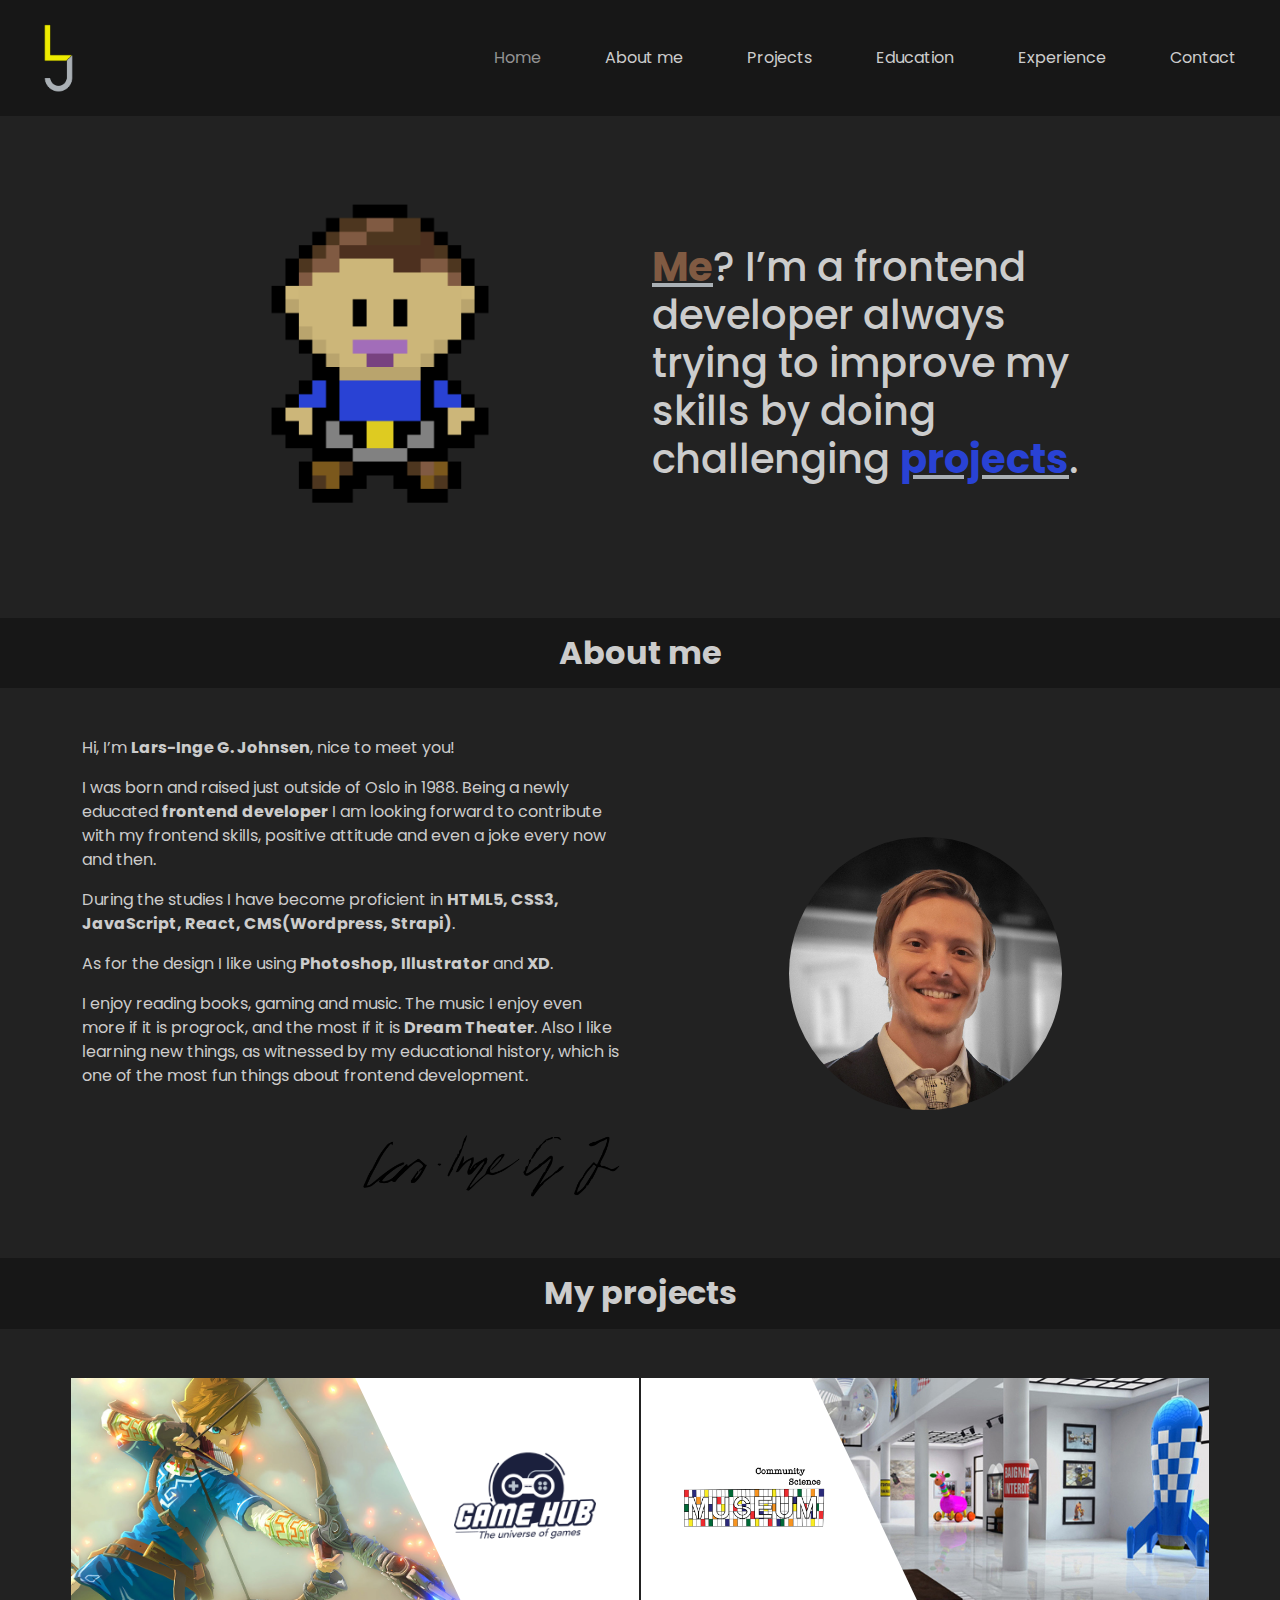
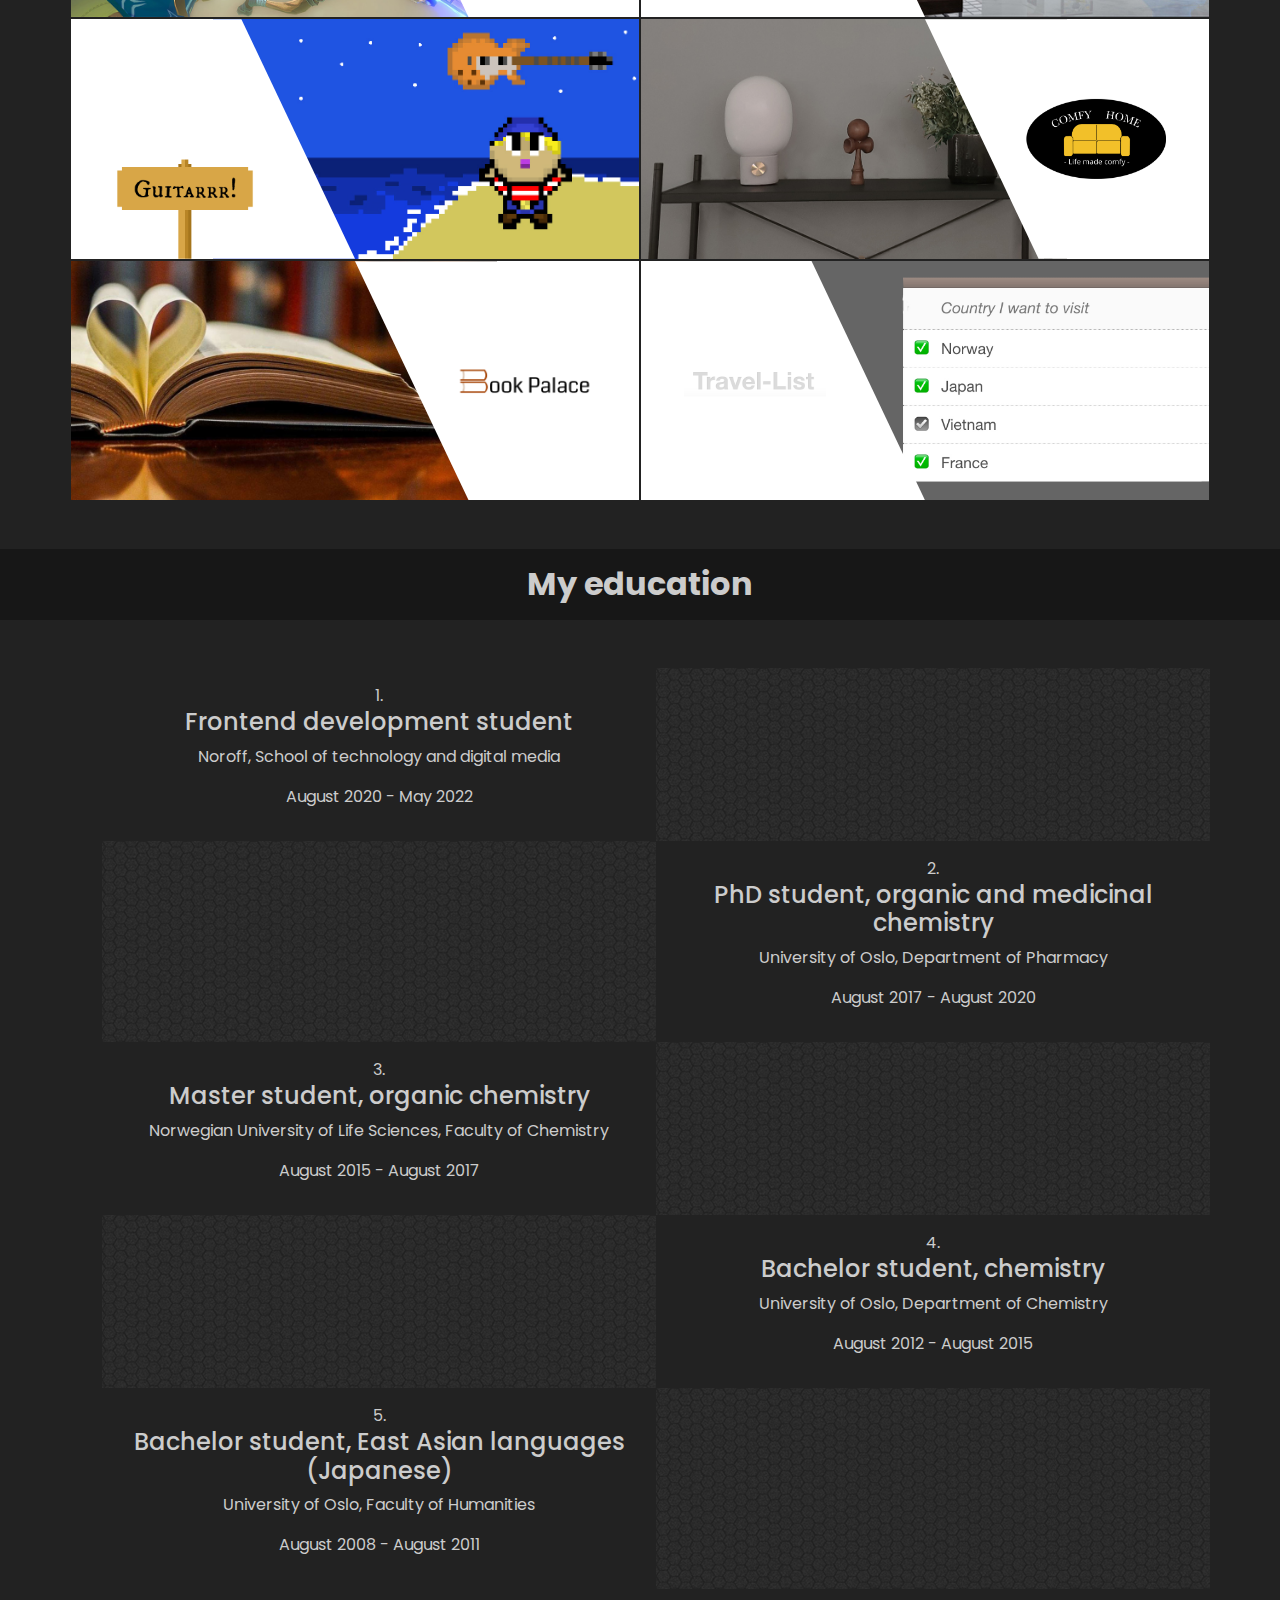
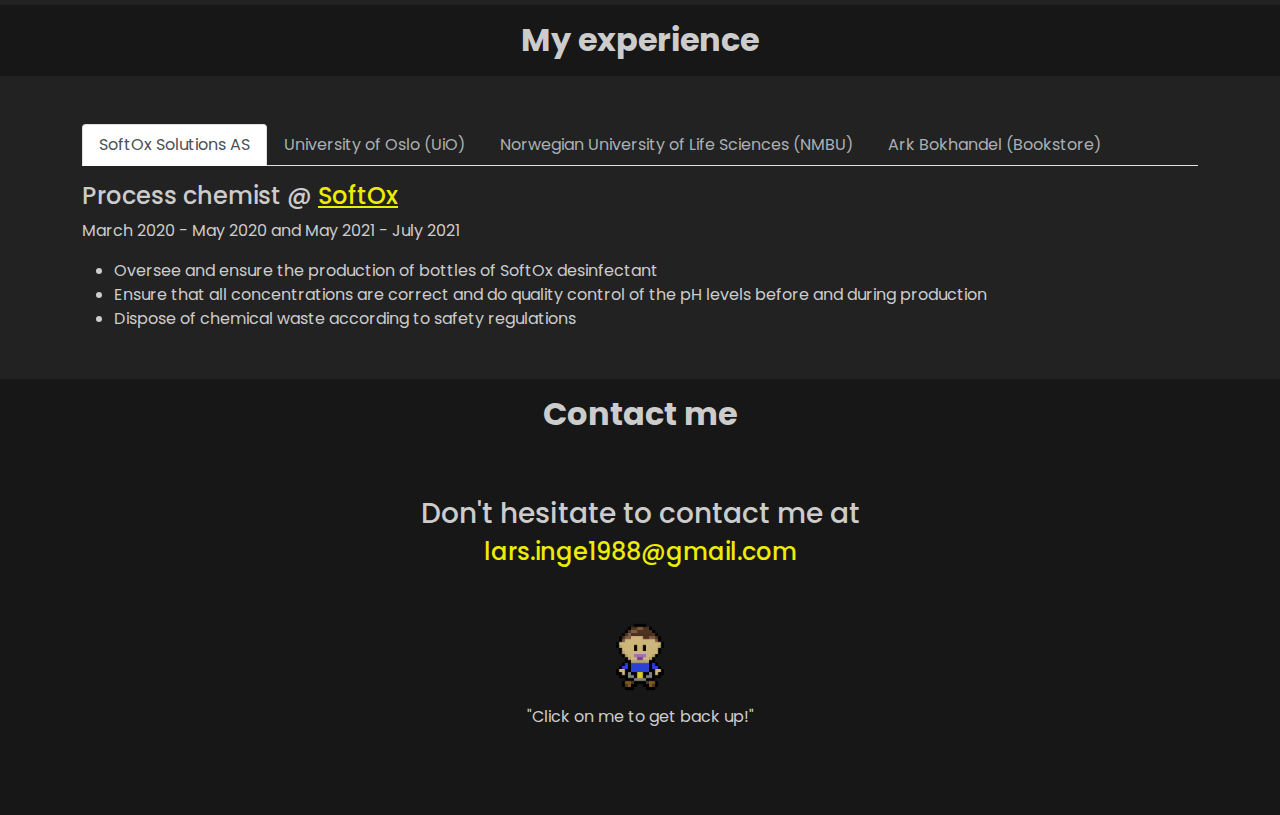
<file: index.html>
<!DOCTYPE html>
<html lang="en">
<head>
  <meta charset="UTF-8">
  <meta http-equiv="X-UA-Compatible" content="IE=edge">
  <meta name="viewport" content="width=device-width, initial-scale=1.0">
  <link href="css/style.css" rel="stylesheet">
  <link rel="preconnect" href="https://fonts.googleapis.com">
  <link rel="preconnect" href="https://fonts.gstatic.com" crossorigin>
  <link href="https://fonts.googleapis.com/css2?family=Poppins:wght@400;600&display=swap" rel="stylesheet">
  <title>Portfolio page</title>
</head>
<body>

  <div class="mb-5">
    <nav class="navbar navbar-expand-lg navbar-dark bg-dark">
        <div class="container-fluid">
          <a class="navbar-brand mobile-logo mx-4" href="#"><img src="images/letter-logo.png" alt="portfolio mobile logo" id="mobile-logo__letters"/></a>
          <button class="navbar-toggler" type="button" data-bs-toggle="collapse" data-bs-target="#navbarSupportedContent"
            aria-controls="navbarSupportedContent" aria-expanded="false" aria-label="Toggle navigation">
            <span class="navbar-toggler-icon"></span>
          </button>
          <div class="collapse navbar-collapse flex-column flex-lg-row justify-content-end" id="navbarSupportedContent">
            <ul class="navbar-nav mb-2 mb-lg-0">
              <li class="nav-item">
                <a class="nav-link mx-4" id="active" aria-current="page" href="#">Home</a>
              </li>
              <li class="nav-item">
                <a class="nav-link mx-4" href="#about">About me</a>
              </li>
              <li class="nav-item">
                <a class="nav-link mx-4" href="#projects">Projects</a>
              </li>
              <li class="nav-item">
                <a class="nav-link mx-4" href="#education">Education</a>
              </li>
              <li class="nav-item">
                <a class="nav-link mx-4" href="#experience">Experience</a>
              </li>
              <li class="nav-item">
                <a class="nav-link mx-4" href="#contact">Contact</a>
              </li>
            </ul>
          </div>
        </div>
    </nav>

    <div class="container">
      <div class="row justify-content-center mt-5">
        <div class="col-12 col-md-6 col-lg-5">
          <img src="images/little-me.png" id="mini-me">
        </div>
        <div class="col-12 col-md-6 col-lg-5 align-self-center">
          <h1><a href="#about"><span id="span-me" class="fw-bold">Me</span></a>? I’m a frontend developer always trying to improve my skills by doing challenging <a href="#projects"><span id="span-projects" class="fw-bold">projects</span></a>.</h1>
        </div>
      </div>
    </div>
  </div>

  <div class="mb-5">
    <h2 class="text-center p-3 fw-bold mb-5" id="about">About me</h2>
    <div class="container">
      <div class="row">
        <div class="col-12 col-lg-6">
          <p>Hi, I’m <span class="fw-bold">Lars-Inge G. Johnsen</span>, nice to meet you!</p>
          <p>I was born and raised just outside of Oslo in 1988. Being a newly educated <span class="fw-bold">frontend developer</span> I am looking forward to
          contribute with my frontend skills, positive attitude and even a joke every now and then.</p>
          <p>During the studies I have become proficient in <span class="fw-bold">HTML5, CSS3, JavaScript, React, CMS(Wordpress, Strapi)</span>.</p>
          <p>As for the design I like using <span class="fw-bold">Photoshop, Illustrator</span> and <span class="fw-bold">XD</span>.</p>
          <p>I enjoy reading books, gaming and music. The music I enjoy even more if it is progrock, and the most if it is <span class="fw-bold">Dream
          Theater</span>. Also I like learning new things, as witnessed by my educational history, which is one of the most fun things
          about frontend development.</p>
          <br>
          <img src="images/signature.png" class="w-50 float-end"/>
        </div>
        <div class="col-12 col-lg-6 align-self-center text-center">
          <img src="images/profilepic.jpg" class="w-50 rounded-circle" />
        </div>
      </div>
    </div>
  </div>

  <div class="mb-5">
    <h2 class="text-center p-3 fw-bold mb-5" id="projects">My projects</h2>
      <div class="container project-container"></div>
      <div class="container">
        <div class="row align-items-start">
          <div class="col-12 col-xl-6 border border-secondary p-0 bg-white text-center" style="position: relative; min-height: 170px;">
            <a href="https://gamehub-project.netlify.app/" target="_blank" rel="noopener noreferrer">
              <img src="images/link.jpg" class="w-75 d-none d-md-block" alt="Gamehub project"/>
              <div class="w-100 h-100 d-none d-md-block" style="background-color: white; position: absolute; top: 0; left: 0; clip-path: polygon(70% 100%, 100% 100%, 100% 0%, 50% 0%);">
                <img src="images/gamehub-logo.png" class="w-25 position-absolute translate-middle" style="top: 50%; left: 80%;" />
              </div>
              <img src="images/gamehub-logo.png" class="w-50 d-md-none position-absolute translate-middle top-50 p-3"/>
            </a>
          </div>
          <div class="col-12 col-xl-6 border border-secondary bg-white text-center p-0" style="position: relative; min-height: 170px;">
            <a href="https://community-science-museum-project.netlify.app/" target="_blank" rel="noopener noreferrer">
              <img src="images/museum.jpg" class="w-75 float-end d-none d-md-block" alt="Community Science Project"/>
              <div class="w-100 h-100 d-none d-md-block" style="background-color: white; position: absolute; top: 0; left: 0; clip-path: polygon(0% 100%, 50% 100%, 30% 0%, 00% 0%);">
                <img src="images/community-science-logo.png" class="w-25" style="position: absolute; top: 50%; left: 20%; transform: translate(-50%, -50%);" />
              </div>
              <img src="images/community-science-logo.png" class="w-50 d-md-none d-md-none position-absolute translate-middle top-50 p-3" />
            </a>
          </div>
        </div>
        <div class="row align-items-center">
          <div class="col-12 col-xl-6 border border-secondary bg-white text-center p-0" style="position: relative; min-height: 170px">
            <a href="https://guitarrr-project.netlify.app/" target="_blank" rel="noopener noreferrer">
              <img src="images/guitarrr.jpg" class="w-75 float-end d-none d-md-block" alt="Guitarrr Project"/>
              <div class="w-100 h-100 d-none d-md-block" style="background-color: white; position: absolute; top: 0; left: 0; clip-path: polygon(0% 100%, 50% 100%, 30% 0%, 00% 0%);">
                <img src="images/guitarrr-logo.png" class="w-25" style="position: absolute; top: 80%; left: 20%; transform: translate(-50%, -50%);" />
              </div>
              <img src="images/guitarrr-logo.png" class="w-50 d-md-none d-md-none position-absolute translate-middle top-50 p-3" />
            </a>
          </div>
          <div class="col-12 col-xl-6 border border-secondary bg-white text-center p-0" style="position: relative; min-height: 170px">
            <a href="https://comfycouch-project.netlify.app/" target="_blank" rel="noopener noreferrer">
              <img src="images/comfyhome.jpg" class="w-75 d-none d-md-block" alt="Comfy Home Project"/>
              <div class="w-100 h-100 d-none d-md-block" style="background-color: white; position: absolute; top: 0; left: 0; clip-path: polygon(70% 100%, 100% 100%, 100% 0%, 50% 0%);">
                <img src="images/comfy-logo-gold.png" class="w-25" style="position: absolute; top: 50%; left: 80%; transform: translate(-50%, -50%);" />
              </div>
              <img src="images/comfy-logo-gold.png" class="w-50 d-md-none d-md-none position-absolute translate-middle top-50 p-3" />
            </a>
          </div>
        </div>
        <div class="row align-items-end">
          <div class="col-12 col-xl-6 border border-secondary bg-white text-center p-0" style="position: relative; min-height: 170px">
            <img src="images/bookpalace.jpg" class="w-75 d-none d-md-block" alt="Book Palace Project" />
            <div class="w-100 h-100 d-none d-md-block" style="background-color: white; position: absolute; top: 0; left: 0; clip-path: polygon(70% 100%, 100% 100%, 100% 0%, 50% 0%);">
              <img src="images/book-logo-02.png" class="w-25" style="position: absolute; top: 50%; left: 80%; transform: translate(-50%, -50%);" />
            </div>
            <img src="images/book-logo-02.png" class="w-50 d-md-none d-md-none position-absolute translate-middle top-50 p-3" />
          </div>
          <div class="col-12 col-xl-6 border border-secondary bg-white text-center p-0" style="position: relative; min-height: 170px">
            <a href="https://travellist-project.netlify.app/" target="_blank" rel="noopener noreferrer">
              <img src="images/todolist.jpg" class="w-75 float-end d-none d-md-block" alt="ToDoList Project" />
              <div class="w-100 h-100 d-none d-md-block" style="background-color: white; position: absolute; top: 0; left: 0; clip-path: polygon(0% 100%, 50% 100%, 30% 0%, 00% 0%);">
                <img src="images/Travel-list.png" class="w-25" style="position: absolute; top: 50%; left: 20%; transform: translate(-50%, -50%);" />
              </div>
              <img src="images/Travel-list.png" class="w-50 d-md-none d-md-none position-absolute translate-middle top-50 p-3" />
            </a>
          </div>
        </div>
      </div>
  </div>
      
  <div class="min-vh-100">
    <h2 class="text-center p-3 fw-bold mb-5" id="education">My education</h2>

    <div class="container">
      <ul>
        <div class="row after-deco position-relative">
          <li class="col-12 col-md-6 p-3 text-center" style="list-style: decimal; list-style-position: inside;">
            <h3 class="fs-4">Frontend development student</h3>
            <p>Noroff, School of technology and digital media</p>
            <p>August 2020 - May 2022</p>
          </li>
        </div>
        <div class="row before-deco justify-content-end position-relative">
          <li class="col-12 col-md-6 border-primary p-3 text-center" style="list-style: decimal; list-style-position: inside;">
            <h3 class="fs-4">PhD student, organic and medicinal chemistry</h3>
            <p>University of Oslo, Department of Pharmacy</p>
            <p>August 2017 - August 2020</p>
          </li>
        </div>
        <div class="row after-deco position-relative">
          <li class="col-12 col-md-6 p-3 text-center" style="list-style: decimal; list-style-position: inside;">
            <h3 class="fs-4">Master student, organic chemistry</h3>
            <p>Norwegian University of Life Sciences, Faculty of Chemistry</p>
            <p>August 2015 - August 2017</p>
          </li>
        </div>
        <div class="row before-deco justify-content-end position-relative">
          <li class="col-12 col-md-6 border-primary p-3 text-center"  style="list-style: decimal; list-style-position: inside;">
            <h3 class="fs-4">Bachelor student, chemistry</h3>
            <p>University of Oslo, Department of Chemistry</p>
            <p>August 2012 - August 2015</p>
          </li>
        </div>
        <div class="row after-deco position-relative">
          <li class="col-12 col-md-6 border-primary p-3 text-center" style="list-style: decimal; list-style-position: inside;">
            <h3 class="fs-4">Bachelor student, East Asian languages (Japanese)</h3>
            <p>University of Oslo, Faculty of Humanities</p>
            <p>August 2008 - August 2011</p>
          </li>
        </div>
      </ul>
      
    </div>
    
      
  </div>


  <div class="mb-5">
    <h2 class="text-center p-3 fw-bold mb-5" id="experience">My experience</h2>

    <div class="container">
      <div class="accordion d-xl-none" id="accordionExample">
        <div class="accordion-item">
          <h3 class="accordion-header" id="headingOne">
            <button class="accordion-button" type="button" data-bs-toggle="collapse" data-bs-target="#collapseOne"
              aria-expanded="true" aria-controls="collapseOne">
              SoftOx Solutions AS
            </button>
          </h3>
          <div id="collapseOne" class="accordion-collapse collapse show" aria-labelledby="headingOne"
            data-bs-parent="#accordionExample">
            <div class="accordion-body">
              <h4>Process chemist @ <a href="https://soft-ox.com/">SoftOx</a></h4>
              <p>March 2020 - May 2020 and May 2021 - July 2021</p>
              <ul>
                <li>Oversee and ensure the production of bottles of SoftOx desinfectant</li>
                <li>Ensure that all concentrations are correct and do quality control of the pH levels before and during production</li>
                <li>Dispose of chemical waste according to safety regulations</li>
              </ul>
            </div>
          </div>
        </div>
        <div class="accordion-item">
          <h3 class="accordion-header" id="headingTwo">
            <button class="accordion-button collapsed" type="button" data-bs-toggle="collapse" data-bs-target="#collapseTwo"
              aria-expanded="false" aria-controls="collapseTwo">
              University of Oslo (UiO)
            </button>
          </h3>
          <div id="collapseTwo" class="accordion-collapse collapse" aria-labelledby="headingTwo"
            data-bs-parent="#accordionExample">
            <div class="accordion-body">
              <h4>PhD student @ <a href="https://www.uio.no/">UiO (pharmaceutical faculty)</a></h4>
              <p>August 2017 - August 2020</p>
              <ul>
                <li>Performed total syntheses of lipids for analysis of their chemical and biological properties</li>
                <li>Presented my research at national conferences</li>
                <li>Held lectures for bachelor students in organic chemistry</li>
                <li>Guided students through experiments at the laboratory and corrected their lab reports</li>
              </ul>
            </div>
          </div>
        </div>
        <div class="accordion-item">
          <h3 class="accordion-header" id="headingThree">
            <button class="accordion-button collapsed" type="button" data-bs-toggle="collapse" data-bs-target="#collapseThree"
              aria-expanded="false" aria-controls="collapseThree">
              Norwegian University of Life Sciences (NMBU)
            </button>
          </h3>
          <div id="collapseThree" class="accordion-collapse collapse" aria-labelledby="headingThree"
            data-bs-parent="#accordionExample">
            <div class="accordion-body">
              <h4>Lab teacher @ <a href="https://www.nmbu.no/">NMBU (biotechnology faculty)</a></h4>
              <p>August 2015 - August 2017</p>
              <ul>
                <li>Guided students through experiments at the laboratory</li>
                <li>Corrected their lab reports</li>
              </ul>
            </div>
          </div>
        </div>
        <div class="accordion-item">
          <h3 class="accordion-header" id="headingThree">
            <button class="accordion-button collapsed" type="button" data-bs-toggle="collapse" data-bs-target="#collapseThree"
              aria-expanded="false" aria-controls="collapseThree">
              Ark Bokhandel (Bookstore)
            </button>
          </h3>
          <div id="collapseThree" class="accordion-collapse collapse" aria-labelledby="headingThree"
            data-bs-parent="#accordionExample">
            <div class="accordion-body">
              <h4>Store employee @ <a href="https://www.ark.no/">ARK bokhandel</a></h4>
              <p>February 2012 - January 2018</p>
              <ul>
                <li>Helped customers find desired books</li>
                <li>Responsible for closing the store according to the closing procedues</li>
              </ul>
            </div>
          </div>
        </div>
      </div>

      <div class="d-none d-xl-block">
        <ul class="nav nav-tabs" id="myTab" role="tablist">
          <li class="nav-item" role="presentation">
            <button class="nav-link active" id="home-tab" data-bs-toggle="tab" data-bs-target="#softox" type="button" role="tab"
              aria-controls="home" aria-selected="true">SoftOx Solutions AS</button>
          </li>
          <li class="nav-item" role="presentation">
            <button class="nav-link" id="profile-tab" data-bs-toggle="tab" data-bs-target="#uio" type="button" role="tab"
              aria-controls="profile" aria-selected="false">University of Oslo (UiO)</button>
          </li>
          <li class="nav-item" role="presentation">
            <button class="nav-link" id="contact-tab" data-bs-toggle="tab" data-bs-target="#nmbu" type="button" role="tab"
              aria-controls="contact" aria-selected="false">Norwegian University of Life Sciences (NMBU)</button>
          </li>
          <li class="nav-item" role="presentation">
            <button class="nav-link" id="contact-tab" data-bs-toggle="tab" data-bs-target="#ark" type="button" role="tab"
              aria-controls="contact" aria-selected="false">Ark Bokhandel (Bookstore)</button>
          </li>
        </ul>
      
        <div class="tab-content" id="myTabContent">
          <div class="tab-pane fade show active mt-3" id="softox" role="tabpanel" aria-labelledby="home-tab">
            <h4>Process chemist @ <a href="https://soft-ox.com/">SoftOx</a></h4>
            <p>March 2020 - May 2020 and May 2021 - July 2021</p>
            <ul>
              <li>Oversee and ensure the production of bottles of SoftOx desinfectant</li>
              <li>Ensure that all concentrations are correct and do quality control of the pH levels before and during production</li>
              <li>Dispose of chemical waste according to safety regulations</li>
          </div>
          <div class="tab-pane fade mt-3" id="uio" role="tabpanel" aria-labelledby="profile-tab">
            <h4>PhD student @ <a href="https://www.uio.no/">UiO (pharmaceutical faculty)</a></h4>
            <p>August 2017 - August 2020</p>
            <ul>
              <li>Performed total syntheses of lipids for analysis of their chemical and biological properties</li>
              <li>Presented my research at national conferences</li>
              <li>Held lectures for bachelor students in organic chemistry</li>
              <li>Guided students through experiments at the laboratory and corrected their lab reports</li>
            </ul>
          </div>
          <div class="tab-pane fade mt-3" id="nmbu" role="tabpanel" aria-labelledby="contact-tab">
            <h4>Lab teacher @ <a href="https://www.nmbu.no/">NMBU (biotechnology faculty)</a></h4>
            <p>August 2015 - August 2017</p>
            <ul>
              <li>Guided students through experiments at the laboratory</li>
              <li>Corrected their lab reports</li>
            </ul>
          </div>
          <div class="tab-pane fade mt-3" id="ark" role="tabpanel" aria-labelledby="contact-tab">
            <h4>Store employee @ <a href="https://www.ark.no/">ARK bokhandel</a></h4>
            <p>February 2012 - January 2018</p>
            <ul>
              <li>Helped customers find desired books</li>
              <li>Responsible for closing the store according to the closing procedues</li>
            </ul>
          </div>
        </div>
      </div>
    </div>
  </div>

  

  <div class="min-vh-50 contact-container">
    <h2 class="text-center p-3 fw-bold mb-5" id="contact">Contact me</h2>
    <div class="text-center">
      <h3>Don't hesitate to contact me at</h3>
      <h4>lars.inge1988@gmail.com</h4>
    </div>
    <footer class="position-relative w-25 mx-auto text-center mt-5">
      <a href="#span-me"><img src="images/little-me.png" id="footer_mini-me" class=""/></a>
      <p>"Click on me to get back up!"</p>
    </footer>
    
  </div>

  
    
  
  <script src="https://cdn.jsdelivr.net/npm/bootstrap@5.1.3/dist/js/bootstrap.bundle.min.js"
    integrity="sha384-ka7Sk0Gln4gmtz2MlQnikT1wXgYsOg+OMhuP+IlRH9sENBO0LRn5q+8nbTov4+1p" crossorigin="anonymous">
    </script>
    <script src="js/index.js" type="module"></script>
</body>
</html>
</file>
<file: css/style.css>
.after-deco::after,
.before-deco::before {
  content: "";
  background-image: url(../images/dark-honeycomb.png);
  position: absolute;
  top: 0;
  left: 50%;
  width: 50%;
  height: 100%;
}

@media (max-width: 768px) {
  .after-deco::after,
  .before-deco::before {
    display: none;
  }
}

.before-deco::before {
  content: "";
  left: 0%;
}

:root {
  --bs-blue: #0d6efd;
  --bs-indigo: #6610f2;
  --bs-purple: #6f42c1;
  --bs-pink: #d63384;
  --bs-red: #dc3545;
  --bs-orange: #fd7e14;
  --bs-yellow: #ffc107;
  --bs-green: #198754;
  --bs-teal: #20c997;
  --bs-cyan: #0dcaf0;
  --bs-white: #fff;
  --bs-gray: #6c757d;
  --bs-gray-dark: #343a40;
  --bs-gray-100: #f8f9fa;
  --bs-gray-200: #e9ecef;
  --bs-gray-300: #dee2e6;
  --bs-gray-400: #ced4da;
  --bs-gray-500: #adb5bd;
  --bs-gray-600: #6c757d;
  --bs-gray-700: #495057;
  --bs-gray-800: #343a40;
  --bs-gray-900: #212529;
  --bs-primary: #aab0b5;
  --bs-secondary: #222222;
  --bs-success: #198754;
  --bs-info: #0dcaf0;
  --bs-warning: #eeec00;
  --bs-danger: #dc3545;
  --bs-light: #f8f9fa;
  --bs-dark: #171717;
  --bs-primary-rgb: 170, 176, 181;
  --bs-secondary-rgb: 34, 34, 34;
  --bs-success-rgb: 25, 135, 84;
  --bs-info-rgb: 13, 202, 240;
  --bs-warning-rgb: 238, 236, 0;
  --bs-danger-rgb: 220, 53, 69;
  --bs-light-rgb: 248, 249, 250;
  --bs-dark-rgb: 23, 23, 23;
  --bs-white-rgb: 255, 255, 255;
  --bs-black-rgb: 0, 0, 0;
  --bs-body-color-rgb: 33, 37, 41;
  --bs-body-bg-rgb: 255, 255, 255;
  --bs-font-sans-serif: system-ui, -apple-system, "Segoe UI", Roboto, "Helvetica Neue", Arial, "Noto Sans", "Liberation Sans", sans-serif, "Apple Color Emoji", "Segoe UI Emoji", "Segoe UI Symbol", "Noto Color Emoji";
  --bs-font-monospace: SFMono-Regular, Menlo, Monaco, Consolas, "Liberation Mono", "Courier New", monospace;
  --bs-gradient: linear-gradient(180deg, rgba(255, 255, 255, 0.15), rgba(255, 255, 255, 0));
  --bs-body-font-family: var(--bs-font-sans-serif);
  --bs-body-font-size: 1rem;
  --bs-body-font-weight: 400;
  --bs-body-line-height: 1.5;
  --bs-body-color: #212529;
  --bs-body-bg: #fff;
}

*,
*::before,
*::after {
  -webkit-box-sizing: border-box;
          box-sizing: border-box;
}

@media (prefers-reduced-motion: no-preference) {
  :root {
    scroll-behavior: smooth;
  }
}

body {
  margin: 0;
  font-family: var(--bs-body-font-family);
  font-size: var(--bs-body-font-size);
  font-weight: var(--bs-body-font-weight);
  line-height: var(--bs-body-line-height);
  color: var(--bs-body-color);
  text-align: var(--bs-body-text-align);
  background-color: var(--bs-body-bg);
  -webkit-text-size-adjust: 100%;
  -webkit-tap-highlight-color: rgba(0, 0, 0, 0);
}

hr {
  margin: 1rem 0;
  color: inherit;
  background-color: currentColor;
  border: 0;
  opacity: 0.25;
}

hr:not([size]) {
  height: 1px;
}

h1, .h1, h2, .h2, h3, .h3, h4, .h4, h5, .h5, h6, .h6 {
  margin-top: 0;
  margin-bottom: 0.5rem;
  font-weight: 500;
  line-height: 1.2;
}

h1, .h1 {
  font-size: calc(1.375rem + 1.5vw);
}

@media (min-width: 1200px) {
  h1, .h1 {
    font-size: 2.5rem;
  }
}

h2, .h2 {
  font-size: calc(1.325rem + 0.9vw);
}

@media (min-width: 1200px) {
  h2, .h2 {
    font-size: 2rem;
  }
}

h3, .h3 {
  font-size: calc(1.3rem + 0.6vw);
}

@media (min-width: 1200px) {
  h3, .h3 {
    font-size: 1.75rem;
  }
}

h4, .h4 {
  font-size: calc(1.275rem + 0.3vw);
}

@media (min-width: 1200px) {
  h4, .h4 {
    font-size: 1.5rem;
  }
}

h5, .h5 {
  font-size: 1.25rem;
}

h6, .h6 {
  font-size: 1rem;
}

p {
  margin-top: 0;
  margin-bottom: 1rem;
}

abbr[title],
abbr[data-bs-original-title] {
  -webkit-text-decoration: underline dotted;
          text-decoration: underline dotted;
  cursor: help;
  text-decoration-skip-ink: none;
}

address {
  margin-bottom: 1rem;
  font-style: normal;
  line-height: inherit;
}

ol,
ul {
  padding-left: 2rem;
}

ol,
ul,
dl {
  margin-top: 0;
  margin-bottom: 1rem;
}

ol ol,
ul ul,
ol ul,
ul ol {
  margin-bottom: 0;
}

dt {
  font-weight: 700;
}

dd {
  margin-bottom: .5rem;
  margin-left: 0;
}

blockquote {
  margin: 0 0 1rem;
}

b,
strong {
  font-weight: bolder;
}

small, .small {
  font-size: 0.875em;
}

mark, .mark {
  padding: 0.2em;
  background-color: #fcf8e3;
}

sub,
sup {
  position: relative;
  font-size: 0.75em;
  line-height: 0;
  vertical-align: baseline;
}

sub {
  bottom: -.25em;
}

sup {
  top: -.5em;
}

a {
  color: #aab0b5;
  text-decoration: underline;
}

a:hover {
  color: #888d91;
}

a:not([href]):not([class]), a:not([href]):not([class]):hover {
  color: inherit;
  text-decoration: none;
}

pre,
code,
kbd,
samp {
  font-family: var(--bs-font-monospace);
  font-size: 1em;
  direction: ltr /* rtl:ignore */;
  unicode-bidi: bidi-override;
}

pre {
  display: block;
  margin-top: 0;
  margin-bottom: 1rem;
  overflow: auto;
  font-size: 0.875em;
}

pre code {
  font-size: inherit;
  color: inherit;
  word-break: normal;
}

code {
  font-size: 0.875em;
  color: #d63384;
  word-wrap: break-word;
}

a > code {
  color: inherit;
}

kbd {
  padding: 0.2rem 0.4rem;
  font-size: 0.875em;
  color: #fff;
  background-color: #212529;
  border-radius: 0.2rem;
}

kbd kbd {
  padding: 0;
  font-size: 1em;
  font-weight: 700;
}

figure {
  margin: 0 0 1rem;
}

img,
svg {
  vertical-align: middle;
}

table {
  caption-side: bottom;
  border-collapse: collapse;
}

caption {
  padding-top: 0.5rem;
  padding-bottom: 0.5rem;
  color: #6c757d;
  text-align: left;
}

th {
  text-align: inherit;
  text-align: -webkit-match-parent;
}

thead,
tbody,
tfoot,
tr,
td,
th {
  border-color: inherit;
  border-style: solid;
  border-width: 0;
}

label {
  display: inline-block;
}

button {
  border-radius: 0;
}

button:focus:not(:focus-visible) {
  outline: 0;
}

input,
button,
select,
optgroup,
textarea {
  margin: 0;
  font-family: inherit;
  font-size: inherit;
  line-height: inherit;
}

button,
select {
  text-transform: none;
}

[role="button"] {
  cursor: pointer;
}

select {
  word-wrap: normal;
}

select:disabled {
  opacity: 1;
}

[list]::-webkit-calendar-picker-indicator {
  display: none;
}

button,
[type="button"],
[type="reset"],
[type="submit"] {
  -webkit-appearance: button;
}

button:not(:disabled),
[type="button"]:not(:disabled),
[type="reset"]:not(:disabled),
[type="submit"]:not(:disabled) {
  cursor: pointer;
}

::-moz-focus-inner {
  padding: 0;
  border-style: none;
}

textarea {
  resize: vertical;
}

fieldset {
  min-width: 0;
  padding: 0;
  margin: 0;
  border: 0;
}

legend {
  float: left;
  width: 100%;
  padding: 0;
  margin-bottom: 0.5rem;
  font-size: calc(1.275rem + 0.3vw);
  line-height: inherit;
}

@media (min-width: 1200px) {
  legend {
    font-size: 1.5rem;
  }
}

legend + * {
  clear: left;
}

::-webkit-datetime-edit-fields-wrapper,
::-webkit-datetime-edit-text,
::-webkit-datetime-edit-minute,
::-webkit-datetime-edit-hour-field,
::-webkit-datetime-edit-day-field,
::-webkit-datetime-edit-month-field,
::-webkit-datetime-edit-year-field {
  padding: 0;
}

::-webkit-inner-spin-button {
  height: auto;
}

[type="search"] {
  outline-offset: -2px;
  -webkit-appearance: textfield;
}

/* rtl:raw:
[type="tel"],
[type="url"],
[type="email"],
[type="number"] {
  direction: ltr;
}
*/
::-webkit-search-decoration {
  -webkit-appearance: none;
}

::-webkit-color-swatch-wrapper {
  padding: 0;
}

::file-selector-button {
  font: inherit;
}

::-webkit-file-upload-button {
  font: inherit;
  -webkit-appearance: button;
}

output {
  display: inline-block;
}

iframe {
  border: 0;
}

summary {
  display: list-item;
  cursor: pointer;
}

progress {
  vertical-align: baseline;
}

[hidden] {
  display: none !important;
}

.lead {
  font-size: 1.25rem;
  font-weight: 300;
}

.display-1 {
  font-size: calc(1.625rem + 4.5vw);
  font-weight: 300;
  line-height: 1.2;
}

@media (min-width: 1200px) {
  .display-1 {
    font-size: 5rem;
  }
}

.display-2 {
  font-size: calc(1.575rem + 3.9vw);
  font-weight: 300;
  line-height: 1.2;
}

@media (min-width: 1200px) {
  .display-2 {
    font-size: 4.5rem;
  }
}

.display-3 {
  font-size: calc(1.525rem + 3.3vw);
  font-weight: 300;
  line-height: 1.2;
}

@media (min-width: 1200px) {
  .display-3 {
    font-size: 4rem;
  }
}

.display-4 {
  font-size: calc(1.475rem + 2.7vw);
  font-weight: 300;
  line-height: 1.2;
}

@media (min-width: 1200px) {
  .display-4 {
    font-size: 3.5rem;
  }
}

.display-5 {
  font-size: calc(1.425rem + 2.1vw);
  font-weight: 300;
  line-height: 1.2;
}

@media (min-width: 1200px) {
  .display-5 {
    font-size: 3rem;
  }
}

.display-6 {
  font-size: calc(1.375rem + 1.5vw);
  font-weight: 300;
  line-height: 1.2;
}

@media (min-width: 1200px) {
  .display-6 {
    font-size: 2.5rem;
  }
}

.list-unstyled {
  padding-left: 0;
  list-style: none;
}

.list-inline {
  padding-left: 0;
  list-style: none;
}

.list-inline-item {
  display: inline-block;
}

.list-inline-item:not(:last-child) {
  margin-right: 0.5rem;
}

.initialism {
  font-size: 0.875em;
  text-transform: uppercase;
}

.blockquote {
  margin-bottom: 1rem;
  font-size: 1.25rem;
}

.blockquote > :last-child {
  margin-bottom: 0;
}

.blockquote-footer {
  margin-top: -1rem;
  margin-bottom: 1rem;
  font-size: 0.875em;
  color: #6c757d;
}

.blockquote-footer::before {
  content: "\2014\00A0";
}

.img-fluid {
  max-width: 100%;
  height: auto;
}

.img-thumbnail {
  padding: 0.25rem;
  background-color: #fff;
  border: 1px solid #dee2e6;
  border-radius: 0.25rem;
  max-width: 100%;
  height: auto;
}

.figure {
  display: inline-block;
}

.figure-img {
  margin-bottom: 0.5rem;
  line-height: 1;
}

.figure-caption {
  font-size: 0.875em;
  color: #6c757d;
}

.container,
.container-fluid,
.container-sm,
.container-md,
.container-lg,
.container-xl,
.container-xxl {
  width: 100%;
  padding-right: var(--bs-gutter-x, 0.75rem);
  padding-left: var(--bs-gutter-x, 0.75rem);
  margin-right: auto;
  margin-left: auto;
}

@media (min-width: 576px) {
  .container, .container-sm {
    max-width: 540px;
  }
}

@media (min-width: 768px) {
  .container, .container-sm, .container-md {
    max-width: 720px;
  }
}

@media (min-width: 992px) {
  .container, .container-sm, .container-md, .container-lg {
    max-width: 960px;
  }
}

@media (min-width: 1200px) {
  .container, .container-sm, .container-md, .container-lg, .container-xl {
    max-width: 1140px;
  }
}

@media (min-width: 1400px) {
  .container, .container-sm, .container-md, .container-lg, .container-xl, .container-xxl {
    max-width: 1320px;
  }
}

.row {
  --bs-gutter-x: 1.5rem;
  --bs-gutter-y: 0;
  display: -webkit-box;
  display: -ms-flexbox;
  display: flex;
  -ms-flex-wrap: wrap;
      flex-wrap: wrap;
  margin-top: calc(-1 * var(--bs-gutter-y));
  margin-right: calc(-.5 * var(--bs-gutter-x));
  margin-left: calc(-.5 * var(--bs-gutter-x));
}

.row > * {
  -ms-flex-negative: 0;
      flex-shrink: 0;
  width: 100%;
  max-width: 100%;
  padding-right: calc(var(--bs-gutter-x) * .5);
  padding-left: calc(var(--bs-gutter-x) * .5);
  margin-top: var(--bs-gutter-y);
}

.col {
  -webkit-box-flex: 1;
      -ms-flex: 1 0 0%;
          flex: 1 0 0%;
}

.row-cols-auto > * {
  -webkit-box-flex: 0;
      -ms-flex: 0 0 auto;
          flex: 0 0 auto;
  width: auto;
}

.row-cols-1 > * {
  -webkit-box-flex: 0;
      -ms-flex: 0 0 auto;
          flex: 0 0 auto;
  width: 100%;
}

.row-cols-2 > * {
  -webkit-box-flex: 0;
      -ms-flex: 0 0 auto;
          flex: 0 0 auto;
  width: 50%;
}

.row-cols-3 > * {
  -webkit-box-flex: 0;
      -ms-flex: 0 0 auto;
          flex: 0 0 auto;
  width: 33.33333%;
}

.row-cols-4 > * {
  -webkit-box-flex: 0;
      -ms-flex: 0 0 auto;
          flex: 0 0 auto;
  width: 25%;
}

.row-cols-5 > * {
  -webkit-box-flex: 0;
      -ms-flex: 0 0 auto;
          flex: 0 0 auto;
  width: 20%;
}

.row-cols-6 > * {
  -webkit-box-flex: 0;
      -ms-flex: 0 0 auto;
          flex: 0 0 auto;
  width: 16.66667%;
}

.col-auto {
  -webkit-box-flex: 0;
      -ms-flex: 0 0 auto;
          flex: 0 0 auto;
  width: auto;
}

.col-1 {
  -webkit-box-flex: 0;
      -ms-flex: 0 0 auto;
          flex: 0 0 auto;
  width: 8.33333%;
}

.col-2 {
  -webkit-box-flex: 0;
      -ms-flex: 0 0 auto;
          flex: 0 0 auto;
  width: 16.66667%;
}

.col-3 {
  -webkit-box-flex: 0;
      -ms-flex: 0 0 auto;
          flex: 0 0 auto;
  width: 25%;
}

.col-4 {
  -webkit-box-flex: 0;
      -ms-flex: 0 0 auto;
          flex: 0 0 auto;
  width: 33.33333%;
}

.col-5 {
  -webkit-box-flex: 0;
      -ms-flex: 0 0 auto;
          flex: 0 0 auto;
  width: 41.66667%;
}

.col-6 {
  -webkit-box-flex: 0;
      -ms-flex: 0 0 auto;
          flex: 0 0 auto;
  width: 50%;
}

.col-7 {
  -webkit-box-flex: 0;
      -ms-flex: 0 0 auto;
          flex: 0 0 auto;
  width: 58.33333%;
}

.col-8 {
  -webkit-box-flex: 0;
      -ms-flex: 0 0 auto;
          flex: 0 0 auto;
  width: 66.66667%;
}

.col-9 {
  -webkit-box-flex: 0;
      -ms-flex: 0 0 auto;
          flex: 0 0 auto;
  width: 75%;
}

.col-10 {
  -webkit-box-flex: 0;
      -ms-flex: 0 0 auto;
          flex: 0 0 auto;
  width: 83.33333%;
}

.col-11 {
  -webkit-box-flex: 0;
      -ms-flex: 0 0 auto;
          flex: 0 0 auto;
  width: 91.66667%;
}

.col-12 {
  -webkit-box-flex: 0;
      -ms-flex: 0 0 auto;
          flex: 0 0 auto;
  width: 100%;
}

.offset-1 {
  margin-left: 8.33333%;
}

.offset-2 {
  margin-left: 16.66667%;
}

.offset-3 {
  margin-left: 25%;
}

.offset-4 {
  margin-left: 33.33333%;
}

.offset-5 {
  margin-left: 41.66667%;
}

.offset-6 {
  margin-left: 50%;
}

.offset-7 {
  margin-left: 58.33333%;
}

.offset-8 {
  margin-left: 66.66667%;
}

.offset-9 {
  margin-left: 75%;
}

.offset-10 {
  margin-left: 83.33333%;
}

.offset-11 {
  margin-left: 91.66667%;
}

.g-0,
.gx-0 {
  --bs-gutter-x: 0;
}

.g-0,
.gy-0 {
  --bs-gutter-y: 0;
}

.g-1,
.gx-1 {
  --bs-gutter-x: 0.25rem;
}

.g-1,
.gy-1 {
  --bs-gutter-y: 0.25rem;
}

.g-2,
.gx-2 {
  --bs-gutter-x: 0.5rem;
}

.g-2,
.gy-2 {
  --bs-gutter-y: 0.5rem;
}

.g-3,
.gx-3 {
  --bs-gutter-x: 1rem;
}

.g-3,
.gy-3 {
  --bs-gutter-y: 1rem;
}

.g-4,
.gx-4 {
  --bs-gutter-x: 1.5rem;
}

.g-4,
.gy-4 {
  --bs-gutter-y: 1.5rem;
}

.g-5,
.gx-5 {
  --bs-gutter-x: 3rem;
}

.g-5,
.gy-5 {
  --bs-gutter-y: 3rem;
}

@media (min-width: 576px) {
  .col-sm {
    -webkit-box-flex: 1;
        -ms-flex: 1 0 0%;
            flex: 1 0 0%;
  }
  .row-cols-sm-auto > * {
    -webkit-box-flex: 0;
        -ms-flex: 0 0 auto;
            flex: 0 0 auto;
    width: auto;
  }
  .row-cols-sm-1 > * {
    -webkit-box-flex: 0;
        -ms-flex: 0 0 auto;
            flex: 0 0 auto;
    width: 100%;
  }
  .row-cols-sm-2 > * {
    -webkit-box-flex: 0;
        -ms-flex: 0 0 auto;
            flex: 0 0 auto;
    width: 50%;
  }
  .row-cols-sm-3 > * {
    -webkit-box-flex: 0;
        -ms-flex: 0 0 auto;
            flex: 0 0 auto;
    width: 33.33333%;
  }
  .row-cols-sm-4 > * {
    -webkit-box-flex: 0;
        -ms-flex: 0 0 auto;
            flex: 0 0 auto;
    width: 25%;
  }
  .row-cols-sm-5 > * {
    -webkit-box-flex: 0;
        -ms-flex: 0 0 auto;
            flex: 0 0 auto;
    width: 20%;
  }
  .row-cols-sm-6 > * {
    -webkit-box-flex: 0;
        -ms-flex: 0 0 auto;
            flex: 0 0 auto;
    width: 16.66667%;
  }
  .col-sm-auto {
    -webkit-box-flex: 0;
        -ms-flex: 0 0 auto;
            flex: 0 0 auto;
    width: auto;
  }
  .col-sm-1 {
    -webkit-box-flex: 0;
        -ms-flex: 0 0 auto;
            flex: 0 0 auto;
    width: 8.33333%;
  }
  .col-sm-2 {
    -webkit-box-flex: 0;
        -ms-flex: 0 0 auto;
            flex: 0 0 auto;
    width: 16.66667%;
  }
  .col-sm-3 {
    -webkit-box-flex: 0;
        -ms-flex: 0 0 auto;
            flex: 0 0 auto;
    width: 25%;
  }
  .col-sm-4 {
    -webkit-box-flex: 0;
        -ms-flex: 0 0 auto;
            flex: 0 0 auto;
    width: 33.33333%;
  }
  .col-sm-5 {
    -webkit-box-flex: 0;
        -ms-flex: 0 0 auto;
            flex: 0 0 auto;
    width: 41.66667%;
  }
  .col-sm-6 {
    -webkit-box-flex: 0;
        -ms-flex: 0 0 auto;
            flex: 0 0 auto;
    width: 50%;
  }
  .col-sm-7 {
    -webkit-box-flex: 0;
        -ms-flex: 0 0 auto;
            flex: 0 0 auto;
    width: 58.33333%;
  }
  .col-sm-8 {
    -webkit-box-flex: 0;
        -ms-flex: 0 0 auto;
            flex: 0 0 auto;
    width: 66.66667%;
  }
  .col-sm-9 {
    -webkit-box-flex: 0;
        -ms-flex: 0 0 auto;
            flex: 0 0 auto;
    width: 75%;
  }
  .col-sm-10 {
    -webkit-box-flex: 0;
        -ms-flex: 0 0 auto;
            flex: 0 0 auto;
    width: 83.33333%;
  }
  .col-sm-11 {
    -webkit-box-flex: 0;
        -ms-flex: 0 0 auto;
            flex: 0 0 auto;
    width: 91.66667%;
  }
  .col-sm-12 {
    -webkit-box-flex: 0;
        -ms-flex: 0 0 auto;
            flex: 0 0 auto;
    width: 100%;
  }
  .offset-sm-0 {
    margin-left: 0;
  }
  .offset-sm-1 {
    margin-left: 8.33333%;
  }
  .offset-sm-2 {
    margin-left: 16.66667%;
  }
  .offset-sm-3 {
    margin-left: 25%;
  }
  .offset-sm-4 {
    margin-left: 33.33333%;
  }
  .offset-sm-5 {
    margin-left: 41.66667%;
  }
  .offset-sm-6 {
    margin-left: 50%;
  }
  .offset-sm-7 {
    margin-left: 58.33333%;
  }
  .offset-sm-8 {
    margin-left: 66.66667%;
  }
  .offset-sm-9 {
    margin-left: 75%;
  }
  .offset-sm-10 {
    margin-left: 83.33333%;
  }
  .offset-sm-11 {
    margin-left: 91.66667%;
  }
  .g-sm-0,
  .gx-sm-0 {
    --bs-gutter-x: 0;
  }
  .g-sm-0,
  .gy-sm-0 {
    --bs-gutter-y: 0;
  }
  .g-sm-1,
  .gx-sm-1 {
    --bs-gutter-x: 0.25rem;
  }
  .g-sm-1,
  .gy-sm-1 {
    --bs-gutter-y: 0.25rem;
  }
  .g-sm-2,
  .gx-sm-2 {
    --bs-gutter-x: 0.5rem;
  }
  .g-sm-2,
  .gy-sm-2 {
    --bs-gutter-y: 0.5rem;
  }
  .g-sm-3,
  .gx-sm-3 {
    --bs-gutter-x: 1rem;
  }
  .g-sm-3,
  .gy-sm-3 {
    --bs-gutter-y: 1rem;
  }
  .g-sm-4,
  .gx-sm-4 {
    --bs-gutter-x: 1.5rem;
  }
  .g-sm-4,
  .gy-sm-4 {
    --bs-gutter-y: 1.5rem;
  }
  .g-sm-5,
  .gx-sm-5 {
    --bs-gutter-x: 3rem;
  }
  .g-sm-5,
  .gy-sm-5 {
    --bs-gutter-y: 3rem;
  }
}

@media (min-width: 768px) {
  .col-md {
    -webkit-box-flex: 1;
        -ms-flex: 1 0 0%;
            flex: 1 0 0%;
  }
  .row-cols-md-auto > * {
    -webkit-box-flex: 0;
        -ms-flex: 0 0 auto;
            flex: 0 0 auto;
    width: auto;
  }
  .row-cols-md-1 > * {
    -webkit-box-flex: 0;
        -ms-flex: 0 0 auto;
            flex: 0 0 auto;
    width: 100%;
  }
  .row-cols-md-2 > * {
    -webkit-box-flex: 0;
        -ms-flex: 0 0 auto;
            flex: 0 0 auto;
    width: 50%;
  }
  .row-cols-md-3 > * {
    -webkit-box-flex: 0;
        -ms-flex: 0 0 auto;
            flex: 0 0 auto;
    width: 33.33333%;
  }
  .row-cols-md-4 > * {
    -webkit-box-flex: 0;
        -ms-flex: 0 0 auto;
            flex: 0 0 auto;
    width: 25%;
  }
  .row-cols-md-5 > * {
    -webkit-box-flex: 0;
        -ms-flex: 0 0 auto;
            flex: 0 0 auto;
    width: 20%;
  }
  .row-cols-md-6 > * {
    -webkit-box-flex: 0;
        -ms-flex: 0 0 auto;
            flex: 0 0 auto;
    width: 16.66667%;
  }
  .col-md-auto {
    -webkit-box-flex: 0;
        -ms-flex: 0 0 auto;
            flex: 0 0 auto;
    width: auto;
  }
  .col-md-1 {
    -webkit-box-flex: 0;
        -ms-flex: 0 0 auto;
            flex: 0 0 auto;
    width: 8.33333%;
  }
  .col-md-2 {
    -webkit-box-flex: 0;
        -ms-flex: 0 0 auto;
            flex: 0 0 auto;
    width: 16.66667%;
  }
  .col-md-3 {
    -webkit-box-flex: 0;
        -ms-flex: 0 0 auto;
            flex: 0 0 auto;
    width: 25%;
  }
  .col-md-4 {
    -webkit-box-flex: 0;
        -ms-flex: 0 0 auto;
            flex: 0 0 auto;
    width: 33.33333%;
  }
  .col-md-5 {
    -webkit-box-flex: 0;
        -ms-flex: 0 0 auto;
            flex: 0 0 auto;
    width: 41.66667%;
  }
  .col-md-6 {
    -webkit-box-flex: 0;
        -ms-flex: 0 0 auto;
            flex: 0 0 auto;
    width: 50%;
  }
  .col-md-7 {
    -webkit-box-flex: 0;
        -ms-flex: 0 0 auto;
            flex: 0 0 auto;
    width: 58.33333%;
  }
  .col-md-8 {
    -webkit-box-flex: 0;
        -ms-flex: 0 0 auto;
            flex: 0 0 auto;
    width: 66.66667%;
  }
  .col-md-9 {
    -webkit-box-flex: 0;
        -ms-flex: 0 0 auto;
            flex: 0 0 auto;
    width: 75%;
  }
  .col-md-10 {
    -webkit-box-flex: 0;
        -ms-flex: 0 0 auto;
            flex: 0 0 auto;
    width: 83.33333%;
  }
  .col-md-11 {
    -webkit-box-flex: 0;
        -ms-flex: 0 0 auto;
            flex: 0 0 auto;
    width: 91.66667%;
  }
  .col-md-12 {
    -webkit-box-flex: 0;
        -ms-flex: 0 0 auto;
            flex: 0 0 auto;
    width: 100%;
  }
  .offset-md-0 {
    margin-left: 0;
  }
  .offset-md-1 {
    margin-left: 8.33333%;
  }
  .offset-md-2 {
    margin-left: 16.66667%;
  }
  .offset-md-3 {
    margin-left: 25%;
  }
  .offset-md-4 {
    margin-left: 33.33333%;
  }
  .offset-md-5 {
    margin-left: 41.66667%;
  }
  .offset-md-6 {
    margin-left: 50%;
  }
  .offset-md-7 {
    margin-left: 58.33333%;
  }
  .offset-md-8 {
    margin-left: 66.66667%;
  }
  .offset-md-9 {
    margin-left: 75%;
  }
  .offset-md-10 {
    margin-left: 83.33333%;
  }
  .offset-md-11 {
    margin-left: 91.66667%;
  }
  .g-md-0,
  .gx-md-0 {
    --bs-gutter-x: 0;
  }
  .g-md-0,
  .gy-md-0 {
    --bs-gutter-y: 0;
  }
  .g-md-1,
  .gx-md-1 {
    --bs-gutter-x: 0.25rem;
  }
  .g-md-1,
  .gy-md-1 {
    --bs-gutter-y: 0.25rem;
  }
  .g-md-2,
  .gx-md-2 {
    --bs-gutter-x: 0.5rem;
  }
  .g-md-2,
  .gy-md-2 {
    --bs-gutter-y: 0.5rem;
  }
  .g-md-3,
  .gx-md-3 {
    --bs-gutter-x: 1rem;
  }
  .g-md-3,
  .gy-md-3 {
    --bs-gutter-y: 1rem;
  }
  .g-md-4,
  .gx-md-4 {
    --bs-gutter-x: 1.5rem;
  }
  .g-md-4,
  .gy-md-4 {
    --bs-gutter-y: 1.5rem;
  }
  .g-md-5,
  .gx-md-5 {
    --bs-gutter-x: 3rem;
  }
  .g-md-5,
  .gy-md-5 {
    --bs-gutter-y: 3rem;
  }
}

@media (min-width: 992px) {
  .col-lg {
    -webkit-box-flex: 1;
        -ms-flex: 1 0 0%;
            flex: 1 0 0%;
  }
  .row-cols-lg-auto > * {
    -webkit-box-flex: 0;
        -ms-flex: 0 0 auto;
            flex: 0 0 auto;
    width: auto;
  }
  .row-cols-lg-1 > * {
    -webkit-box-flex: 0;
        -ms-flex: 0 0 auto;
            flex: 0 0 auto;
    width: 100%;
  }
  .row-cols-lg-2 > * {
    -webkit-box-flex: 0;
        -ms-flex: 0 0 auto;
            flex: 0 0 auto;
    width: 50%;
  }
  .row-cols-lg-3 > * {
    -webkit-box-flex: 0;
        -ms-flex: 0 0 auto;
            flex: 0 0 auto;
    width: 33.33333%;
  }
  .row-cols-lg-4 > * {
    -webkit-box-flex: 0;
        -ms-flex: 0 0 auto;
            flex: 0 0 auto;
    width: 25%;
  }
  .row-cols-lg-5 > * {
    -webkit-box-flex: 0;
        -ms-flex: 0 0 auto;
            flex: 0 0 auto;
    width: 20%;
  }
  .row-cols-lg-6 > * {
    -webkit-box-flex: 0;
        -ms-flex: 0 0 auto;
            flex: 0 0 auto;
    width: 16.66667%;
  }
  .col-lg-auto {
    -webkit-box-flex: 0;
        -ms-flex: 0 0 auto;
            flex: 0 0 auto;
    width: auto;
  }
  .col-lg-1 {
    -webkit-box-flex: 0;
        -ms-flex: 0 0 auto;
            flex: 0 0 auto;
    width: 8.33333%;
  }
  .col-lg-2 {
    -webkit-box-flex: 0;
        -ms-flex: 0 0 auto;
            flex: 0 0 auto;
    width: 16.66667%;
  }
  .col-lg-3 {
    -webkit-box-flex: 0;
        -ms-flex: 0 0 auto;
            flex: 0 0 auto;
    width: 25%;
  }
  .col-lg-4 {
    -webkit-box-flex: 0;
        -ms-flex: 0 0 auto;
            flex: 0 0 auto;
    width: 33.33333%;
  }
  .col-lg-5 {
    -webkit-box-flex: 0;
        -ms-flex: 0 0 auto;
            flex: 0 0 auto;
    width: 41.66667%;
  }
  .col-lg-6 {
    -webkit-box-flex: 0;
        -ms-flex: 0 0 auto;
            flex: 0 0 auto;
    width: 50%;
  }
  .col-lg-7 {
    -webkit-box-flex: 0;
        -ms-flex: 0 0 auto;
            flex: 0 0 auto;
    width: 58.33333%;
  }
  .col-lg-8 {
    -webkit-box-flex: 0;
        -ms-flex: 0 0 auto;
            flex: 0 0 auto;
    width: 66.66667%;
  }
  .col-lg-9 {
    -webkit-box-flex: 0;
        -ms-flex: 0 0 auto;
            flex: 0 0 auto;
    width: 75%;
  }
  .col-lg-10 {
    -webkit-box-flex: 0;
        -ms-flex: 0 0 auto;
            flex: 0 0 auto;
    width: 83.33333%;
  }
  .col-lg-11 {
    -webkit-box-flex: 0;
        -ms-flex: 0 0 auto;
            flex: 0 0 auto;
    width: 91.66667%;
  }
  .col-lg-12 {
    -webkit-box-flex: 0;
        -ms-flex: 0 0 auto;
            flex: 0 0 auto;
    width: 100%;
  }
  .offset-lg-0 {
    margin-left: 0;
  }
  .offset-lg-1 {
    margin-left: 8.33333%;
  }
  .offset-lg-2 {
    margin-left: 16.66667%;
  }
  .offset-lg-3 {
    margin-left: 25%;
  }
  .offset-lg-4 {
    margin-left: 33.33333%;
  }
  .offset-lg-5 {
    margin-left: 41.66667%;
  }
  .offset-lg-6 {
    margin-left: 50%;
  }
  .offset-lg-7 {
    margin-left: 58.33333%;
  }
  .offset-lg-8 {
    margin-left: 66.66667%;
  }
  .offset-lg-9 {
    margin-left: 75%;
  }
  .offset-lg-10 {
    margin-left: 83.33333%;
  }
  .offset-lg-11 {
    margin-left: 91.66667%;
  }
  .g-lg-0,
  .gx-lg-0 {
    --bs-gutter-x: 0;
  }
  .g-lg-0,
  .gy-lg-0 {
    --bs-gutter-y: 0;
  }
  .g-lg-1,
  .gx-lg-1 {
    --bs-gutter-x: 0.25rem;
  }
  .g-lg-1,
  .gy-lg-1 {
    --bs-gutter-y: 0.25rem;
  }
  .g-lg-2,
  .gx-lg-2 {
    --bs-gutter-x: 0.5rem;
  }
  .g-lg-2,
  .gy-lg-2 {
    --bs-gutter-y: 0.5rem;
  }
  .g-lg-3,
  .gx-lg-3 {
    --bs-gutter-x: 1rem;
  }
  .g-lg-3,
  .gy-lg-3 {
    --bs-gutter-y: 1rem;
  }
  .g-lg-4,
  .gx-lg-4 {
    --bs-gutter-x: 1.5rem;
  }
  .g-lg-4,
  .gy-lg-4 {
    --bs-gutter-y: 1.5rem;
  }
  .g-lg-5,
  .gx-lg-5 {
    --bs-gutter-x: 3rem;
  }
  .g-lg-5,
  .gy-lg-5 {
    --bs-gutter-y: 3rem;
  }
}

@media (min-width: 1200px) {
  .col-xl {
    -webkit-box-flex: 1;
        -ms-flex: 1 0 0%;
            flex: 1 0 0%;
  }
  .row-cols-xl-auto > * {
    -webkit-box-flex: 0;
        -ms-flex: 0 0 auto;
            flex: 0 0 auto;
    width: auto;
  }
  .row-cols-xl-1 > * {
    -webkit-box-flex: 0;
        -ms-flex: 0 0 auto;
            flex: 0 0 auto;
    width: 100%;
  }
  .row-cols-xl-2 > * {
    -webkit-box-flex: 0;
        -ms-flex: 0 0 auto;
            flex: 0 0 auto;
    width: 50%;
  }
  .row-cols-xl-3 > * {
    -webkit-box-flex: 0;
        -ms-flex: 0 0 auto;
            flex: 0 0 auto;
    width: 33.33333%;
  }
  .row-cols-xl-4 > * {
    -webkit-box-flex: 0;
        -ms-flex: 0 0 auto;
            flex: 0 0 auto;
    width: 25%;
  }
  .row-cols-xl-5 > * {
    -webkit-box-flex: 0;
        -ms-flex: 0 0 auto;
            flex: 0 0 auto;
    width: 20%;
  }
  .row-cols-xl-6 > * {
    -webkit-box-flex: 0;
        -ms-flex: 0 0 auto;
            flex: 0 0 auto;
    width: 16.66667%;
  }
  .col-xl-auto {
    -webkit-box-flex: 0;
        -ms-flex: 0 0 auto;
            flex: 0 0 auto;
    width: auto;
  }
  .col-xl-1 {
    -webkit-box-flex: 0;
        -ms-flex: 0 0 auto;
            flex: 0 0 auto;
    width: 8.33333%;
  }
  .col-xl-2 {
    -webkit-box-flex: 0;
        -ms-flex: 0 0 auto;
            flex: 0 0 auto;
    width: 16.66667%;
  }
  .col-xl-3 {
    -webkit-box-flex: 0;
        -ms-flex: 0 0 auto;
            flex: 0 0 auto;
    width: 25%;
  }
  .col-xl-4 {
    -webkit-box-flex: 0;
        -ms-flex: 0 0 auto;
            flex: 0 0 auto;
    width: 33.33333%;
  }
  .col-xl-5 {
    -webkit-box-flex: 0;
        -ms-flex: 0 0 auto;
            flex: 0 0 auto;
    width: 41.66667%;
  }
  .col-xl-6 {
    -webkit-box-flex: 0;
        -ms-flex: 0 0 auto;
            flex: 0 0 auto;
    width: 50%;
  }
  .col-xl-7 {
    -webkit-box-flex: 0;
        -ms-flex: 0 0 auto;
            flex: 0 0 auto;
    width: 58.33333%;
  }
  .col-xl-8 {
    -webkit-box-flex: 0;
        -ms-flex: 0 0 auto;
            flex: 0 0 auto;
    width: 66.66667%;
  }
  .col-xl-9 {
    -webkit-box-flex: 0;
        -ms-flex: 0 0 auto;
            flex: 0 0 auto;
    width: 75%;
  }
  .col-xl-10 {
    -webkit-box-flex: 0;
        -ms-flex: 0 0 auto;
            flex: 0 0 auto;
    width: 83.33333%;
  }
  .col-xl-11 {
    -webkit-box-flex: 0;
        -ms-flex: 0 0 auto;
            flex: 0 0 auto;
    width: 91.66667%;
  }
  .col-xl-12 {
    -webkit-box-flex: 0;
        -ms-flex: 0 0 auto;
            flex: 0 0 auto;
    width: 100%;
  }
  .offset-xl-0 {
    margin-left: 0;
  }
  .offset-xl-1 {
    margin-left: 8.33333%;
  }
  .offset-xl-2 {
    margin-left: 16.66667%;
  }
  .offset-xl-3 {
    margin-left: 25%;
  }
  .offset-xl-4 {
    margin-left: 33.33333%;
  }
  .offset-xl-5 {
    margin-left: 41.66667%;
  }
  .offset-xl-6 {
    margin-left: 50%;
  }
  .offset-xl-7 {
    margin-left: 58.33333%;
  }
  .offset-xl-8 {
    margin-left: 66.66667%;
  }
  .offset-xl-9 {
    margin-left: 75%;
  }
  .offset-xl-10 {
    margin-left: 83.33333%;
  }
  .offset-xl-11 {
    margin-left: 91.66667%;
  }
  .g-xl-0,
  .gx-xl-0 {
    --bs-gutter-x: 0;
  }
  .g-xl-0,
  .gy-xl-0 {
    --bs-gutter-y: 0;
  }
  .g-xl-1,
  .gx-xl-1 {
    --bs-gutter-x: 0.25rem;
  }
  .g-xl-1,
  .gy-xl-1 {
    --bs-gutter-y: 0.25rem;
  }
  .g-xl-2,
  .gx-xl-2 {
    --bs-gutter-x: 0.5rem;
  }
  .g-xl-2,
  .gy-xl-2 {
    --bs-gutter-y: 0.5rem;
  }
  .g-xl-3,
  .gx-xl-3 {
    --bs-gutter-x: 1rem;
  }
  .g-xl-3,
  .gy-xl-3 {
    --bs-gutter-y: 1rem;
  }
  .g-xl-4,
  .gx-xl-4 {
    --bs-gutter-x: 1.5rem;
  }
  .g-xl-4,
  .gy-xl-4 {
    --bs-gutter-y: 1.5rem;
  }
  .g-xl-5,
  .gx-xl-5 {
    --bs-gutter-x: 3rem;
  }
  .g-xl-5,
  .gy-xl-5 {
    --bs-gutter-y: 3rem;
  }
}

@media (min-width: 1400px) {
  .col-xxl {
    -webkit-box-flex: 1;
        -ms-flex: 1 0 0%;
            flex: 1 0 0%;
  }
  .row-cols-xxl-auto > * {
    -webkit-box-flex: 0;
        -ms-flex: 0 0 auto;
            flex: 0 0 auto;
    width: auto;
  }
  .row-cols-xxl-1 > * {
    -webkit-box-flex: 0;
        -ms-flex: 0 0 auto;
            flex: 0 0 auto;
    width: 100%;
  }
  .row-cols-xxl-2 > * {
    -webkit-box-flex: 0;
        -ms-flex: 0 0 auto;
            flex: 0 0 auto;
    width: 50%;
  }
  .row-cols-xxl-3 > * {
    -webkit-box-flex: 0;
        -ms-flex: 0 0 auto;
            flex: 0 0 auto;
    width: 33.33333%;
  }
  .row-cols-xxl-4 > * {
    -webkit-box-flex: 0;
        -ms-flex: 0 0 auto;
            flex: 0 0 auto;
    width: 25%;
  }
  .row-cols-xxl-5 > * {
    -webkit-box-flex: 0;
        -ms-flex: 0 0 auto;
            flex: 0 0 auto;
    width: 20%;
  }
  .row-cols-xxl-6 > * {
    -webkit-box-flex: 0;
        -ms-flex: 0 0 auto;
            flex: 0 0 auto;
    width: 16.66667%;
  }
  .col-xxl-auto {
    -webkit-box-flex: 0;
        -ms-flex: 0 0 auto;
            flex: 0 0 auto;
    width: auto;
  }
  .col-xxl-1 {
    -webkit-box-flex: 0;
        -ms-flex: 0 0 auto;
            flex: 0 0 auto;
    width: 8.33333%;
  }
  .col-xxl-2 {
    -webkit-box-flex: 0;
        -ms-flex: 0 0 auto;
            flex: 0 0 auto;
    width: 16.66667%;
  }
  .col-xxl-3 {
    -webkit-box-flex: 0;
        -ms-flex: 0 0 auto;
            flex: 0 0 auto;
    width: 25%;
  }
  .col-xxl-4 {
    -webkit-box-flex: 0;
        -ms-flex: 0 0 auto;
            flex: 0 0 auto;
    width: 33.33333%;
  }
  .col-xxl-5 {
    -webkit-box-flex: 0;
        -ms-flex: 0 0 auto;
            flex: 0 0 auto;
    width: 41.66667%;
  }
  .col-xxl-6 {
    -webkit-box-flex: 0;
        -ms-flex: 0 0 auto;
            flex: 0 0 auto;
    width: 50%;
  }
  .col-xxl-7 {
    -webkit-box-flex: 0;
        -ms-flex: 0 0 auto;
            flex: 0 0 auto;
    width: 58.33333%;
  }
  .col-xxl-8 {
    -webkit-box-flex: 0;
        -ms-flex: 0 0 auto;
            flex: 0 0 auto;
    width: 66.66667%;
  }
  .col-xxl-9 {
    -webkit-box-flex: 0;
        -ms-flex: 0 0 auto;
            flex: 0 0 auto;
    width: 75%;
  }
  .col-xxl-10 {
    -webkit-box-flex: 0;
        -ms-flex: 0 0 auto;
            flex: 0 0 auto;
    width: 83.33333%;
  }
  .col-xxl-11 {
    -webkit-box-flex: 0;
        -ms-flex: 0 0 auto;
            flex: 0 0 auto;
    width: 91.66667%;
  }
  .col-xxl-12 {
    -webkit-box-flex: 0;
        -ms-flex: 0 0 auto;
            flex: 0 0 auto;
    width: 100%;
  }
  .offset-xxl-0 {
    margin-left: 0;
  }
  .offset-xxl-1 {
    margin-left: 8.33333%;
  }
  .offset-xxl-2 {
    margin-left: 16.66667%;
  }
  .offset-xxl-3 {
    margin-left: 25%;
  }
  .offset-xxl-4 {
    margin-left: 33.33333%;
  }
  .offset-xxl-5 {
    margin-left: 41.66667%;
  }
  .offset-xxl-6 {
    margin-left: 50%;
  }
  .offset-xxl-7 {
    margin-left: 58.33333%;
  }
  .offset-xxl-8 {
    margin-left: 66.66667%;
  }
  .offset-xxl-9 {
    margin-left: 75%;
  }
  .offset-xxl-10 {
    margin-left: 83.33333%;
  }
  .offset-xxl-11 {
    margin-left: 91.66667%;
  }
  .g-xxl-0,
  .gx-xxl-0 {
    --bs-gutter-x: 0;
  }
  .g-xxl-0,
  .gy-xxl-0 {
    --bs-gutter-y: 0;
  }
  .g-xxl-1,
  .gx-xxl-1 {
    --bs-gutter-x: 0.25rem;
  }
  .g-xxl-1,
  .gy-xxl-1 {
    --bs-gutter-y: 0.25rem;
  }
  .g-xxl-2,
  .gx-xxl-2 {
    --bs-gutter-x: 0.5rem;
  }
  .g-xxl-2,
  .gy-xxl-2 {
    --bs-gutter-y: 0.5rem;
  }
  .g-xxl-3,
  .gx-xxl-3 {
    --bs-gutter-x: 1rem;
  }
  .g-xxl-3,
  .gy-xxl-3 {
    --bs-gutter-y: 1rem;
  }
  .g-xxl-4,
  .gx-xxl-4 {
    --bs-gutter-x: 1.5rem;
  }
  .g-xxl-4,
  .gy-xxl-4 {
    --bs-gutter-y: 1.5rem;
  }
  .g-xxl-5,
  .gx-xxl-5 {
    --bs-gutter-x: 3rem;
  }
  .g-xxl-5,
  .gy-xxl-5 {
    --bs-gutter-y: 3rem;
  }
}

.table {
  --bs-table-bg: transparent;
  --bs-table-accent-bg: transparent;
  --bs-table-striped-color: #212529;
  --bs-table-striped-bg: rgba(0, 0, 0, 0.05);
  --bs-table-active-color: #212529;
  --bs-table-active-bg: rgba(0, 0, 0, 0.1);
  --bs-table-hover-color: #212529;
  --bs-table-hover-bg: rgba(0, 0, 0, 0.075);
  width: 100%;
  margin-bottom: 1rem;
  color: #212529;
  vertical-align: top;
  border-color: #dee2e6;
}

.table > :not(caption) > * > * {
  padding: 0.5rem 0.5rem;
  background-color: var(--bs-table-bg);
  border-bottom-width: 1px;
  -webkit-box-shadow: inset 0 0 0 9999px var(--bs-table-accent-bg);
          box-shadow: inset 0 0 0 9999px var(--bs-table-accent-bg);
}

.table > tbody {
  vertical-align: inherit;
}

.table > thead {
  vertical-align: bottom;
}

.table > :not(:first-child) {
  border-top: 2px solid currentColor;
}

.caption-top {
  caption-side: top;
}

.table-sm > :not(caption) > * > * {
  padding: 0.25rem 0.25rem;
}

.table-bordered > :not(caption) > * {
  border-width: 1px 0;
}

.table-bordered > :not(caption) > * > * {
  border-width: 0 1px;
}

.table-borderless > :not(caption) > * > * {
  border-bottom-width: 0;
}

.table-borderless > :not(:first-child) {
  border-top-width: 0;
}

.table-striped > tbody > tr:nth-of-type(odd) > * {
  --bs-table-accent-bg: var(--bs-table-striped-bg);
  color: var(--bs-table-striped-color);
}

.table-active {
  --bs-table-accent-bg: var(--bs-table-active-bg);
  color: var(--bs-table-active-color);
}

.table-hover > tbody > tr:hover > * {
  --bs-table-accent-bg: var(--bs-table-hover-bg);
  color: var(--bs-table-hover-color);
}

.table-primary {
  --bs-table-bg: #eeeff0;
  --bs-table-striped-bg: #e2e3e4;
  --bs-table-striped-color: #000;
  --bs-table-active-bg: #d6d7d8;
  --bs-table-active-color: #000;
  --bs-table-hover-bg: #dcddde;
  --bs-table-hover-color: #000;
  color: #000;
  border-color: #d6d7d8;
}

.table-secondary {
  --bs-table-bg: lightgray;
  --bs-table-striped-bg: #c8c8c8;
  --bs-table-striped-color: #000;
  --bs-table-active-bg: #bebebe;
  --bs-table-active-color: #000;
  --bs-table-hover-bg: #c3c3c3;
  --bs-table-hover-color: #000;
  color: #000;
  border-color: #bebebe;
}

.table-success {
  --bs-table-bg: #d1e7dd;
  --bs-table-striped-bg: #c7dbd2;
  --bs-table-striped-color: #000;
  --bs-table-active-bg: #bcd0c7;
  --bs-table-active-color: #000;
  --bs-table-hover-bg: #c1d6cc;
  --bs-table-hover-color: #000;
  color: #000;
  border-color: #bcd0c7;
}

.table-info {
  --bs-table-bg: #cff4fc;
  --bs-table-striped-bg: #c5e8ef;
  --bs-table-striped-color: #000;
  --bs-table-active-bg: #badce3;
  --bs-table-active-color: #000;
  --bs-table-hover-bg: #bfe2e9;
  --bs-table-hover-color: #000;
  color: #000;
  border-color: #badce3;
}

.table-warning {
  --bs-table-bg: #fcfbcc;
  --bs-table-striped-bg: #efeec2;
  --bs-table-striped-color: #000;
  --bs-table-active-bg: #e3e2b8;
  --bs-table-active-color: #000;
  --bs-table-hover-bg: #e9e8bd;
  --bs-table-hover-color: #000;
  color: #000;
  border-color: #e3e2b8;
}

.table-danger {
  --bs-table-bg: #f8d7da;
  --bs-table-striped-bg: #eccccf;
  --bs-table-striped-color: #000;
  --bs-table-active-bg: #dfc2c4;
  --bs-table-active-color: #000;
  --bs-table-hover-bg: #e5c7ca;
  --bs-table-hover-color: #000;
  color: #000;
  border-color: #dfc2c4;
}

.table-light {
  --bs-table-bg: #f8f9fa;
  --bs-table-striped-bg: #ecedee;
  --bs-table-striped-color: #000;
  --bs-table-active-bg: #dfe0e1;
  --bs-table-active-color: #000;
  --bs-table-hover-bg: #e5e6e7;
  --bs-table-hover-color: #000;
  color: #000;
  border-color: #dfe0e1;
}

.table-dark {
  --bs-table-bg: #171717;
  --bs-table-striped-bg: #232323;
  --bs-table-striped-color: #fff;
  --bs-table-active-bg: #2e2e2e;
  --bs-table-active-color: #fff;
  --bs-table-hover-bg: #282828;
  --bs-table-hover-color: #fff;
  color: #fff;
  border-color: #2e2e2e;
}

.table-responsive {
  overflow-x: auto;
  -webkit-overflow-scrolling: touch;
}

@media (max-width: 575.98px) {
  .table-responsive-sm {
    overflow-x: auto;
    -webkit-overflow-scrolling: touch;
  }
}

@media (max-width: 767.98px) {
  .table-responsive-md {
    overflow-x: auto;
    -webkit-overflow-scrolling: touch;
  }
}

@media (max-width: 991.98px) {
  .table-responsive-lg {
    overflow-x: auto;
    -webkit-overflow-scrolling: touch;
  }
}

@media (max-width: 1199.98px) {
  .table-responsive-xl {
    overflow-x: auto;
    -webkit-overflow-scrolling: touch;
  }
}

@media (max-width: 1399.98px) {
  .table-responsive-xxl {
    overflow-x: auto;
    -webkit-overflow-scrolling: touch;
  }
}

.form-label {
  margin-bottom: 0.5rem;
}

.col-form-label {
  padding-top: calc(0.375rem + 1px);
  padding-bottom: calc(0.375rem + 1px);
  margin-bottom: 0;
  font-size: inherit;
  line-height: 1.5;
}

.col-form-label-lg {
  padding-top: calc(0.5rem + 1px);
  padding-bottom: calc(0.5rem + 1px);
  font-size: 1.25rem;
}

.col-form-label-sm {
  padding-top: calc(0.25rem + 1px);
  padding-bottom: calc(0.25rem + 1px);
  font-size: 0.875rem;
}

.form-text {
  margin-top: 0.25rem;
  font-size: 0.875em;
  color: #6c757d;
}

.form-control {
  display: block;
  width: 100%;
  padding: 0.375rem 0.75rem;
  font-size: 1rem;
  font-weight: 400;
  line-height: 1.5;
  color: #212529;
  background-color: #fff;
  background-clip: padding-box;
  border: 1px solid #ced4da;
  -webkit-appearance: none;
     -moz-appearance: none;
          appearance: none;
  border-radius: 0.25rem;
  -webkit-transition: border-color 0.15s ease-in-out, -webkit-box-shadow 0.15s ease-in-out;
  transition: border-color 0.15s ease-in-out, -webkit-box-shadow 0.15s ease-in-out;
  transition: border-color 0.15s ease-in-out, box-shadow 0.15s ease-in-out;
  transition: border-color 0.15s ease-in-out, box-shadow 0.15s ease-in-out, -webkit-box-shadow 0.15s ease-in-out;
}

@media (prefers-reduced-motion: reduce) {
  .form-control {
    -webkit-transition: none;
    transition: none;
  }
}

.form-control[type="file"] {
  overflow: hidden;
}

.form-control[type="file"]:not(:disabled):not([readonly]) {
  cursor: pointer;
}

.form-control:focus {
  color: #212529;
  background-color: #fff;
  border-color: #d5d8da;
  outline: 0;
  -webkit-box-shadow: 0 0 0 0.25rem rgba(170, 176, 181, 0.25);
          box-shadow: 0 0 0 0.25rem rgba(170, 176, 181, 0.25);
}

.form-control::-webkit-date-and-time-value {
  height: 1.5em;
}

.form-control::-webkit-input-placeholder {
  color: #6c757d;
  opacity: 1;
}

.form-control:-ms-input-placeholder {
  color: #6c757d;
  opacity: 1;
}

.form-control::-ms-input-placeholder {
  color: #6c757d;
  opacity: 1;
}

.form-control::placeholder {
  color: #6c757d;
  opacity: 1;
}

.form-control:disabled, .form-control[readonly] {
  background-color: #e9ecef;
  opacity: 1;
}

.form-control::file-selector-button {
  padding: 0.375rem 0.75rem;
  margin: -0.375rem -0.75rem;
  -webkit-margin-end: 0.75rem;
          margin-inline-end: 0.75rem;
  color: #212529;
  background-color: #e9ecef;
  pointer-events: none;
  border-color: inherit;
  border-style: solid;
  border-width: 0;
  border-inline-end-width: 1px;
  border-radius: 0;
  -webkit-transition: color 0.15s ease-in-out, background-color 0.15s ease-in-out, border-color 0.15s ease-in-out, -webkit-box-shadow 0.15s ease-in-out;
  transition: color 0.15s ease-in-out, background-color 0.15s ease-in-out, border-color 0.15s ease-in-out, -webkit-box-shadow 0.15s ease-in-out;
  transition: color 0.15s ease-in-out, background-color 0.15s ease-in-out, border-color 0.15s ease-in-out, box-shadow 0.15s ease-in-out;
  transition: color 0.15s ease-in-out, background-color 0.15s ease-in-out, border-color 0.15s ease-in-out, box-shadow 0.15s ease-in-out, -webkit-box-shadow 0.15s ease-in-out;
}

@media (prefers-reduced-motion: reduce) {
  .form-control::file-selector-button {
    -webkit-transition: none;
    transition: none;
  }
}

.form-control:hover:not(:disabled):not([readonly])::file-selector-button {
  background-color: #dde0e3;
}

.form-control::-webkit-file-upload-button {
  padding: 0.375rem 0.75rem;
  margin: -0.375rem -0.75rem;
  -webkit-margin-end: 0.75rem;
          margin-inline-end: 0.75rem;
  color: #212529;
  background-color: #e9ecef;
  pointer-events: none;
  border-color: inherit;
  border-style: solid;
  border-width: 0;
  border-inline-end-width: 1px;
  border-radius: 0;
  -webkit-transition: color 0.15s ease-in-out, background-color 0.15s ease-in-out, border-color 0.15s ease-in-out, -webkit-box-shadow 0.15s ease-in-out;
  transition: color 0.15s ease-in-out, background-color 0.15s ease-in-out, border-color 0.15s ease-in-out, -webkit-box-shadow 0.15s ease-in-out;
  transition: color 0.15s ease-in-out, background-color 0.15s ease-in-out, border-color 0.15s ease-in-out, box-shadow 0.15s ease-in-out;
  transition: color 0.15s ease-in-out, background-color 0.15s ease-in-out, border-color 0.15s ease-in-out, box-shadow 0.15s ease-in-out, -webkit-box-shadow 0.15s ease-in-out;
}

@media (prefers-reduced-motion: reduce) {
  .form-control::-webkit-file-upload-button {
    -webkit-transition: none;
    transition: none;
  }
}

.form-control:hover:not(:disabled):not([readonly])::-webkit-file-upload-button {
  background-color: #dde0e3;
}

.form-control-plaintext {
  display: block;
  width: 100%;
  padding: 0.375rem 0;
  margin-bottom: 0;
  line-height: 1.5;
  color: #212529;
  background-color: transparent;
  border: solid transparent;
  border-width: 1px 0;
}

.form-control-plaintext.form-control-sm, .form-control-plaintext.form-control-lg {
  padding-right: 0;
  padding-left: 0;
}

.form-control-sm {
  min-height: calc(1.5em + 0.5rem + 2px);
  padding: 0.25rem 0.5rem;
  font-size: 0.875rem;
  border-radius: 0.2rem;
}

.form-control-sm::file-selector-button {
  padding: 0.25rem 0.5rem;
  margin: -0.25rem -0.5rem;
  -webkit-margin-end: 0.5rem;
          margin-inline-end: 0.5rem;
}

.form-control-sm::-webkit-file-upload-button {
  padding: 0.25rem 0.5rem;
  margin: -0.25rem -0.5rem;
  -webkit-margin-end: 0.5rem;
          margin-inline-end: 0.5rem;
}

.form-control-lg {
  min-height: calc(1.5em + 1rem + 2px);
  padding: 0.5rem 1rem;
  font-size: 1.25rem;
  border-radius: 0.3rem;
}

.form-control-lg::file-selector-button {
  padding: 0.5rem 1rem;
  margin: -0.5rem -1rem;
  -webkit-margin-end: 1rem;
          margin-inline-end: 1rem;
}

.form-control-lg::-webkit-file-upload-button {
  padding: 0.5rem 1rem;
  margin: -0.5rem -1rem;
  -webkit-margin-end: 1rem;
          margin-inline-end: 1rem;
}

textarea.form-control {
  min-height: calc(1.5em + 0.75rem + 2px);
}

textarea.form-control-sm {
  min-height: calc(1.5em + 0.5rem + 2px);
}

textarea.form-control-lg {
  min-height: calc(1.5em + 1rem + 2px);
}

.form-control-color {
  width: 3rem;
  height: auto;
  padding: 0.375rem;
}

.form-control-color:not(:disabled):not([readonly]) {
  cursor: pointer;
}

.form-control-color::-moz-color-swatch {
  height: 1.5em;
  border-radius: 0.25rem;
}

.form-control-color::-webkit-color-swatch {
  height: 1.5em;
  border-radius: 0.25rem;
}

.form-select {
  display: block;
  width: 100%;
  padding: 0.375rem 2.25rem 0.375rem 0.75rem;
  -moz-padding-start: calc(0.75rem - 3px);
  font-size: 1rem;
  font-weight: 400;
  line-height: 1.5;
  color: #212529;
  background-color: #fff;
  background-image: url("data:image/svg+xml,%3csvg xmlns='http://www.w3.org/2000/svg' viewBox='0 0 16 16'%3e%3cpath fill='none' stroke='%23343a40' stroke-linecap='round' stroke-linejoin='round' stroke-width='2' d='M2 5l6 6 6-6'/%3e%3c/svg%3e");
  background-repeat: no-repeat;
  background-position: right 0.75rem center;
  background-size: 16px 12px;
  border: 1px solid #ced4da;
  border-radius: 0.25rem;
  -webkit-transition: border-color 0.15s ease-in-out, -webkit-box-shadow 0.15s ease-in-out;
  transition: border-color 0.15s ease-in-out, -webkit-box-shadow 0.15s ease-in-out;
  transition: border-color 0.15s ease-in-out, box-shadow 0.15s ease-in-out;
  transition: border-color 0.15s ease-in-out, box-shadow 0.15s ease-in-out, -webkit-box-shadow 0.15s ease-in-out;
  -webkit-appearance: none;
     -moz-appearance: none;
          appearance: none;
}

@media (prefers-reduced-motion: reduce) {
  .form-select {
    -webkit-transition: none;
    transition: none;
  }
}

.form-select:focus {
  border-color: #d5d8da;
  outline: 0;
  -webkit-box-shadow: 0 0 0 0.25rem rgba(170, 176, 181, 0.25);
          box-shadow: 0 0 0 0.25rem rgba(170, 176, 181, 0.25);
}

.form-select[multiple], .form-select[size]:not([size="1"]) {
  padding-right: 0.75rem;
  background-image: none;
}

.form-select:disabled {
  background-color: #e9ecef;
}

.form-select:-moz-focusring {
  color: transparent;
  text-shadow: 0 0 0 #212529;
}

.form-select-sm {
  padding-top: 0.25rem;
  padding-bottom: 0.25rem;
  padding-left: 0.5rem;
  font-size: 0.875rem;
  border-radius: 0.2rem;
}

.form-select-lg {
  padding-top: 0.5rem;
  padding-bottom: 0.5rem;
  padding-left: 1rem;
  font-size: 1.25rem;
  border-radius: 0.3rem;
}

.form-check {
  display: block;
  min-height: 1.5rem;
  padding-left: 1.5em;
  margin-bottom: 0.125rem;
}

.form-check .form-check-input {
  float: left;
  margin-left: -1.5em;
}

.form-check-input {
  width: 1em;
  height: 1em;
  margin-top: 0.25em;
  vertical-align: top;
  background-color: #fff;
  background-repeat: no-repeat;
  background-position: center;
  background-size: contain;
  border: 1px solid rgba(0, 0, 0, 0.25);
  -webkit-appearance: none;
     -moz-appearance: none;
          appearance: none;
  color-adjust: exact;
}

.form-check-input[type="checkbox"] {
  border-radius: 0.25em;
}

.form-check-input[type="radio"] {
  border-radius: 50%;
}

.form-check-input:active {
  -webkit-filter: brightness(90%);
          filter: brightness(90%);
}

.form-check-input:focus {
  border-color: #d5d8da;
  outline: 0;
  -webkit-box-shadow: 0 0 0 0.25rem rgba(170, 176, 181, 0.25);
          box-shadow: 0 0 0 0.25rem rgba(170, 176, 181, 0.25);
}

.form-check-input:checked {
  background-color: #aab0b5;
  border-color: #aab0b5;
}

.form-check-input:checked[type="checkbox"] {
  background-image: url("data:image/svg+xml,%3csvg xmlns='http://www.w3.org/2000/svg' viewBox='0 0 20 20'%3e%3cpath fill='none' stroke='%23fff' stroke-linecap='round' stroke-linejoin='round' stroke-width='3' d='M6 10l3 3l6-6'/%3e%3c/svg%3e");
}

.form-check-input:checked[type="radio"] {
  background-image: url("data:image/svg+xml,%3csvg xmlns='http://www.w3.org/2000/svg' viewBox='-4 -4 8 8'%3e%3ccircle r='2' fill='%23fff'/%3e%3c/svg%3e");
}

.form-check-input[type="checkbox"]:indeterminate {
  background-color: #aab0b5;
  border-color: #aab0b5;
  background-image: url("data:image/svg+xml,%3csvg xmlns='http://www.w3.org/2000/svg' viewBox='0 0 20 20'%3e%3cpath fill='none' stroke='%23fff' stroke-linecap='round' stroke-linejoin='round' stroke-width='3' d='M6 10h8'/%3e%3c/svg%3e");
}

.form-check-input:disabled {
  pointer-events: none;
  -webkit-filter: none;
          filter: none;
  opacity: 0.5;
}

.form-check-input[disabled] ~ .form-check-label, .form-check-input:disabled ~ .form-check-label {
  opacity: 0.5;
}

.form-switch {
  padding-left: 2.5em;
}

.form-switch .form-check-input {
  width: 2em;
  margin-left: -2.5em;
  background-image: url("data:image/svg+xml,%3csvg xmlns='http://www.w3.org/2000/svg' viewBox='-4 -4 8 8'%3e%3ccircle r='3' fill='rgba%280, 0, 0, 0.25%29'/%3e%3c/svg%3e");
  background-position: left center;
  border-radius: 2em;
  -webkit-transition: background-position 0.15s ease-in-out;
  transition: background-position 0.15s ease-in-out;
}

@media (prefers-reduced-motion: reduce) {
  .form-switch .form-check-input {
    -webkit-transition: none;
    transition: none;
  }
}

.form-switch .form-check-input:focus {
  background-image: url("data:image/svg+xml,%3csvg xmlns='http://www.w3.org/2000/svg' viewBox='-4 -4 8 8'%3e%3ccircle r='3' fill='%23d5d8da'/%3e%3c/svg%3e");
}

.form-switch .form-check-input:checked {
  background-position: right center;
  background-image: url("data:image/svg+xml,%3csvg xmlns='http://www.w3.org/2000/svg' viewBox='-4 -4 8 8'%3e%3ccircle r='3' fill='%23fff'/%3e%3c/svg%3e");
}

.form-check-inline {
  display: inline-block;
  margin-right: 1rem;
}

.btn-check {
  position: absolute;
  clip: rect(0, 0, 0, 0);
  pointer-events: none;
}

.btn-check[disabled] + .btn, .btn-check:disabled + .btn {
  pointer-events: none;
  -webkit-filter: none;
          filter: none;
  opacity: 0.65;
}

.form-range {
  width: 100%;
  height: 1.5rem;
  padding: 0;
  background-color: transparent;
  -webkit-appearance: none;
     -moz-appearance: none;
          appearance: none;
}

.form-range:focus {
  outline: 0;
}

.form-range:focus::-webkit-slider-thumb {
  -webkit-box-shadow: 0 0 0 1px #fff, 0 0 0 0.25rem rgba(170, 176, 181, 0.25);
          box-shadow: 0 0 0 1px #fff, 0 0 0 0.25rem rgba(170, 176, 181, 0.25);
}

.form-range:focus::-moz-range-thumb {
  box-shadow: 0 0 0 1px #fff, 0 0 0 0.25rem rgba(170, 176, 181, 0.25);
}

.form-range::-moz-focus-outer {
  border: 0;
}

.form-range::-webkit-slider-thumb {
  width: 1rem;
  height: 1rem;
  margin-top: -0.25rem;
  background-color: #aab0b5;
  border: 0;
  border-radius: 1rem;
  -webkit-transition: background-color 0.15s ease-in-out, border-color 0.15s ease-in-out, -webkit-box-shadow 0.15s ease-in-out;
  transition: background-color 0.15s ease-in-out, border-color 0.15s ease-in-out, -webkit-box-shadow 0.15s ease-in-out;
  transition: background-color 0.15s ease-in-out, border-color 0.15s ease-in-out, box-shadow 0.15s ease-in-out;
  transition: background-color 0.15s ease-in-out, border-color 0.15s ease-in-out, box-shadow 0.15s ease-in-out, -webkit-box-shadow 0.15s ease-in-out;
  -webkit-appearance: none;
          appearance: none;
}

@media (prefers-reduced-motion: reduce) {
  .form-range::-webkit-slider-thumb {
    -webkit-transition: none;
    transition: none;
  }
}

.form-range::-webkit-slider-thumb:active {
  background-color: #e6e7e9;
}

.form-range::-webkit-slider-runnable-track {
  width: 100%;
  height: 0.5rem;
  color: transparent;
  cursor: pointer;
  background-color: #dee2e6;
  border-color: transparent;
  border-radius: 1rem;
}

.form-range::-moz-range-thumb {
  width: 1rem;
  height: 1rem;
  background-color: #aab0b5;
  border: 0;
  border-radius: 1rem;
  -webkit-transition: background-color 0.15s ease-in-out, border-color 0.15s ease-in-out, -webkit-box-shadow 0.15s ease-in-out;
  transition: background-color 0.15s ease-in-out, border-color 0.15s ease-in-out, -webkit-box-shadow 0.15s ease-in-out;
  transition: background-color 0.15s ease-in-out, border-color 0.15s ease-in-out, box-shadow 0.15s ease-in-out;
  transition: background-color 0.15s ease-in-out, border-color 0.15s ease-in-out, box-shadow 0.15s ease-in-out, -webkit-box-shadow 0.15s ease-in-out;
  -moz-appearance: none;
       appearance: none;
}

@media (prefers-reduced-motion: reduce) {
  .form-range::-moz-range-thumb {
    -webkit-transition: none;
    transition: none;
  }
}

.form-range::-moz-range-thumb:active {
  background-color: #e6e7e9;
}

.form-range::-moz-range-track {
  width: 100%;
  height: 0.5rem;
  color: transparent;
  cursor: pointer;
  background-color: #dee2e6;
  border-color: transparent;
  border-radius: 1rem;
}

.form-range:disabled {
  pointer-events: none;
}

.form-range:disabled::-webkit-slider-thumb {
  background-color: #adb5bd;
}

.form-range:disabled::-moz-range-thumb {
  background-color: #adb5bd;
}

.form-floating {
  position: relative;
}

.form-floating > .form-control,
.form-floating > .form-select {
  height: calc(3.5rem + 2px);
  line-height: 1.25;
}

.form-floating > label {
  position: absolute;
  top: 0;
  left: 0;
  height: 100%;
  padding: 1rem 0.75rem;
  pointer-events: none;
  border: 1px solid transparent;
  -webkit-transform-origin: 0 0;
          transform-origin: 0 0;
  -webkit-transition: opacity 0.1s ease-in-out, -webkit-transform 0.1s ease-in-out;
  transition: opacity 0.1s ease-in-out, -webkit-transform 0.1s ease-in-out;
  transition: opacity 0.1s ease-in-out, transform 0.1s ease-in-out;
  transition: opacity 0.1s ease-in-out, transform 0.1s ease-in-out, -webkit-transform 0.1s ease-in-out;
}

@media (prefers-reduced-motion: reduce) {
  .form-floating > label {
    -webkit-transition: none;
    transition: none;
  }
}

.form-floating > .form-control {
  padding: 1rem 0.75rem;
}

.form-floating > .form-control::-webkit-input-placeholder {
  color: transparent;
}

.form-floating > .form-control:-ms-input-placeholder {
  color: transparent;
}

.form-floating > .form-control::-ms-input-placeholder {
  color: transparent;
}

.form-floating > .form-control::placeholder {
  color: transparent;
}

.form-floating > .form-control:focus, .form-floating > .form-control:not(:placeholder-shown) {
  padding-top: 1.625rem;
  padding-bottom: 0.625rem;
}

.form-floating > .form-control:-webkit-autofill {
  padding-top: 1.625rem;
  padding-bottom: 0.625rem;
}

.form-floating > .form-select {
  padding-top: 1.625rem;
  padding-bottom: 0.625rem;
}

.form-floating > .form-control:focus ~ label,
.form-floating > .form-control:not(:placeholder-shown) ~ label,
.form-floating > .form-select ~ label {
  opacity: 0.65;
  -webkit-transform: scale(0.85) translateY(-0.5rem) translateX(0.15rem);
          transform: scale(0.85) translateY(-0.5rem) translateX(0.15rem);
}

.form-floating > .form-control:-webkit-autofill ~ label {
  opacity: 0.65;
  -webkit-transform: scale(0.85) translateY(-0.5rem) translateX(0.15rem);
          transform: scale(0.85) translateY(-0.5rem) translateX(0.15rem);
}

.input-group {
  position: relative;
  display: -webkit-box;
  display: -ms-flexbox;
  display: flex;
  -ms-flex-wrap: wrap;
      flex-wrap: wrap;
  -webkit-box-align: stretch;
      -ms-flex-align: stretch;
          align-items: stretch;
  width: 100%;
}

.input-group > .form-control,
.input-group > .form-select {
  position: relative;
  -webkit-box-flex: 1;
      -ms-flex: 1 1 auto;
          flex: 1 1 auto;
  width: 1%;
  min-width: 0;
}

.input-group > .form-control:focus,
.input-group > .form-select:focus {
  z-index: 3;
}

.input-group .btn {
  position: relative;
  z-index: 2;
}

.input-group .btn:focus {
  z-index: 3;
}

.input-group-text {
  display: -webkit-box;
  display: -ms-flexbox;
  display: flex;
  -webkit-box-align: center;
      -ms-flex-align: center;
          align-items: center;
  padding: 0.375rem 0.75rem;
  font-size: 1rem;
  font-weight: 400;
  line-height: 1.5;
  color: #212529;
  text-align: center;
  white-space: nowrap;
  background-color: #e9ecef;
  border: 1px solid #ced4da;
  border-radius: 0.25rem;
}

.input-group-lg > .form-control,
.input-group-lg > .form-select,
.input-group-lg > .input-group-text,
.input-group-lg > .btn {
  padding: 0.5rem 1rem;
  font-size: 1.25rem;
  border-radius: 0.3rem;
}

.input-group-sm > .form-control,
.input-group-sm > .form-select,
.input-group-sm > .input-group-text,
.input-group-sm > .btn {
  padding: 0.25rem 0.5rem;
  font-size: 0.875rem;
  border-radius: 0.2rem;
}

.input-group-lg > .form-select,
.input-group-sm > .form-select {
  padding-right: 3rem;
}

.input-group:not(.has-validation) > :not(:last-child):not(.dropdown-toggle):not(.dropdown-menu),
.input-group:not(.has-validation) > .dropdown-toggle:nth-last-child(n + 3) {
  border-top-right-radius: 0;
  border-bottom-right-radius: 0;
}

.input-group.has-validation > :nth-last-child(n + 3):not(.dropdown-toggle):not(.dropdown-menu),
.input-group.has-validation > .dropdown-toggle:nth-last-child(n + 4) {
  border-top-right-radius: 0;
  border-bottom-right-radius: 0;
}

.input-group > :not(:first-child):not(.dropdown-menu):not(.valid-tooltip):not(.valid-feedback):not(.invalid-tooltip):not(.invalid-feedback) {
  margin-left: -1px;
  border-top-left-radius: 0;
  border-bottom-left-radius: 0;
}

.valid-feedback {
  display: none;
  width: 100%;
  margin-top: 0.25rem;
  font-size: 0.875em;
  color: #198754;
}

.valid-tooltip {
  position: absolute;
  top: 100%;
  z-index: 5;
  display: none;
  max-width: 100%;
  padding: 0.25rem 0.5rem;
  margin-top: .1rem;
  font-size: 0.875rem;
  color: #fff;
  background-color: rgba(25, 135, 84, 0.9);
  border-radius: 0.25rem;
}

.was-validated :valid ~ .valid-feedback,
.was-validated :valid ~ .valid-tooltip,
.is-valid ~ .valid-feedback,
.is-valid ~ .valid-tooltip {
  display: block;
}

.was-validated .form-control:valid, .form-control.is-valid {
  border-color: #198754;
  padding-right: calc(1.5em + 0.75rem);
  background-image: url("data:image/svg+xml,%3csvg xmlns='http://www.w3.org/2000/svg' viewBox='0 0 8 8'%3e%3cpath fill='%23198754' d='M2.3 6.73L.6 4.53c-.4-1.04.46-1.4 1.1-.8l1.1 1.4 3.4-3.8c.6-.63 1.6-.27 1.2.7l-4 4.6c-.43.5-.8.4-1.1.1z'/%3e%3c/svg%3e");
  background-repeat: no-repeat;
  background-position: right calc(0.375em + 0.1875rem) center;
  background-size: calc(0.75em + 0.375rem) calc(0.75em + 0.375rem);
}

.was-validated .form-control:valid:focus, .form-control.is-valid:focus {
  border-color: #198754;
  -webkit-box-shadow: 0 0 0 0.25rem rgba(25, 135, 84, 0.25);
          box-shadow: 0 0 0 0.25rem rgba(25, 135, 84, 0.25);
}

.was-validated textarea.form-control:valid, textarea.form-control.is-valid {
  padding-right: calc(1.5em + 0.75rem);
  background-position: top calc(0.375em + 0.1875rem) right calc(0.375em + 0.1875rem);
}

.was-validated .form-select:valid, .form-select.is-valid {
  border-color: #198754;
}

.was-validated .form-select:valid:not([multiple]):not([size]), .was-validated .form-select:valid:not([multiple])[size="1"], .form-select.is-valid:not([multiple]):not([size]), .form-select.is-valid:not([multiple])[size="1"] {
  padding-right: 4.125rem;
  background-image: url("data:image/svg+xml,%3csvg xmlns='http://www.w3.org/2000/svg' viewBox='0 0 16 16'%3e%3cpath fill='none' stroke='%23343a40' stroke-linecap='round' stroke-linejoin='round' stroke-width='2' d='M2 5l6 6 6-6'/%3e%3c/svg%3e"), url("data:image/svg+xml,%3csvg xmlns='http://www.w3.org/2000/svg' viewBox='0 0 8 8'%3e%3cpath fill='%23198754' d='M2.3 6.73L.6 4.53c-.4-1.04.46-1.4 1.1-.8l1.1 1.4 3.4-3.8c.6-.63 1.6-.27 1.2.7l-4 4.6c-.43.5-.8.4-1.1.1z'/%3e%3c/svg%3e");
  background-position: right 0.75rem center, center right 2.25rem;
  background-size: 16px 12px, calc(0.75em + 0.375rem) calc(0.75em + 0.375rem);
}

.was-validated .form-select:valid:focus, .form-select.is-valid:focus {
  border-color: #198754;
  -webkit-box-shadow: 0 0 0 0.25rem rgba(25, 135, 84, 0.25);
          box-shadow: 0 0 0 0.25rem rgba(25, 135, 84, 0.25);
}

.was-validated .form-check-input:valid, .form-check-input.is-valid {
  border-color: #198754;
}

.was-validated .form-check-input:valid:checked, .form-check-input.is-valid:checked {
  background-color: #198754;
}

.was-validated .form-check-input:valid:focus, .form-check-input.is-valid:focus {
  -webkit-box-shadow: 0 0 0 0.25rem rgba(25, 135, 84, 0.25);
          box-shadow: 0 0 0 0.25rem rgba(25, 135, 84, 0.25);
}

.was-validated .form-check-input:valid ~ .form-check-label, .form-check-input.is-valid ~ .form-check-label {
  color: #198754;
}

.form-check-inline .form-check-input ~ .valid-feedback {
  margin-left: .5em;
}

.was-validated .input-group .form-control:valid, .input-group .form-control.is-valid, .was-validated
.input-group .form-select:valid,
.input-group .form-select.is-valid {
  z-index: 1;
}

.was-validated .input-group .form-control:valid:focus, .input-group .form-control.is-valid:focus, .was-validated
.input-group .form-select:valid:focus,
.input-group .form-select.is-valid:focus {
  z-index: 3;
}

.invalid-feedback {
  display: none;
  width: 100%;
  margin-top: 0.25rem;
  font-size: 0.875em;
  color: #dc3545;
}

.invalid-tooltip {
  position: absolute;
  top: 100%;
  z-index: 5;
  display: none;
  max-width: 100%;
  padding: 0.25rem 0.5rem;
  margin-top: .1rem;
  font-size: 0.875rem;
  color: #fff;
  background-color: rgba(220, 53, 69, 0.9);
  border-radius: 0.25rem;
}

.was-validated :invalid ~ .invalid-feedback,
.was-validated :invalid ~ .invalid-tooltip,
.is-invalid ~ .invalid-feedback,
.is-invalid ~ .invalid-tooltip {
  display: block;
}

.was-validated .form-control:invalid, .form-control.is-invalid {
  border-color: #dc3545;
  padding-right: calc(1.5em + 0.75rem);
  background-image: url("data:image/svg+xml,%3csvg xmlns='http://www.w3.org/2000/svg' viewBox='0 0 12 12' width='12' height='12' fill='none' stroke='%23dc3545'%3e%3ccircle cx='6' cy='6' r='4.5'/%3e%3cpath stroke-linejoin='round' d='M5.8 3.6h.4L6 6.5z'/%3e%3ccircle cx='6' cy='8.2' r='.6' fill='%23dc3545' stroke='none'/%3e%3c/svg%3e");
  background-repeat: no-repeat;
  background-position: right calc(0.375em + 0.1875rem) center;
  background-size: calc(0.75em + 0.375rem) calc(0.75em + 0.375rem);
}

.was-validated .form-control:invalid:focus, .form-control.is-invalid:focus {
  border-color: #dc3545;
  -webkit-box-shadow: 0 0 0 0.25rem rgba(220, 53, 69, 0.25);
          box-shadow: 0 0 0 0.25rem rgba(220, 53, 69, 0.25);
}

.was-validated textarea.form-control:invalid, textarea.form-control.is-invalid {
  padding-right: calc(1.5em + 0.75rem);
  background-position: top calc(0.375em + 0.1875rem) right calc(0.375em + 0.1875rem);
}

.was-validated .form-select:invalid, .form-select.is-invalid {
  border-color: #dc3545;
}

.was-validated .form-select:invalid:not([multiple]):not([size]), .was-validated .form-select:invalid:not([multiple])[size="1"], .form-select.is-invalid:not([multiple]):not([size]), .form-select.is-invalid:not([multiple])[size="1"] {
  padding-right: 4.125rem;
  background-image: url("data:image/svg+xml,%3csvg xmlns='http://www.w3.org/2000/svg' viewBox='0 0 16 16'%3e%3cpath fill='none' stroke='%23343a40' stroke-linecap='round' stroke-linejoin='round' stroke-width='2' d='M2 5l6 6 6-6'/%3e%3c/svg%3e"), url("data:image/svg+xml,%3csvg xmlns='http://www.w3.org/2000/svg' viewBox='0 0 12 12' width='12' height='12' fill='none' stroke='%23dc3545'%3e%3ccircle cx='6' cy='6' r='4.5'/%3e%3cpath stroke-linejoin='round' d='M5.8 3.6h.4L6 6.5z'/%3e%3ccircle cx='6' cy='8.2' r='.6' fill='%23dc3545' stroke='none'/%3e%3c/svg%3e");
  background-position: right 0.75rem center, center right 2.25rem;
  background-size: 16px 12px, calc(0.75em + 0.375rem) calc(0.75em + 0.375rem);
}

.was-validated .form-select:invalid:focus, .form-select.is-invalid:focus {
  border-color: #dc3545;
  -webkit-box-shadow: 0 0 0 0.25rem rgba(220, 53, 69, 0.25);
          box-shadow: 0 0 0 0.25rem rgba(220, 53, 69, 0.25);
}

.was-validated .form-check-input:invalid, .form-check-input.is-invalid {
  border-color: #dc3545;
}

.was-validated .form-check-input:invalid:checked, .form-check-input.is-invalid:checked {
  background-color: #dc3545;
}

.was-validated .form-check-input:invalid:focus, .form-check-input.is-invalid:focus {
  -webkit-box-shadow: 0 0 0 0.25rem rgba(220, 53, 69, 0.25);
          box-shadow: 0 0 0 0.25rem rgba(220, 53, 69, 0.25);
}

.was-validated .form-check-input:invalid ~ .form-check-label, .form-check-input.is-invalid ~ .form-check-label {
  color: #dc3545;
}

.form-check-inline .form-check-input ~ .invalid-feedback {
  margin-left: .5em;
}

.was-validated .input-group .form-control:invalid, .input-group .form-control.is-invalid, .was-validated
.input-group .form-select:invalid,
.input-group .form-select.is-invalid {
  z-index: 2;
}

.was-validated .input-group .form-control:invalid:focus, .input-group .form-control.is-invalid:focus, .was-validated
.input-group .form-select:invalid:focus,
.input-group .form-select.is-invalid:focus {
  z-index: 3;
}

.btn {
  display: inline-block;
  font-weight: 400;
  line-height: 1.5;
  color: #212529;
  text-align: center;
  text-decoration: none;
  vertical-align: middle;
  cursor: pointer;
  -webkit-user-select: none;
     -moz-user-select: none;
      -ms-user-select: none;
          user-select: none;
  background-color: transparent;
  border: 1px solid transparent;
  padding: 0.375rem 0.75rem;
  font-size: 1rem;
  border-radius: 0.25rem;
  -webkit-transition: color 0.15s ease-in-out, background-color 0.15s ease-in-out, border-color 0.15s ease-in-out, -webkit-box-shadow 0.15s ease-in-out;
  transition: color 0.15s ease-in-out, background-color 0.15s ease-in-out, border-color 0.15s ease-in-out, -webkit-box-shadow 0.15s ease-in-out;
  transition: color 0.15s ease-in-out, background-color 0.15s ease-in-out, border-color 0.15s ease-in-out, box-shadow 0.15s ease-in-out;
  transition: color 0.15s ease-in-out, background-color 0.15s ease-in-out, border-color 0.15s ease-in-out, box-shadow 0.15s ease-in-out, -webkit-box-shadow 0.15s ease-in-out;
}

@media (prefers-reduced-motion: reduce) {
  .btn {
    -webkit-transition: none;
    transition: none;
  }
}

.btn:hover {
  color: #212529;
}

.btn-check:focus + .btn, .btn:focus {
  outline: 0;
  -webkit-box-shadow: 0 0 0 0.25rem rgba(170, 176, 181, 0.25);
          box-shadow: 0 0 0 0.25rem rgba(170, 176, 181, 0.25);
}

.btn:disabled, .btn.disabled,
fieldset:disabled .btn {
  pointer-events: none;
  opacity: 0.65;
}

.btn-primary {
  color: #000;
  background-color: #aab0b5;
  border-color: #aab0b5;
}

.btn-primary:hover {
  color: #000;
  background-color: #b7bcc0;
  border-color: #b3b8bc;
}

.btn-check:focus + .btn-primary, .btn-primary:focus {
  color: #000;
  background-color: #b7bcc0;
  border-color: #b3b8bc;
  -webkit-box-shadow: 0 0 0 0.25rem rgba(145, 150, 154, 0.5);
          box-shadow: 0 0 0 0.25rem rgba(145, 150, 154, 0.5);
}

.btn-check:checked + .btn-primary,
.btn-check:active + .btn-primary, .btn-primary:active, .btn-primary.active,
.show > .btn-primary.dropdown-toggle {
  color: #000;
  background-color: #bbc0c4;
  border-color: #b3b8bc;
}

.btn-check:checked + .btn-primary:focus,
.btn-check:active + .btn-primary:focus, .btn-primary:active:focus, .btn-primary.active:focus,
.show > .btn-primary.dropdown-toggle:focus {
  -webkit-box-shadow: 0 0 0 0.25rem rgba(145, 150, 154, 0.5);
          box-shadow: 0 0 0 0.25rem rgba(145, 150, 154, 0.5);
}

.btn-primary:disabled, .btn-primary.disabled {
  color: #000;
  background-color: #aab0b5;
  border-color: #aab0b5;
}

.btn-secondary {
  color: #fff;
  background-color: #222222;
  border-color: #222222;
}

.btn-secondary:hover {
  color: #fff;
  background-color: #1d1d1d;
  border-color: #1b1b1b;
}

.btn-check:focus + .btn-secondary, .btn-secondary:focus {
  color: #fff;
  background-color: #1d1d1d;
  border-color: #1b1b1b;
  -webkit-box-shadow: 0 0 0 0.25rem rgba(67, 67, 67, 0.5);
          box-shadow: 0 0 0 0.25rem rgba(67, 67, 67, 0.5);
}

.btn-check:checked + .btn-secondary,
.btn-check:active + .btn-secondary, .btn-secondary:active, .btn-secondary.active,
.show > .btn-secondary.dropdown-toggle {
  color: #fff;
  background-color: #1b1b1b;
  border-color: #1a1a1a;
}

.btn-check:checked + .btn-secondary:focus,
.btn-check:active + .btn-secondary:focus, .btn-secondary:active:focus, .btn-secondary.active:focus,
.show > .btn-secondary.dropdown-toggle:focus {
  -webkit-box-shadow: 0 0 0 0.25rem rgba(67, 67, 67, 0.5);
          box-shadow: 0 0 0 0.25rem rgba(67, 67, 67, 0.5);
}

.btn-secondary:disabled, .btn-secondary.disabled {
  color: #fff;
  background-color: #222222;
  border-color: #222222;
}

.btn-success {
  color: #fff;
  background-color: #198754;
  border-color: #198754;
}

.btn-success:hover {
  color: #fff;
  background-color: #157347;
  border-color: #146c43;
}

.btn-check:focus + .btn-success, .btn-success:focus {
  color: #fff;
  background-color: #157347;
  border-color: #146c43;
  -webkit-box-shadow: 0 0 0 0.25rem rgba(60, 153, 110, 0.5);
          box-shadow: 0 0 0 0.25rem rgba(60, 153, 110, 0.5);
}

.btn-check:checked + .btn-success,
.btn-check:active + .btn-success, .btn-success:active, .btn-success.active,
.show > .btn-success.dropdown-toggle {
  color: #fff;
  background-color: #146c43;
  border-color: #13653f;
}

.btn-check:checked + .btn-success:focus,
.btn-check:active + .btn-success:focus, .btn-success:active:focus, .btn-success.active:focus,
.show > .btn-success.dropdown-toggle:focus {
  -webkit-box-shadow: 0 0 0 0.25rem rgba(60, 153, 110, 0.5);
          box-shadow: 0 0 0 0.25rem rgba(60, 153, 110, 0.5);
}

.btn-success:disabled, .btn-success.disabled {
  color: #fff;
  background-color: #198754;
  border-color: #198754;
}

.btn-info {
  color: #000;
  background-color: #0dcaf0;
  border-color: #0dcaf0;
}

.btn-info:hover {
  color: #000;
  background-color: #31d2f2;
  border-color: #25cff2;
}

.btn-check:focus + .btn-info, .btn-info:focus {
  color: #000;
  background-color: #31d2f2;
  border-color: #25cff2;
  -webkit-box-shadow: 0 0 0 0.25rem rgba(11, 172, 204, 0.5);
          box-shadow: 0 0 0 0.25rem rgba(11, 172, 204, 0.5);
}

.btn-check:checked + .btn-info,
.btn-check:active + .btn-info, .btn-info:active, .btn-info.active,
.show > .btn-info.dropdown-toggle {
  color: #000;
  background-color: #3dd5f3;
  border-color: #25cff2;
}

.btn-check:checked + .btn-info:focus,
.btn-check:active + .btn-info:focus, .btn-info:active:focus, .btn-info.active:focus,
.show > .btn-info.dropdown-toggle:focus {
  -webkit-box-shadow: 0 0 0 0.25rem rgba(11, 172, 204, 0.5);
          box-shadow: 0 0 0 0.25rem rgba(11, 172, 204, 0.5);
}

.btn-info:disabled, .btn-info.disabled {
  color: #000;
  background-color: #0dcaf0;
  border-color: #0dcaf0;
}

.btn-warning {
  color: #000;
  background-color: #eeec00;
  border-color: #eeec00;
}

.btn-warning:hover {
  color: #000;
  background-color: #f1ef26;
  border-color: #f0ee1a;
}

.btn-check:focus + .btn-warning, .btn-warning:focus {
  color: #000;
  background-color: #f1ef26;
  border-color: #f0ee1a;
  -webkit-box-shadow: 0 0 0 0.25rem rgba(202, 201, 0, 0.5);
          box-shadow: 0 0 0 0.25rem rgba(202, 201, 0, 0.5);
}

.btn-check:checked + .btn-warning,
.btn-check:active + .btn-warning, .btn-warning:active, .btn-warning.active,
.show > .btn-warning.dropdown-toggle {
  color: #000;
  background-color: #f1f033;
  border-color: #f0ee1a;
}

.btn-check:checked + .btn-warning:focus,
.btn-check:active + .btn-warning:focus, .btn-warning:active:focus, .btn-warning.active:focus,
.show > .btn-warning.dropdown-toggle:focus {
  -webkit-box-shadow: 0 0 0 0.25rem rgba(202, 201, 0, 0.5);
          box-shadow: 0 0 0 0.25rem rgba(202, 201, 0, 0.5);
}

.btn-warning:disabled, .btn-warning.disabled {
  color: #000;
  background-color: #eeec00;
  border-color: #eeec00;
}

.btn-danger {
  color: #fff;
  background-color: #dc3545;
  border-color: #dc3545;
}

.btn-danger:hover {
  color: #fff;
  background-color: #bb2d3b;
  border-color: #b02a37;
}

.btn-check:focus + .btn-danger, .btn-danger:focus {
  color: #fff;
  background-color: #bb2d3b;
  border-color: #b02a37;
  -webkit-box-shadow: 0 0 0 0.25rem rgba(225, 83, 97, 0.5);
          box-shadow: 0 0 0 0.25rem rgba(225, 83, 97, 0.5);
}

.btn-check:checked + .btn-danger,
.btn-check:active + .btn-danger, .btn-danger:active, .btn-danger.active,
.show > .btn-danger.dropdown-toggle {
  color: #fff;
  background-color: #b02a37;
  border-color: #a52834;
}

.btn-check:checked + .btn-danger:focus,
.btn-check:active + .btn-danger:focus, .btn-danger:active:focus, .btn-danger.active:focus,
.show > .btn-danger.dropdown-toggle:focus {
  -webkit-box-shadow: 0 0 0 0.25rem rgba(225, 83, 97, 0.5);
          box-shadow: 0 0 0 0.25rem rgba(225, 83, 97, 0.5);
}

.btn-danger:disabled, .btn-danger.disabled {
  color: #fff;
  background-color: #dc3545;
  border-color: #dc3545;
}

.btn-light {
  color: #000;
  background-color: #f8f9fa;
  border-color: #f8f9fa;
}

.btn-light:hover {
  color: #000;
  background-color: #f9fafb;
  border-color: #f9fafb;
}

.btn-check:focus + .btn-light, .btn-light:focus {
  color: #000;
  background-color: #f9fafb;
  border-color: #f9fafb;
  -webkit-box-shadow: 0 0 0 0.25rem rgba(211, 212, 213, 0.5);
          box-shadow: 0 0 0 0.25rem rgba(211, 212, 213, 0.5);
}

.btn-check:checked + .btn-light,
.btn-check:active + .btn-light, .btn-light:active, .btn-light.active,
.show > .btn-light.dropdown-toggle {
  color: #000;
  background-color: #f9fafb;
  border-color: #f9fafb;
}

.btn-check:checked + .btn-light:focus,
.btn-check:active + .btn-light:focus, .btn-light:active:focus, .btn-light.active:focus,
.show > .btn-light.dropdown-toggle:focus {
  -webkit-box-shadow: 0 0 0 0.25rem rgba(211, 212, 213, 0.5);
          box-shadow: 0 0 0 0.25rem rgba(211, 212, 213, 0.5);
}

.btn-light:disabled, .btn-light.disabled {
  color: #000;
  background-color: #f8f9fa;
  border-color: #f8f9fa;
}

.btn-dark {
  color: #fff;
  background-color: #171717;
  border-color: #171717;
}

.btn-dark:hover {
  color: #fff;
  background-color: #141414;
  border-color: #121212;
}

.btn-check:focus + .btn-dark, .btn-dark:focus {
  color: #fff;
  background-color: #141414;
  border-color: #121212;
  -webkit-box-shadow: 0 0 0 0.25rem rgba(58, 58, 58, 0.5);
          box-shadow: 0 0 0 0.25rem rgba(58, 58, 58, 0.5);
}

.btn-check:checked + .btn-dark,
.btn-check:active + .btn-dark, .btn-dark:active, .btn-dark.active,
.show > .btn-dark.dropdown-toggle {
  color: #fff;
  background-color: #121212;
  border-color: #111111;
}

.btn-check:checked + .btn-dark:focus,
.btn-check:active + .btn-dark:focus, .btn-dark:active:focus, .btn-dark.active:focus,
.show > .btn-dark.dropdown-toggle:focus {
  -webkit-box-shadow: 0 0 0 0.25rem rgba(58, 58, 58, 0.5);
          box-shadow: 0 0 0 0.25rem rgba(58, 58, 58, 0.5);
}

.btn-dark:disabled, .btn-dark.disabled {
  color: #fff;
  background-color: #171717;
  border-color: #171717;
}

.btn-outline-primary {
  color: #aab0b5;
  border-color: #aab0b5;
}

.btn-outline-primary:hover {
  color: #000;
  background-color: #aab0b5;
  border-color: #aab0b5;
}

.btn-check:focus + .btn-outline-primary, .btn-outline-primary:focus {
  -webkit-box-shadow: 0 0 0 0.25rem rgba(170, 176, 181, 0.5);
          box-shadow: 0 0 0 0.25rem rgba(170, 176, 181, 0.5);
}

.btn-check:checked + .btn-outline-primary,
.btn-check:active + .btn-outline-primary, .btn-outline-primary:active, .btn-outline-primary.active, .btn-outline-primary.dropdown-toggle.show {
  color: #000;
  background-color: #aab0b5;
  border-color: #aab0b5;
}

.btn-check:checked + .btn-outline-primary:focus,
.btn-check:active + .btn-outline-primary:focus, .btn-outline-primary:active:focus, .btn-outline-primary.active:focus, .btn-outline-primary.dropdown-toggle.show:focus {
  -webkit-box-shadow: 0 0 0 0.25rem rgba(170, 176, 181, 0.5);
          box-shadow: 0 0 0 0.25rem rgba(170, 176, 181, 0.5);
}

.btn-outline-primary:disabled, .btn-outline-primary.disabled {
  color: #aab0b5;
  background-color: transparent;
}

.btn-outline-secondary {
  color: #222222;
  border-color: #222222;
}

.btn-outline-secondary:hover {
  color: #fff;
  background-color: #222222;
  border-color: #222222;
}

.btn-check:focus + .btn-outline-secondary, .btn-outline-secondary:focus {
  -webkit-box-shadow: 0 0 0 0.25rem rgba(34, 34, 34, 0.5);
          box-shadow: 0 0 0 0.25rem rgba(34, 34, 34, 0.5);
}

.btn-check:checked + .btn-outline-secondary,
.btn-check:active + .btn-outline-secondary, .btn-outline-secondary:active, .btn-outline-secondary.active, .btn-outline-secondary.dropdown-toggle.show {
  color: #fff;
  background-color: #222222;
  border-color: #222222;
}

.btn-check:checked + .btn-outline-secondary:focus,
.btn-check:active + .btn-outline-secondary:focus, .btn-outline-secondary:active:focus, .btn-outline-secondary.active:focus, .btn-outline-secondary.dropdown-toggle.show:focus {
  -webkit-box-shadow: 0 0 0 0.25rem rgba(34, 34, 34, 0.5);
          box-shadow: 0 0 0 0.25rem rgba(34, 34, 34, 0.5);
}

.btn-outline-secondary:disabled, .btn-outline-secondary.disabled {
  color: #222222;
  background-color: transparent;
}

.btn-outline-success {
  color: #198754;
  border-color: #198754;
}

.btn-outline-success:hover {
  color: #fff;
  background-color: #198754;
  border-color: #198754;
}

.btn-check:focus + .btn-outline-success, .btn-outline-success:focus {
  -webkit-box-shadow: 0 0 0 0.25rem rgba(25, 135, 84, 0.5);
          box-shadow: 0 0 0 0.25rem rgba(25, 135, 84, 0.5);
}

.btn-check:checked + .btn-outline-success,
.btn-check:active + .btn-outline-success, .btn-outline-success:active, .btn-outline-success.active, .btn-outline-success.dropdown-toggle.show {
  color: #fff;
  background-color: #198754;
  border-color: #198754;
}

.btn-check:checked + .btn-outline-success:focus,
.btn-check:active + .btn-outline-success:focus, .btn-outline-success:active:focus, .btn-outline-success.active:focus, .btn-outline-success.dropdown-toggle.show:focus {
  -webkit-box-shadow: 0 0 0 0.25rem rgba(25, 135, 84, 0.5);
          box-shadow: 0 0 0 0.25rem rgba(25, 135, 84, 0.5);
}

.btn-outline-success:disabled, .btn-outline-success.disabled {
  color: #198754;
  background-color: transparent;
}

.btn-outline-info {
  color: #0dcaf0;
  border-color: #0dcaf0;
}

.btn-outline-info:hover {
  color: #000;
  background-color: #0dcaf0;
  border-color: #0dcaf0;
}

.btn-check:focus + .btn-outline-info, .btn-outline-info:focus {
  -webkit-box-shadow: 0 0 0 0.25rem rgba(13, 202, 240, 0.5);
          box-shadow: 0 0 0 0.25rem rgba(13, 202, 240, 0.5);
}

.btn-check:checked + .btn-outline-info,
.btn-check:active + .btn-outline-info, .btn-outline-info:active, .btn-outline-info.active, .btn-outline-info.dropdown-toggle.show {
  color: #000;
  background-color: #0dcaf0;
  border-color: #0dcaf0;
}

.btn-check:checked + .btn-outline-info:focus,
.btn-check:active + .btn-outline-info:focus, .btn-outline-info:active:focus, .btn-outline-info.active:focus, .btn-outline-info.dropdown-toggle.show:focus {
  -webkit-box-shadow: 0 0 0 0.25rem rgba(13, 202, 240, 0.5);
          box-shadow: 0 0 0 0.25rem rgba(13, 202, 240, 0.5);
}

.btn-outline-info:disabled, .btn-outline-info.disabled {
  color: #0dcaf0;
  background-color: transparent;
}

.btn-outline-warning {
  color: #eeec00;
  border-color: #eeec00;
}

.btn-outline-warning:hover {
  color: #000;
  background-color: #eeec00;
  border-color: #eeec00;
}

.btn-check:focus + .btn-outline-warning, .btn-outline-warning:focus {
  -webkit-box-shadow: 0 0 0 0.25rem rgba(238, 236, 0, 0.5);
          box-shadow: 0 0 0 0.25rem rgba(238, 236, 0, 0.5);
}

.btn-check:checked + .btn-outline-warning,
.btn-check:active + .btn-outline-warning, .btn-outline-warning:active, .btn-outline-warning.active, .btn-outline-warning.dropdown-toggle.show {
  color: #000;
  background-color: #eeec00;
  border-color: #eeec00;
}

.btn-check:checked + .btn-outline-warning:focus,
.btn-check:active + .btn-outline-warning:focus, .btn-outline-warning:active:focus, .btn-outline-warning.active:focus, .btn-outline-warning.dropdown-toggle.show:focus {
  -webkit-box-shadow: 0 0 0 0.25rem rgba(238, 236, 0, 0.5);
          box-shadow: 0 0 0 0.25rem rgba(238, 236, 0, 0.5);
}

.btn-outline-warning:disabled, .btn-outline-warning.disabled {
  color: #eeec00;
  background-color: transparent;
}

.btn-outline-danger {
  color: #dc3545;
  border-color: #dc3545;
}

.btn-outline-danger:hover {
  color: #fff;
  background-color: #dc3545;
  border-color: #dc3545;
}

.btn-check:focus + .btn-outline-danger, .btn-outline-danger:focus {
  -webkit-box-shadow: 0 0 0 0.25rem rgba(220, 53, 69, 0.5);
          box-shadow: 0 0 0 0.25rem rgba(220, 53, 69, 0.5);
}

.btn-check:checked + .btn-outline-danger,
.btn-check:active + .btn-outline-danger, .btn-outline-danger:active, .btn-outline-danger.active, .btn-outline-danger.dropdown-toggle.show {
  color: #fff;
  background-color: #dc3545;
  border-color: #dc3545;
}

.btn-check:checked + .btn-outline-danger:focus,
.btn-check:active + .btn-outline-danger:focus, .btn-outline-danger:active:focus, .btn-outline-danger.active:focus, .btn-outline-danger.dropdown-toggle.show:focus {
  -webkit-box-shadow: 0 0 0 0.25rem rgba(220, 53, 69, 0.5);
          box-shadow: 0 0 0 0.25rem rgba(220, 53, 69, 0.5);
}

.btn-outline-danger:disabled, .btn-outline-danger.disabled {
  color: #dc3545;
  background-color: transparent;
}

.btn-outline-light {
  color: #f8f9fa;
  border-color: #f8f9fa;
}

.btn-outline-light:hover {
  color: #000;
  background-color: #f8f9fa;
  border-color: #f8f9fa;
}

.btn-check:focus + .btn-outline-light, .btn-outline-light:focus {
  -webkit-box-shadow: 0 0 0 0.25rem rgba(248, 249, 250, 0.5);
          box-shadow: 0 0 0 0.25rem rgba(248, 249, 250, 0.5);
}

.btn-check:checked + .btn-outline-light,
.btn-check:active + .btn-outline-light, .btn-outline-light:active, .btn-outline-light.active, .btn-outline-light.dropdown-toggle.show {
  color: #000;
  background-color: #f8f9fa;
  border-color: #f8f9fa;
}

.btn-check:checked + .btn-outline-light:focus,
.btn-check:active + .btn-outline-light:focus, .btn-outline-light:active:focus, .btn-outline-light.active:focus, .btn-outline-light.dropdown-toggle.show:focus {
  -webkit-box-shadow: 0 0 0 0.25rem rgba(248, 249, 250, 0.5);
          box-shadow: 0 0 0 0.25rem rgba(248, 249, 250, 0.5);
}

.btn-outline-light:disabled, .btn-outline-light.disabled {
  color: #f8f9fa;
  background-color: transparent;
}

.btn-outline-dark {
  color: #171717;
  border-color: #171717;
}

.btn-outline-dark:hover {
  color: #fff;
  background-color: #171717;
  border-color: #171717;
}

.btn-check:focus + .btn-outline-dark, .btn-outline-dark:focus {
  -webkit-box-shadow: 0 0 0 0.25rem rgba(23, 23, 23, 0.5);
          box-shadow: 0 0 0 0.25rem rgba(23, 23, 23, 0.5);
}

.btn-check:checked + .btn-outline-dark,
.btn-check:active + .btn-outline-dark, .btn-outline-dark:active, .btn-outline-dark.active, .btn-outline-dark.dropdown-toggle.show {
  color: #fff;
  background-color: #171717;
  border-color: #171717;
}

.btn-check:checked + .btn-outline-dark:focus,
.btn-check:active + .btn-outline-dark:focus, .btn-outline-dark:active:focus, .btn-outline-dark.active:focus, .btn-outline-dark.dropdown-toggle.show:focus {
  -webkit-box-shadow: 0 0 0 0.25rem rgba(23, 23, 23, 0.5);
          box-shadow: 0 0 0 0.25rem rgba(23, 23, 23, 0.5);
}

.btn-outline-dark:disabled, .btn-outline-dark.disabled {
  color: #171717;
  background-color: transparent;
}

.btn-link {
  font-weight: 400;
  color: #aab0b5;
  text-decoration: underline;
}

.btn-link:hover {
  color: #888d91;
}

.btn-link:disabled, .btn-link.disabled {
  color: #6c757d;
}

.btn-lg, .btn-group-lg > .btn {
  padding: 0.5rem 1rem;
  font-size: 1.25rem;
  border-radius: 0.3rem;
}

.btn-sm, .btn-group-sm > .btn {
  padding: 0.25rem 0.5rem;
  font-size: 0.875rem;
  border-radius: 0.2rem;
}

.fade {
  -webkit-transition: opacity 0.15s linear;
  transition: opacity 0.15s linear;
}

@media (prefers-reduced-motion: reduce) {
  .fade {
    -webkit-transition: none;
    transition: none;
  }
}

.fade:not(.show) {
  opacity: 0;
}

.collapse:not(.show) {
  display: none;
}

.collapsing {
  height: 0;
  overflow: hidden;
  -webkit-transition: height 0.35s ease;
  transition: height 0.35s ease;
}

@media (prefers-reduced-motion: reduce) {
  .collapsing {
    -webkit-transition: none;
    transition: none;
  }
}

.collapsing.collapse-horizontal {
  width: 0;
  height: auto;
  -webkit-transition: width 0.35s ease;
  transition: width 0.35s ease;
}

@media (prefers-reduced-motion: reduce) {
  .collapsing.collapse-horizontal {
    -webkit-transition: none;
    transition: none;
  }
}

.dropup,
.dropend,
.dropdown,
.dropstart {
  position: relative;
}

.dropdown-toggle {
  white-space: nowrap;
}

.dropdown-toggle::after {
  display: inline-block;
  margin-left: 0.255em;
  vertical-align: 0.255em;
  content: "";
  border-top: 0.3em solid;
  border-right: 0.3em solid transparent;
  border-bottom: 0;
  border-left: 0.3em solid transparent;
}

.dropdown-toggle:empty::after {
  margin-left: 0;
}

.dropdown-menu {
  position: absolute;
  z-index: 1000;
  display: none;
  min-width: 10rem;
  padding: 0.5rem 0;
  margin: 0;
  font-size: 1rem;
  color: #212529;
  text-align: left;
  list-style: none;
  background-color: #fff;
  background-clip: padding-box;
  border: 1px solid rgba(0, 0, 0, 0.15);
  border-radius: 0.25rem;
}

.dropdown-menu[data-bs-popper] {
  top: 100%;
  left: 0;
  margin-top: 0.125rem;
}

.dropdown-menu-start {
  --bs-position: start;
}

.dropdown-menu-start[data-bs-popper] {
  right: auto;
  left: 0;
}

.dropdown-menu-end {
  --bs-position: end;
}

.dropdown-menu-end[data-bs-popper] {
  right: 0;
  left: auto;
}

@media (min-width: 576px) {
  .dropdown-menu-sm-start {
    --bs-position: start;
  }
  .dropdown-menu-sm-start[data-bs-popper] {
    right: auto;
    left: 0;
  }
  .dropdown-menu-sm-end {
    --bs-position: end;
  }
  .dropdown-menu-sm-end[data-bs-popper] {
    right: 0;
    left: auto;
  }
}

@media (min-width: 768px) {
  .dropdown-menu-md-start {
    --bs-position: start;
  }
  .dropdown-menu-md-start[data-bs-popper] {
    right: auto;
    left: 0;
  }
  .dropdown-menu-md-end {
    --bs-position: end;
  }
  .dropdown-menu-md-end[data-bs-popper] {
    right: 0;
    left: auto;
  }
}

@media (min-width: 992px) {
  .dropdown-menu-lg-start {
    --bs-position: start;
  }
  .dropdown-menu-lg-start[data-bs-popper] {
    right: auto;
    left: 0;
  }
  .dropdown-menu-lg-end {
    --bs-position: end;
  }
  .dropdown-menu-lg-end[data-bs-popper] {
    right: 0;
    left: auto;
  }
}

@media (min-width: 1200px) {
  .dropdown-menu-xl-start {
    --bs-position: start;
  }
  .dropdown-menu-xl-start[data-bs-popper] {
    right: auto;
    left: 0;
  }
  .dropdown-menu-xl-end {
    --bs-position: end;
  }
  .dropdown-menu-xl-end[data-bs-popper] {
    right: 0;
    left: auto;
  }
}

@media (min-width: 1400px) {
  .dropdown-menu-xxl-start {
    --bs-position: start;
  }
  .dropdown-menu-xxl-start[data-bs-popper] {
    right: auto;
    left: 0;
  }
  .dropdown-menu-xxl-end {
    --bs-position: end;
  }
  .dropdown-menu-xxl-end[data-bs-popper] {
    right: 0;
    left: auto;
  }
}

.dropup .dropdown-menu[data-bs-popper] {
  top: auto;
  bottom: 100%;
  margin-top: 0;
  margin-bottom: 0.125rem;
}

.dropup .dropdown-toggle::after {
  display: inline-block;
  margin-left: 0.255em;
  vertical-align: 0.255em;
  content: "";
  border-top: 0;
  border-right: 0.3em solid transparent;
  border-bottom: 0.3em solid;
  border-left: 0.3em solid transparent;
}

.dropup .dropdown-toggle:empty::after {
  margin-left: 0;
}

.dropend .dropdown-menu[data-bs-popper] {
  top: 0;
  right: auto;
  left: 100%;
  margin-top: 0;
  margin-left: 0.125rem;
}

.dropend .dropdown-toggle::after {
  display: inline-block;
  margin-left: 0.255em;
  vertical-align: 0.255em;
  content: "";
  border-top: 0.3em solid transparent;
  border-right: 0;
  border-bottom: 0.3em solid transparent;
  border-left: 0.3em solid;
}

.dropend .dropdown-toggle:empty::after {
  margin-left: 0;
}

.dropend .dropdown-toggle::after {
  vertical-align: 0;
}

.dropstart .dropdown-menu[data-bs-popper] {
  top: 0;
  right: 100%;
  left: auto;
  margin-top: 0;
  margin-right: 0.125rem;
}

.dropstart .dropdown-toggle::after {
  display: inline-block;
  margin-left: 0.255em;
  vertical-align: 0.255em;
  content: "";
}

.dropstart .dropdown-toggle::after {
  display: none;
}

.dropstart .dropdown-toggle::before {
  display: inline-block;
  margin-right: 0.255em;
  vertical-align: 0.255em;
  content: "";
  border-top: 0.3em solid transparent;
  border-right: 0.3em solid;
  border-bottom: 0.3em solid transparent;
}

.dropstart .dropdown-toggle:empty::after {
  margin-left: 0;
}

.dropstart .dropdown-toggle::before {
  vertical-align: 0;
}

.dropdown-divider {
  height: 0;
  margin: 0.5rem 0;
  overflow: hidden;
  border-top: 1px solid rgba(0, 0, 0, 0.15);
}

.dropdown-item {
  display: block;
  width: 100%;
  padding: 0.25rem 1rem;
  clear: both;
  font-weight: 400;
  color: #212529;
  text-align: inherit;
  text-decoration: none;
  white-space: nowrap;
  background-color: transparent;
  border: 0;
}

.dropdown-item:hover, .dropdown-item:focus {
  color: #1e2125;
  background-color: #e9ecef;
}

.dropdown-item.active, .dropdown-item:active {
  color: #fff;
  text-decoration: none;
  background-color: #aab0b5;
}

.dropdown-item.disabled, .dropdown-item:disabled {
  color: #adb5bd;
  pointer-events: none;
  background-color: transparent;
}

.dropdown-menu.show {
  display: block;
}

.dropdown-header {
  display: block;
  padding: 0.5rem 1rem;
  margin-bottom: 0;
  font-size: 0.875rem;
  color: #6c757d;
  white-space: nowrap;
}

.dropdown-item-text {
  display: block;
  padding: 0.25rem 1rem;
  color: #212529;
}

.dropdown-menu-dark {
  color: #dee2e6;
  background-color: #343a40;
  border-color: rgba(0, 0, 0, 0.15);
}

.dropdown-menu-dark .dropdown-item {
  color: #dee2e6;
}

.dropdown-menu-dark .dropdown-item:hover, .dropdown-menu-dark .dropdown-item:focus {
  color: #fff;
  background-color: rgba(255, 255, 255, 0.15);
}

.dropdown-menu-dark .dropdown-item.active, .dropdown-menu-dark .dropdown-item:active {
  color: #fff;
  background-color: #aab0b5;
}

.dropdown-menu-dark .dropdown-item.disabled, .dropdown-menu-dark .dropdown-item:disabled {
  color: #adb5bd;
}

.dropdown-menu-dark .dropdown-divider {
  border-color: rgba(0, 0, 0, 0.15);
}

.dropdown-menu-dark .dropdown-item-text {
  color: #dee2e6;
}

.dropdown-menu-dark .dropdown-header {
  color: #adb5bd;
}

.btn-group,
.btn-group-vertical {
  position: relative;
  display: -webkit-inline-box;
  display: -ms-inline-flexbox;
  display: inline-flex;
  vertical-align: middle;
}

.btn-group > .btn,
.btn-group-vertical > .btn {
  position: relative;
  -webkit-box-flex: 1;
      -ms-flex: 1 1 auto;
          flex: 1 1 auto;
}

.btn-group > .btn-check:checked + .btn,
.btn-group > .btn-check:focus + .btn,
.btn-group > .btn:hover,
.btn-group > .btn:focus,
.btn-group > .btn:active,
.btn-group > .btn.active,
.btn-group-vertical > .btn-check:checked + .btn,
.btn-group-vertical > .btn-check:focus + .btn,
.btn-group-vertical > .btn:hover,
.btn-group-vertical > .btn:focus,
.btn-group-vertical > .btn:active,
.btn-group-vertical > .btn.active {
  z-index: 1;
}

.btn-toolbar {
  display: -webkit-box;
  display: -ms-flexbox;
  display: flex;
  -ms-flex-wrap: wrap;
      flex-wrap: wrap;
  -webkit-box-pack: start;
      -ms-flex-pack: start;
          justify-content: flex-start;
}

.btn-toolbar .input-group {
  width: auto;
}

.btn-group > .btn:not(:first-child),
.btn-group > .btn-group:not(:first-child) {
  margin-left: -1px;
}

.btn-group > .btn:not(:last-child):not(.dropdown-toggle),
.btn-group > .btn-group:not(:last-child) > .btn {
  border-top-right-radius: 0;
  border-bottom-right-radius: 0;
}

.btn-group > .btn:nth-child(n + 3),
.btn-group > :not(.btn-check) + .btn,
.btn-group > .btn-group:not(:first-child) > .btn {
  border-top-left-radius: 0;
  border-bottom-left-radius: 0;
}

.dropdown-toggle-split {
  padding-right: 0.5625rem;
  padding-left: 0.5625rem;
}

.dropdown-toggle-split::after,
.dropup .dropdown-toggle-split::after,
.dropend .dropdown-toggle-split::after {
  margin-left: 0;
}

.dropstart .dropdown-toggle-split::before {
  margin-right: 0;
}

.btn-sm + .dropdown-toggle-split, .btn-group-sm > .btn + .dropdown-toggle-split {
  padding-right: 0.375rem;
  padding-left: 0.375rem;
}

.btn-lg + .dropdown-toggle-split, .btn-group-lg > .btn + .dropdown-toggle-split {
  padding-right: 0.75rem;
  padding-left: 0.75rem;
}

.btn-group-vertical {
  -webkit-box-orient: vertical;
  -webkit-box-direction: normal;
      -ms-flex-direction: column;
          flex-direction: column;
  -webkit-box-align: start;
      -ms-flex-align: start;
          align-items: flex-start;
  -webkit-box-pack: center;
      -ms-flex-pack: center;
          justify-content: center;
}

.btn-group-vertical > .btn,
.btn-group-vertical > .btn-group {
  width: 100%;
}

.btn-group-vertical > .btn:not(:first-child),
.btn-group-vertical > .btn-group:not(:first-child) {
  margin-top: -1px;
}

.btn-group-vertical > .btn:not(:last-child):not(.dropdown-toggle),
.btn-group-vertical > .btn-group:not(:last-child) > .btn {
  border-bottom-right-radius: 0;
  border-bottom-left-radius: 0;
}

.btn-group-vertical > .btn ~ .btn,
.btn-group-vertical > .btn-group:not(:first-child) > .btn {
  border-top-left-radius: 0;
  border-top-right-radius: 0;
}

.nav {
  display: -webkit-box;
  display: -ms-flexbox;
  display: flex;
  -ms-flex-wrap: wrap;
      flex-wrap: wrap;
  padding-left: 0;
  margin-bottom: 0;
  list-style: none;
}

.nav-link {
  display: block;
  padding: 0.5rem 1rem;
  color: #aab0b5;
  text-decoration: none;
  -webkit-transition: color 0.15s ease-in-out, background-color 0.15s ease-in-out, border-color 0.15s ease-in-out;
  transition: color 0.15s ease-in-out, background-color 0.15s ease-in-out, border-color 0.15s ease-in-out;
}

@media (prefers-reduced-motion: reduce) {
  .nav-link {
    -webkit-transition: none;
    transition: none;
  }
}

.nav-link:hover, .nav-link:focus {
  color: #888d91;
}

.nav-link.disabled {
  color: #6c757d;
  pointer-events: none;
  cursor: default;
}

.nav-tabs {
  border-bottom: 1px solid #dee2e6;
}

.nav-tabs .nav-link {
  margin-bottom: -1px;
  background: none;
  border: 1px solid transparent;
  border-top-left-radius: 0.25rem;
  border-top-right-radius: 0.25rem;
}

.nav-tabs .nav-link:hover, .nav-tabs .nav-link:focus {
  border-color: #e9ecef #e9ecef #dee2e6;
  isolation: isolate;
}

.nav-tabs .nav-link.disabled {
  color: #6c757d;
  background-color: transparent;
  border-color: transparent;
}

.nav-tabs .nav-link.active,
.nav-tabs .nav-item.show .nav-link {
  color: #495057;
  background-color: #fff;
  border-color: #dee2e6 #dee2e6 #fff;
}

.nav-tabs .dropdown-menu {
  margin-top: -1px;
  border-top-left-radius: 0;
  border-top-right-radius: 0;
}

.nav-pills .nav-link {
  background: none;
  border: 0;
  border-radius: 0.25rem;
}

.nav-pills .nav-link.active,
.nav-pills .show > .nav-link {
  color: #fff;
  background-color: #aab0b5;
}

.nav-fill > .nav-link,
.nav-fill .nav-item {
  -webkit-box-flex: 1;
      -ms-flex: 1 1 auto;
          flex: 1 1 auto;
  text-align: center;
}

.nav-justified > .nav-link,
.nav-justified .nav-item {
  -ms-flex-preferred-size: 0;
      flex-basis: 0;
  -webkit-box-flex: 1;
      -ms-flex-positive: 1;
          flex-grow: 1;
  text-align: center;
}

.nav-fill .nav-item .nav-link,
.nav-justified .nav-item .nav-link {
  width: 100%;
}

.tab-content > .tab-pane {
  display: none;
}

.tab-content > .active {
  display: block;
}

.navbar {
  position: relative;
  display: -webkit-box;
  display: -ms-flexbox;
  display: flex;
  -ms-flex-wrap: wrap;
      flex-wrap: wrap;
  -webkit-box-align: center;
      -ms-flex-align: center;
          align-items: center;
  -webkit-box-pack: justify;
      -ms-flex-pack: justify;
          justify-content: space-between;
  padding-top: 0.5rem;
  padding-bottom: 0.5rem;
}

.navbar > .container,
.navbar > .container-fluid, .navbar > .container-sm, .navbar > .container-md, .navbar > .container-lg, .navbar > .container-xl, .navbar > .container-xxl {
  display: -webkit-box;
  display: -ms-flexbox;
  display: flex;
  -ms-flex-wrap: inherit;
      flex-wrap: inherit;
  -webkit-box-align: center;
      -ms-flex-align: center;
          align-items: center;
  -webkit-box-pack: justify;
      -ms-flex-pack: justify;
          justify-content: space-between;
}

.navbar-brand {
  padding-top: 0.3125rem;
  padding-bottom: 0.3125rem;
  margin-right: 1rem;
  font-size: 1.25rem;
  text-decoration: none;
  white-space: nowrap;
}

.navbar-nav {
  display: -webkit-box;
  display: -ms-flexbox;
  display: flex;
  -webkit-box-orient: vertical;
  -webkit-box-direction: normal;
      -ms-flex-direction: column;
          flex-direction: column;
  padding-left: 0;
  margin-bottom: 0;
  list-style: none;
}

.navbar-nav .nav-link {
  padding-right: 0;
  padding-left: 0;
}

.navbar-nav .dropdown-menu {
  position: static;
}

.navbar-text {
  padding-top: 0.5rem;
  padding-bottom: 0.5rem;
}

.navbar-collapse {
  -ms-flex-preferred-size: 100%;
      flex-basis: 100%;
  -webkit-box-flex: 1;
      -ms-flex-positive: 1;
          flex-grow: 1;
  -webkit-box-align: center;
      -ms-flex-align: center;
          align-items: center;
}

.navbar-toggler {
  padding: 0.25rem 0.75rem;
  font-size: 1.25rem;
  line-height: 1;
  background-color: transparent;
  border: 1px solid transparent;
  border-radius: 0.25rem;
  -webkit-transition: -webkit-box-shadow 0.15s ease-in-out;
  transition: -webkit-box-shadow 0.15s ease-in-out;
  transition: box-shadow 0.15s ease-in-out;
  transition: box-shadow 0.15s ease-in-out, -webkit-box-shadow 0.15s ease-in-out;
}

@media (prefers-reduced-motion: reduce) {
  .navbar-toggler {
    -webkit-transition: none;
    transition: none;
  }
}

.navbar-toggler:hover {
  text-decoration: none;
}

.navbar-toggler:focus {
  text-decoration: none;
  outline: 0;
  -webkit-box-shadow: 0 0 0 0.25rem;
          box-shadow: 0 0 0 0.25rem;
}

.navbar-toggler-icon {
  display: inline-block;
  width: 1.5em;
  height: 1.5em;
  vertical-align: middle;
  background-repeat: no-repeat;
  background-position: center;
  background-size: 100%;
}

.navbar-nav-scroll {
  max-height: var(--bs-scroll-height, 75vh);
  overflow-y: auto;
}

@media (min-width: 576px) {
  .navbar-expand-sm {
    -ms-flex-wrap: nowrap;
        flex-wrap: nowrap;
    -webkit-box-pack: start;
        -ms-flex-pack: start;
            justify-content: flex-start;
  }
  .navbar-expand-sm .navbar-nav {
    -webkit-box-orient: horizontal;
    -webkit-box-direction: normal;
        -ms-flex-direction: row;
            flex-direction: row;
  }
  .navbar-expand-sm .navbar-nav .dropdown-menu {
    position: absolute;
  }
  .navbar-expand-sm .navbar-nav .nav-link {
    padding-right: 0.5rem;
    padding-left: 0.5rem;
  }
  .navbar-expand-sm .navbar-nav-scroll {
    overflow: visible;
  }
  .navbar-expand-sm .navbar-collapse {
    display: -webkit-box !important;
    display: -ms-flexbox !important;
    display: flex !important;
    -ms-flex-preferred-size: auto;
        flex-basis: auto;
  }
  .navbar-expand-sm .navbar-toggler {
    display: none;
  }
  .navbar-expand-sm .offcanvas-header {
    display: none;
  }
  .navbar-expand-sm .offcanvas {
    position: inherit;
    bottom: 0;
    z-index: 1000;
    -webkit-box-flex: 1;
        -ms-flex-positive: 1;
            flex-grow: 1;
    visibility: visible !important;
    background-color: transparent;
    border-right: 0;
    border-left: 0;
    -webkit-transition: none;
    transition: none;
    -webkit-transform: none;
            transform: none;
  }
  .navbar-expand-sm .offcanvas-top,
  .navbar-expand-sm .offcanvas-bottom {
    height: auto;
    border-top: 0;
    border-bottom: 0;
  }
  .navbar-expand-sm .offcanvas-body {
    display: -webkit-box;
    display: -ms-flexbox;
    display: flex;
    -webkit-box-flex: 0;
        -ms-flex-positive: 0;
            flex-grow: 0;
    padding: 0;
    overflow-y: visible;
  }
}

@media (min-width: 768px) {
  .navbar-expand-md {
    -ms-flex-wrap: nowrap;
        flex-wrap: nowrap;
    -webkit-box-pack: start;
        -ms-flex-pack: start;
            justify-content: flex-start;
  }
  .navbar-expand-md .navbar-nav {
    -webkit-box-orient: horizontal;
    -webkit-box-direction: normal;
        -ms-flex-direction: row;
            flex-direction: row;
  }
  .navbar-expand-md .navbar-nav .dropdown-menu {
    position: absolute;
  }
  .navbar-expand-md .navbar-nav .nav-link {
    padding-right: 0.5rem;
    padding-left: 0.5rem;
  }
  .navbar-expand-md .navbar-nav-scroll {
    overflow: visible;
  }
  .navbar-expand-md .navbar-collapse {
    display: -webkit-box !important;
    display: -ms-flexbox !important;
    display: flex !important;
    -ms-flex-preferred-size: auto;
        flex-basis: auto;
  }
  .navbar-expand-md .navbar-toggler {
    display: none;
  }
  .navbar-expand-md .offcanvas-header {
    display: none;
  }
  .navbar-expand-md .offcanvas {
    position: inherit;
    bottom: 0;
    z-index: 1000;
    -webkit-box-flex: 1;
        -ms-flex-positive: 1;
            flex-grow: 1;
    visibility: visible !important;
    background-color: transparent;
    border-right: 0;
    border-left: 0;
    -webkit-transition: none;
    transition: none;
    -webkit-transform: none;
            transform: none;
  }
  .navbar-expand-md .offcanvas-top,
  .navbar-expand-md .offcanvas-bottom {
    height: auto;
    border-top: 0;
    border-bottom: 0;
  }
  .navbar-expand-md .offcanvas-body {
    display: -webkit-box;
    display: -ms-flexbox;
    display: flex;
    -webkit-box-flex: 0;
        -ms-flex-positive: 0;
            flex-grow: 0;
    padding: 0;
    overflow-y: visible;
  }
}

@media (min-width: 992px) {
  .navbar-expand-lg {
    -ms-flex-wrap: nowrap;
        flex-wrap: nowrap;
    -webkit-box-pack: start;
        -ms-flex-pack: start;
            justify-content: flex-start;
  }
  .navbar-expand-lg .navbar-nav {
    -webkit-box-orient: horizontal;
    -webkit-box-direction: normal;
        -ms-flex-direction: row;
            flex-direction: row;
  }
  .navbar-expand-lg .navbar-nav .dropdown-menu {
    position: absolute;
  }
  .navbar-expand-lg .navbar-nav .nav-link {
    padding-right: 0.5rem;
    padding-left: 0.5rem;
  }
  .navbar-expand-lg .navbar-nav-scroll {
    overflow: visible;
  }
  .navbar-expand-lg .navbar-collapse {
    display: -webkit-box !important;
    display: -ms-flexbox !important;
    display: flex !important;
    -ms-flex-preferred-size: auto;
        flex-basis: auto;
  }
  .navbar-expand-lg .navbar-toggler {
    display: none;
  }
  .navbar-expand-lg .offcanvas-header {
    display: none;
  }
  .navbar-expand-lg .offcanvas {
    position: inherit;
    bottom: 0;
    z-index: 1000;
    -webkit-box-flex: 1;
        -ms-flex-positive: 1;
            flex-grow: 1;
    visibility: visible !important;
    background-color: transparent;
    border-right: 0;
    border-left: 0;
    -webkit-transition: none;
    transition: none;
    -webkit-transform: none;
            transform: none;
  }
  .navbar-expand-lg .offcanvas-top,
  .navbar-expand-lg .offcanvas-bottom {
    height: auto;
    border-top: 0;
    border-bottom: 0;
  }
  .navbar-expand-lg .offcanvas-body {
    display: -webkit-box;
    display: -ms-flexbox;
    display: flex;
    -webkit-box-flex: 0;
        -ms-flex-positive: 0;
            flex-grow: 0;
    padding: 0;
    overflow-y: visible;
  }
}

@media (min-width: 1200px) {
  .navbar-expand-xl {
    -ms-flex-wrap: nowrap;
        flex-wrap: nowrap;
    -webkit-box-pack: start;
        -ms-flex-pack: start;
            justify-content: flex-start;
  }
  .navbar-expand-xl .navbar-nav {
    -webkit-box-orient: horizontal;
    -webkit-box-direction: normal;
        -ms-flex-direction: row;
            flex-direction: row;
  }
  .navbar-expand-xl .navbar-nav .dropdown-menu {
    position: absolute;
  }
  .navbar-expand-xl .navbar-nav .nav-link {
    padding-right: 0.5rem;
    padding-left: 0.5rem;
  }
  .navbar-expand-xl .navbar-nav-scroll {
    overflow: visible;
  }
  .navbar-expand-xl .navbar-collapse {
    display: -webkit-box !important;
    display: -ms-flexbox !important;
    display: flex !important;
    -ms-flex-preferred-size: auto;
        flex-basis: auto;
  }
  .navbar-expand-xl .navbar-toggler {
    display: none;
  }
  .navbar-expand-xl .offcanvas-header {
    display: none;
  }
  .navbar-expand-xl .offcanvas {
    position: inherit;
    bottom: 0;
    z-index: 1000;
    -webkit-box-flex: 1;
        -ms-flex-positive: 1;
            flex-grow: 1;
    visibility: visible !important;
    background-color: transparent;
    border-right: 0;
    border-left: 0;
    -webkit-transition: none;
    transition: none;
    -webkit-transform: none;
            transform: none;
  }
  .navbar-expand-xl .offcanvas-top,
  .navbar-expand-xl .offcanvas-bottom {
    height: auto;
    border-top: 0;
    border-bottom: 0;
  }
  .navbar-expand-xl .offcanvas-body {
    display: -webkit-box;
    display: -ms-flexbox;
    display: flex;
    -webkit-box-flex: 0;
        -ms-flex-positive: 0;
            flex-grow: 0;
    padding: 0;
    overflow-y: visible;
  }
}

@media (min-width: 1400px) {
  .navbar-expand-xxl {
    -ms-flex-wrap: nowrap;
        flex-wrap: nowrap;
    -webkit-box-pack: start;
        -ms-flex-pack: start;
            justify-content: flex-start;
  }
  .navbar-expand-xxl .navbar-nav {
    -webkit-box-orient: horizontal;
    -webkit-box-direction: normal;
        -ms-flex-direction: row;
            flex-direction: row;
  }
  .navbar-expand-xxl .navbar-nav .dropdown-menu {
    position: absolute;
  }
  .navbar-expand-xxl .navbar-nav .nav-link {
    padding-right: 0.5rem;
    padding-left: 0.5rem;
  }
  .navbar-expand-xxl .navbar-nav-scroll {
    overflow: visible;
  }
  .navbar-expand-xxl .navbar-collapse {
    display: -webkit-box !important;
    display: -ms-flexbox !important;
    display: flex !important;
    -ms-flex-preferred-size: auto;
        flex-basis: auto;
  }
  .navbar-expand-xxl .navbar-toggler {
    display: none;
  }
  .navbar-expand-xxl .offcanvas-header {
    display: none;
  }
  .navbar-expand-xxl .offcanvas {
    position: inherit;
    bottom: 0;
    z-index: 1000;
    -webkit-box-flex: 1;
        -ms-flex-positive: 1;
            flex-grow: 1;
    visibility: visible !important;
    background-color: transparent;
    border-right: 0;
    border-left: 0;
    -webkit-transition: none;
    transition: none;
    -webkit-transform: none;
            transform: none;
  }
  .navbar-expand-xxl .offcanvas-top,
  .navbar-expand-xxl .offcanvas-bottom {
    height: auto;
    border-top: 0;
    border-bottom: 0;
  }
  .navbar-expand-xxl .offcanvas-body {
    display: -webkit-box;
    display: -ms-flexbox;
    display: flex;
    -webkit-box-flex: 0;
        -ms-flex-positive: 0;
            flex-grow: 0;
    padding: 0;
    overflow-y: visible;
  }
}

.navbar-expand {
  -ms-flex-wrap: nowrap;
      flex-wrap: nowrap;
  -webkit-box-pack: start;
      -ms-flex-pack: start;
          justify-content: flex-start;
}

.navbar-expand .navbar-nav {
  -webkit-box-orient: horizontal;
  -webkit-box-direction: normal;
      -ms-flex-direction: row;
          flex-direction: row;
}

.navbar-expand .navbar-nav .dropdown-menu {
  position: absolute;
}

.navbar-expand .navbar-nav .nav-link {
  padding-right: 0.5rem;
  padding-left: 0.5rem;
}

.navbar-expand .navbar-nav-scroll {
  overflow: visible;
}

.navbar-expand .navbar-collapse {
  display: -webkit-box !important;
  display: -ms-flexbox !important;
  display: flex !important;
  -ms-flex-preferred-size: auto;
      flex-basis: auto;
}

.navbar-expand .navbar-toggler {
  display: none;
}

.navbar-expand .offcanvas-header {
  display: none;
}

.navbar-expand .offcanvas {
  position: inherit;
  bottom: 0;
  z-index: 1000;
  -webkit-box-flex: 1;
      -ms-flex-positive: 1;
          flex-grow: 1;
  visibility: visible !important;
  background-color: transparent;
  border-right: 0;
  border-left: 0;
  -webkit-transition: none;
  transition: none;
  -webkit-transform: none;
          transform: none;
}

.navbar-expand .offcanvas-top,
.navbar-expand .offcanvas-bottom {
  height: auto;
  border-top: 0;
  border-bottom: 0;
}

.navbar-expand .offcanvas-body {
  display: -webkit-box;
  display: -ms-flexbox;
  display: flex;
  -webkit-box-flex: 0;
      -ms-flex-positive: 0;
          flex-grow: 0;
  padding: 0;
  overflow-y: visible;
}

.navbar-light .navbar-brand {
  color: rgba(0, 0, 0, 0.9);
}

.navbar-light .navbar-brand:hover, .navbar-light .navbar-brand:focus {
  color: rgba(0, 0, 0, 0.9);
}

.navbar-light .navbar-nav .nav-link {
  color: rgba(0, 0, 0, 0.55);
}

.navbar-light .navbar-nav .nav-link:hover, .navbar-light .navbar-nav .nav-link:focus {
  color: rgba(0, 0, 0, 0.7);
}

.navbar-light .navbar-nav .nav-link.disabled {
  color: rgba(0, 0, 0, 0.3);
}

.navbar-light .navbar-nav .show > .nav-link,
.navbar-light .navbar-nav .nav-link.active {
  color: rgba(0, 0, 0, 0.9);
}

.navbar-light .navbar-toggler {
  color: rgba(0, 0, 0, 0.55);
  border-color: rgba(0, 0, 0, 0.1);
}

.navbar-light .navbar-toggler-icon {
  background-image: url("data:image/svg+xml,%3csvg xmlns='http://www.w3.org/2000/svg' viewBox='0 0 30 30'%3e%3cpath stroke='rgba%280, 0, 0, 0.55%29' stroke-linecap='round' stroke-miterlimit='10' stroke-width='2' d='M4 7h22M4 15h22M4 23h22'/%3e%3c/svg%3e");
}

.navbar-light .navbar-text {
  color: rgba(0, 0, 0, 0.55);
}

.navbar-light .navbar-text a,
.navbar-light .navbar-text a:hover,
.navbar-light .navbar-text a:focus {
  color: rgba(0, 0, 0, 0.9);
}

.navbar-dark .navbar-brand {
  color: #fff;
}

.navbar-dark .navbar-brand:hover, .navbar-dark .navbar-brand:focus {
  color: #fff;
}

.navbar-dark .navbar-nav .nav-link {
  color: #cccccc;
}

.navbar-dark .navbar-nav .nav-link:hover, .navbar-dark .navbar-nav .nav-link:focus {
  color: #939393;
}

.navbar-dark .navbar-nav .nav-link.disabled {
  color: rgba(255, 255, 255, 0.25);
}

.navbar-dark .navbar-nav .show > .nav-link,
.navbar-dark .navbar-nav .nav-link.active {
  color: #fff;
}

.navbar-dark .navbar-toggler {
  color: #cccccc;
  border-color: rgba(255, 255, 255, 0.1);
}

.navbar-dark .navbar-toggler-icon {
  background-image: url("data:image/svg+xml,%3csvg xmlns='http://www.w3.org/2000/svg' viewBox='0 0 30 30'%3e%3cpath stroke='%23cccccc' stroke-linecap='round' stroke-miterlimit='10' stroke-width='2' d='M4 7h22M4 15h22M4 23h22'/%3e%3c/svg%3e");
}

.navbar-dark .navbar-text {
  color: #cccccc;
}

.navbar-dark .navbar-text a,
.navbar-dark .navbar-text a:hover,
.navbar-dark .navbar-text a:focus {
  color: #fff;
}

.card {
  position: relative;
  display: -webkit-box;
  display: -ms-flexbox;
  display: flex;
  -webkit-box-orient: vertical;
  -webkit-box-direction: normal;
      -ms-flex-direction: column;
          flex-direction: column;
  min-width: 0;
  word-wrap: break-word;
  background-color: #fff;
  background-clip: border-box;
  border: 1px solid rgba(0, 0, 0, 0.125);
  border-radius: 0.25rem;
}

.card > hr {
  margin-right: 0;
  margin-left: 0;
}

.card > .list-group {
  border-top: inherit;
  border-bottom: inherit;
}

.card > .list-group:first-child {
  border-top-width: 0;
  border-top-left-radius: calc(0.25rem - 1px);
  border-top-right-radius: calc(0.25rem - 1px);
}

.card > .list-group:last-child {
  border-bottom-width: 0;
  border-bottom-right-radius: calc(0.25rem - 1px);
  border-bottom-left-radius: calc(0.25rem - 1px);
}

.card > .card-header + .list-group,
.card > .list-group + .card-footer {
  border-top: 0;
}

.card-body {
  -webkit-box-flex: 1;
      -ms-flex: 1 1 auto;
          flex: 1 1 auto;
  padding: 1rem 1rem;
}

.card-title {
  margin-bottom: 0.5rem;
}

.card-subtitle {
  margin-top: -0.25rem;
  margin-bottom: 0;
}

.card-text:last-child {
  margin-bottom: 0;
}

.card-link + .card-link {
  margin-left: 1rem;
}

.card-header {
  padding: 0.5rem 1rem;
  margin-bottom: 0;
  background-color: rgba(0, 0, 0, 0.03);
  border-bottom: 1px solid rgba(0, 0, 0, 0.125);
}

.card-header:first-child {
  border-radius: calc(0.25rem - 1px) calc(0.25rem - 1px) 0 0;
}

.card-footer {
  padding: 0.5rem 1rem;
  background-color: rgba(0, 0, 0, 0.03);
  border-top: 1px solid rgba(0, 0, 0, 0.125);
}

.card-footer:last-child {
  border-radius: 0 0 calc(0.25rem - 1px) calc(0.25rem - 1px);
}

.card-header-tabs {
  margin-right: -0.5rem;
  margin-bottom: -0.5rem;
  margin-left: -0.5rem;
  border-bottom: 0;
}

.card-header-pills {
  margin-right: -0.5rem;
  margin-left: -0.5rem;
}

.card-img-overlay {
  position: absolute;
  top: 0;
  right: 0;
  bottom: 0;
  left: 0;
  padding: 1rem;
  border-radius: calc(0.25rem - 1px);
}

.card-img,
.card-img-top,
.card-img-bottom {
  width: 100%;
}

.card-img,
.card-img-top {
  border-top-left-radius: calc(0.25rem - 1px);
  border-top-right-radius: calc(0.25rem - 1px);
}

.card-img,
.card-img-bottom {
  border-bottom-right-radius: calc(0.25rem - 1px);
  border-bottom-left-radius: calc(0.25rem - 1px);
}

.card-group > .card {
  margin-bottom: 0.75rem;
}

@media (min-width: 576px) {
  .card-group {
    display: -webkit-box;
    display: -ms-flexbox;
    display: flex;
    -webkit-box-orient: horizontal;
    -webkit-box-direction: normal;
        -ms-flex-flow: row wrap;
            flex-flow: row wrap;
  }
  .card-group > .card {
    -webkit-box-flex: 1;
        -ms-flex: 1 0 0%;
            flex: 1 0 0%;
    margin-bottom: 0;
  }
  .card-group > .card + .card {
    margin-left: 0;
    border-left: 0;
  }
  .card-group > .card:not(:last-child) {
    border-top-right-radius: 0;
    border-bottom-right-radius: 0;
  }
  .card-group > .card:not(:last-child) .card-img-top,
  .card-group > .card:not(:last-child) .card-header {
    border-top-right-radius: 0;
  }
  .card-group > .card:not(:last-child) .card-img-bottom,
  .card-group > .card:not(:last-child) .card-footer {
    border-bottom-right-radius: 0;
  }
  .card-group > .card:not(:first-child) {
    border-top-left-radius: 0;
    border-bottom-left-radius: 0;
  }
  .card-group > .card:not(:first-child) .card-img-top,
  .card-group > .card:not(:first-child) .card-header {
    border-top-left-radius: 0;
  }
  .card-group > .card:not(:first-child) .card-img-bottom,
  .card-group > .card:not(:first-child) .card-footer {
    border-bottom-left-radius: 0;
  }
}

.accordion-button {
  position: relative;
  display: -webkit-box;
  display: -ms-flexbox;
  display: flex;
  -webkit-box-align: center;
      -ms-flex-align: center;
          align-items: center;
  width: 100%;
  padding: 1rem 1.25rem;
  font-size: 1rem;
  color: #212529;
  text-align: left;
  background-color: #fff;
  border: 0;
  border-radius: 0;
  overflow-anchor: none;
  -webkit-transition: color 0.15s ease-in-out, background-color 0.15s ease-in-out, border-color 0.15s ease-in-out, border-radius 0.15s ease, -webkit-box-shadow 0.15s ease-in-out;
  transition: color 0.15s ease-in-out, background-color 0.15s ease-in-out, border-color 0.15s ease-in-out, border-radius 0.15s ease, -webkit-box-shadow 0.15s ease-in-out;
  transition: color 0.15s ease-in-out, background-color 0.15s ease-in-out, border-color 0.15s ease-in-out, box-shadow 0.15s ease-in-out, border-radius 0.15s ease;
  transition: color 0.15s ease-in-out, background-color 0.15s ease-in-out, border-color 0.15s ease-in-out, box-shadow 0.15s ease-in-out, border-radius 0.15s ease, -webkit-box-shadow 0.15s ease-in-out;
}

@media (prefers-reduced-motion: reduce) {
  .accordion-button {
    -webkit-transition: none;
    transition: none;
  }
}

.accordion-button:not(.collapsed) {
  color: #999ea3;
  background-color: #f7f7f8;
  -webkit-box-shadow: inset 0 -1px 0 rgba(0, 0, 0, 0.125);
          box-shadow: inset 0 -1px 0 rgba(0, 0, 0, 0.125);
}

.accordion-button:not(.collapsed)::after {
  background-image: url("data:image/svg+xml,%3csvg xmlns='http://www.w3.org/2000/svg' viewBox='0 0 16 16' fill='%23999ea3'%3e%3cpath fill-rule='evenodd' d='M1.646 4.646a.5.5 0 0 1 .708 0L8 10.293l5.646-5.647a.5.5 0 0 1 .708.708l-6 6a.5.5 0 0 1-.708 0l-6-6a.5.5 0 0 1 0-.708z'/%3e%3c/svg%3e");
  -webkit-transform: rotate(-180deg);
          transform: rotate(-180deg);
}

.accordion-button::after {
  -ms-flex-negative: 0;
      flex-shrink: 0;
  width: 1.25rem;
  height: 1.25rem;
  margin-left: auto;
  content: "";
  background-image: url("data:image/svg+xml,%3csvg xmlns='http://www.w3.org/2000/svg' viewBox='0 0 16 16' fill='%23212529'%3e%3cpath fill-rule='evenodd' d='M1.646 4.646a.5.5 0 0 1 .708 0L8 10.293l5.646-5.647a.5.5 0 0 1 .708.708l-6 6a.5.5 0 0 1-.708 0l-6-6a.5.5 0 0 1 0-.708z'/%3e%3c/svg%3e");
  background-repeat: no-repeat;
  background-size: 1.25rem;
  -webkit-transition: -webkit-transform 0.2s ease-in-out;
  transition: -webkit-transform 0.2s ease-in-out;
  transition: transform 0.2s ease-in-out;
  transition: transform 0.2s ease-in-out, -webkit-transform 0.2s ease-in-out;
}

@media (prefers-reduced-motion: reduce) {
  .accordion-button::after {
    -webkit-transition: none;
    transition: none;
  }
}

.accordion-button:hover {
  z-index: 2;
}

.accordion-button:focus {
  z-index: 3;
  border-color: #d5d8da;
  outline: 0;
  -webkit-box-shadow: 0 0 0 0.25rem rgba(170, 176, 181, 0.25);
          box-shadow: 0 0 0 0.25rem rgba(170, 176, 181, 0.25);
}

.accordion-header {
  margin-bottom: 0;
}

.accordion-item {
  background-color: #fff;
  border: 1px solid rgba(0, 0, 0, 0.125);
}

.accordion-item:first-of-type {
  border-top-left-radius: 0.25rem;
  border-top-right-radius: 0.25rem;
}

.accordion-item:first-of-type .accordion-button {
  border-top-left-radius: calc(0.25rem - 1px);
  border-top-right-radius: calc(0.25rem - 1px);
}

.accordion-item:not(:first-of-type) {
  border-top: 0;
}

.accordion-item:last-of-type {
  border-bottom-right-radius: 0.25rem;
  border-bottom-left-radius: 0.25rem;
}

.accordion-item:last-of-type .accordion-button.collapsed {
  border-bottom-right-radius: calc(0.25rem - 1px);
  border-bottom-left-radius: calc(0.25rem - 1px);
}

.accordion-item:last-of-type .accordion-collapse {
  border-bottom-right-radius: 0.25rem;
  border-bottom-left-radius: 0.25rem;
}

.accordion-body {
  padding: 1rem 1.25rem;
}

.accordion-flush .accordion-collapse {
  border-width: 0;
}

.accordion-flush .accordion-item {
  border-right: 0;
  border-left: 0;
  border-radius: 0;
}

.accordion-flush .accordion-item:first-child {
  border-top: 0;
}

.accordion-flush .accordion-item:last-child {
  border-bottom: 0;
}

.accordion-flush .accordion-item .accordion-button {
  border-radius: 0;
}

.breadcrumb {
  display: -webkit-box;
  display: -ms-flexbox;
  display: flex;
  -ms-flex-wrap: wrap;
      flex-wrap: wrap;
  padding: 0 0;
  margin-bottom: 1rem;
  list-style: none;
}

.breadcrumb-item + .breadcrumb-item {
  padding-left: 0.5rem;
}

.breadcrumb-item + .breadcrumb-item::before {
  float: left;
  padding-right: 0.5rem;
  color: #6c757d;
  content: var(--bs-breadcrumb-divider, "/") /* rtl: var(--bs-breadcrumb-divider, "/") */;
}

.breadcrumb-item.active {
  color: #6c757d;
}

.pagination {
  display: -webkit-box;
  display: -ms-flexbox;
  display: flex;
  padding-left: 0;
  list-style: none;
}

.page-link {
  position: relative;
  display: block;
  color: #aab0b5;
  text-decoration: none;
  background-color: #fff;
  border: 1px solid #dee2e6;
  -webkit-transition: color 0.15s ease-in-out, background-color 0.15s ease-in-out, border-color 0.15s ease-in-out, -webkit-box-shadow 0.15s ease-in-out;
  transition: color 0.15s ease-in-out, background-color 0.15s ease-in-out, border-color 0.15s ease-in-out, -webkit-box-shadow 0.15s ease-in-out;
  transition: color 0.15s ease-in-out, background-color 0.15s ease-in-out, border-color 0.15s ease-in-out, box-shadow 0.15s ease-in-out;
  transition: color 0.15s ease-in-out, background-color 0.15s ease-in-out, border-color 0.15s ease-in-out, box-shadow 0.15s ease-in-out, -webkit-box-shadow 0.15s ease-in-out;
}

@media (prefers-reduced-motion: reduce) {
  .page-link {
    -webkit-transition: none;
    transition: none;
  }
}

.page-link:hover {
  z-index: 2;
  color: #888d91;
  background-color: #e9ecef;
  border-color: #dee2e6;
}

.page-link:focus {
  z-index: 3;
  color: #888d91;
  background-color: #e9ecef;
  outline: 0;
  -webkit-box-shadow: 0 0 0 0.25rem rgba(170, 176, 181, 0.25);
          box-shadow: 0 0 0 0.25rem rgba(170, 176, 181, 0.25);
}

.page-item:not(:first-child) .page-link {
  margin-left: -1px;
}

.page-item.active .page-link {
  z-index: 3;
  color: #fff;
  background-color: #aab0b5;
  border-color: #aab0b5;
}

.page-item.disabled .page-link {
  color: #6c757d;
  pointer-events: none;
  background-color: #fff;
  border-color: #dee2e6;
}

.page-link {
  padding: 0.375rem 0.75rem;
}

.page-item:first-child .page-link {
  border-top-left-radius: 0.25rem;
  border-bottom-left-radius: 0.25rem;
}

.page-item:last-child .page-link {
  border-top-right-radius: 0.25rem;
  border-bottom-right-radius: 0.25rem;
}

.pagination-lg .page-link {
  padding: 0.75rem 1.5rem;
  font-size: 1.25rem;
}

.pagination-lg .page-item:first-child .page-link {
  border-top-left-radius: 0.3rem;
  border-bottom-left-radius: 0.3rem;
}

.pagination-lg .page-item:last-child .page-link {
  border-top-right-radius: 0.3rem;
  border-bottom-right-radius: 0.3rem;
}

.pagination-sm .page-link {
  padding: 0.25rem 0.5rem;
  font-size: 0.875rem;
}

.pagination-sm .page-item:first-child .page-link {
  border-top-left-radius: 0.2rem;
  border-bottom-left-radius: 0.2rem;
}

.pagination-sm .page-item:last-child .page-link {
  border-top-right-radius: 0.2rem;
  border-bottom-right-radius: 0.2rem;
}

.badge {
  display: inline-block;
  padding: 0.35em 0.65em;
  font-size: 0.75em;
  font-weight: 700;
  line-height: 1;
  color: #fff;
  text-align: center;
  white-space: nowrap;
  vertical-align: baseline;
  border-radius: 0.25rem;
}

.badge:empty {
  display: none;
}

.btn .badge {
  position: relative;
  top: -1px;
}

.alert {
  position: relative;
  padding: 1rem 1rem;
  margin-bottom: 1rem;
  border: 1px solid transparent;
  border-radius: 0.25rem;
}

.alert-heading {
  color: inherit;
}

.alert-link {
  font-weight: 700;
}

.alert-dismissible {
  padding-right: 3rem;
}

.alert-dismissible .btn-close {
  position: absolute;
  top: 0;
  right: 0;
  z-index: 2;
  padding: 1.25rem 1rem;
}

.alert-primary {
  color: #666a6d;
  background-color: #eeeff0;
  border-color: #e6e7e9;
}

.alert-primary .alert-link {
  color: #525557;
}

.alert-secondary {
  color: #141414;
  background-color: lightgray;
  border-color: #bdbdbd;
}

.alert-secondary .alert-link {
  color: #101010;
}

.alert-success {
  color: #0f5132;
  background-color: #d1e7dd;
  border-color: #badbcc;
}

.alert-success .alert-link {
  color: #0c4128;
}

.alert-info {
  color: #055160;
  background-color: #cff4fc;
  border-color: #b6effb;
}

.alert-info .alert-link {
  color: #04414d;
}

.alert-warning {
  color: #5f5e00;
  background-color: #fcfbcc;
  border-color: #faf9b3;
}

.alert-warning .alert-link {
  color: #4c4b00;
}

.alert-danger {
  color: #842029;
  background-color: #f8d7da;
  border-color: #f5c2c7;
}

.alert-danger .alert-link {
  color: #6a1a21;
}

.alert-light {
  color: #636464;
  background-color: #fefefe;
  border-color: #fdfdfe;
}

.alert-light .alert-link {
  color: #4f5050;
}

.alert-dark {
  color: #0e0e0e;
  background-color: #d1d1d1;
  border-color: #b9b9b9;
}

.alert-dark .alert-link {
  color: #0b0b0b;
}

@-webkit-keyframes progress-bar-stripes {
  0% {
    background-position-x: 1rem;
  }
}

@keyframes progress-bar-stripes {
  0% {
    background-position-x: 1rem;
  }
}

.progress {
  display: -webkit-box;
  display: -ms-flexbox;
  display: flex;
  height: 1rem;
  overflow: hidden;
  font-size: 0.75rem;
  background-color: #e9ecef;
  border-radius: 0.25rem;
}

.progress-bar {
  display: -webkit-box;
  display: -ms-flexbox;
  display: flex;
  -webkit-box-orient: vertical;
  -webkit-box-direction: normal;
      -ms-flex-direction: column;
          flex-direction: column;
  -webkit-box-pack: center;
      -ms-flex-pack: center;
          justify-content: center;
  overflow: hidden;
  color: #fff;
  text-align: center;
  white-space: nowrap;
  background-color: #aab0b5;
  -webkit-transition: width 0.6s ease;
  transition: width 0.6s ease;
}

@media (prefers-reduced-motion: reduce) {
  .progress-bar {
    -webkit-transition: none;
    transition: none;
  }
}

.progress-bar-striped {
  background-image: linear-gradient(45deg, rgba(255, 255, 255, 0.15) 25%, transparent 25%, transparent 50%, rgba(255, 255, 255, 0.15) 50%, rgba(255, 255, 255, 0.15) 75%, transparent 75%, transparent);
  background-size: 1rem 1rem;
}

.progress-bar-animated {
  -webkit-animation: 1s linear infinite progress-bar-stripes;
          animation: 1s linear infinite progress-bar-stripes;
}

@media (prefers-reduced-motion: reduce) {
  .progress-bar-animated {
    -webkit-animation: none;
            animation: none;
  }
}

.list-group {
  display: -webkit-box;
  display: -ms-flexbox;
  display: flex;
  -webkit-box-orient: vertical;
  -webkit-box-direction: normal;
      -ms-flex-direction: column;
          flex-direction: column;
  padding-left: 0;
  margin-bottom: 0;
  border-radius: 0.25rem;
}

.list-group-numbered {
  list-style-type: none;
  counter-reset: section;
}

.list-group-numbered > li::before {
  content: counters(section, ".") ". ";
  counter-increment: section;
}

.list-group-item-action {
  width: 100%;
  color: #495057;
  text-align: inherit;
}

.list-group-item-action:hover, .list-group-item-action:focus {
  z-index: 1;
  color: #495057;
  text-decoration: none;
  background-color: #f8f9fa;
}

.list-group-item-action:active {
  color: #212529;
  background-color: #e9ecef;
}

.list-group-item {
  position: relative;
  display: block;
  padding: 0.5rem 1rem;
  color: #212529;
  text-decoration: none;
  background-color: #fff;
  border: 1px solid rgba(0, 0, 0, 0.125);
}

.list-group-item:first-child {
  border-top-left-radius: inherit;
  border-top-right-radius: inherit;
}

.list-group-item:last-child {
  border-bottom-right-radius: inherit;
  border-bottom-left-radius: inherit;
}

.list-group-item.disabled, .list-group-item:disabled {
  color: #6c757d;
  pointer-events: none;
  background-color: #fff;
}

.list-group-item.active {
  z-index: 2;
  color: #fff;
  background-color: #aab0b5;
  border-color: #aab0b5;
}

.list-group-item + .list-group-item {
  border-top-width: 0;
}

.list-group-item + .list-group-item.active {
  margin-top: -1px;
  border-top-width: 1px;
}

.list-group-horizontal {
  -webkit-box-orient: horizontal;
  -webkit-box-direction: normal;
      -ms-flex-direction: row;
          flex-direction: row;
}

.list-group-horizontal > .list-group-item:first-child {
  border-bottom-left-radius: 0.25rem;
  border-top-right-radius: 0;
}

.list-group-horizontal > .list-group-item:last-child {
  border-top-right-radius: 0.25rem;
  border-bottom-left-radius: 0;
}

.list-group-horizontal > .list-group-item.active {
  margin-top: 0;
}

.list-group-horizontal > .list-group-item + .list-group-item {
  border-top-width: 1px;
  border-left-width: 0;
}

.list-group-horizontal > .list-group-item + .list-group-item.active {
  margin-left: -1px;
  border-left-width: 1px;
}

@media (min-width: 576px) {
  .list-group-horizontal-sm {
    -webkit-box-orient: horizontal;
    -webkit-box-direction: normal;
        -ms-flex-direction: row;
            flex-direction: row;
  }
  .list-group-horizontal-sm > .list-group-item:first-child {
    border-bottom-left-radius: 0.25rem;
    border-top-right-radius: 0;
  }
  .list-group-horizontal-sm > .list-group-item:last-child {
    border-top-right-radius: 0.25rem;
    border-bottom-left-radius: 0;
  }
  .list-group-horizontal-sm > .list-group-item.active {
    margin-top: 0;
  }
  .list-group-horizontal-sm > .list-group-item + .list-group-item {
    border-top-width: 1px;
    border-left-width: 0;
  }
  .list-group-horizontal-sm > .list-group-item + .list-group-item.active {
    margin-left: -1px;
    border-left-width: 1px;
  }
}

@media (min-width: 768px) {
  .list-group-horizontal-md {
    -webkit-box-orient: horizontal;
    -webkit-box-direction: normal;
        -ms-flex-direction: row;
            flex-direction: row;
  }
  .list-group-horizontal-md > .list-group-item:first-child {
    border-bottom-left-radius: 0.25rem;
    border-top-right-radius: 0;
  }
  .list-group-horizontal-md > .list-group-item:last-child {
    border-top-right-radius: 0.25rem;
    border-bottom-left-radius: 0;
  }
  .list-group-horizontal-md > .list-group-item.active {
    margin-top: 0;
  }
  .list-group-horizontal-md > .list-group-item + .list-group-item {
    border-top-width: 1px;
    border-left-width: 0;
  }
  .list-group-horizontal-md > .list-group-item + .list-group-item.active {
    margin-left: -1px;
    border-left-width: 1px;
  }
}

@media (min-width: 992px) {
  .list-group-horizontal-lg {
    -webkit-box-orient: horizontal;
    -webkit-box-direction: normal;
        -ms-flex-direction: row;
            flex-direction: row;
  }
  .list-group-horizontal-lg > .list-group-item:first-child {
    border-bottom-left-radius: 0.25rem;
    border-top-right-radius: 0;
  }
  .list-group-horizontal-lg > .list-group-item:last-child {
    border-top-right-radius: 0.25rem;
    border-bottom-left-radius: 0;
  }
  .list-group-horizontal-lg > .list-group-item.active {
    margin-top: 0;
  }
  .list-group-horizontal-lg > .list-group-item + .list-group-item {
    border-top-width: 1px;
    border-left-width: 0;
  }
  .list-group-horizontal-lg > .list-group-item + .list-group-item.active {
    margin-left: -1px;
    border-left-width: 1px;
  }
}

@media (min-width: 1200px) {
  .list-group-horizontal-xl {
    -webkit-box-orient: horizontal;
    -webkit-box-direction: normal;
        -ms-flex-direction: row;
            flex-direction: row;
  }
  .list-group-horizontal-xl > .list-group-item:first-child {
    border-bottom-left-radius: 0.25rem;
    border-top-right-radius: 0;
  }
  .list-group-horizontal-xl > .list-group-item:last-child {
    border-top-right-radius: 0.25rem;
    border-bottom-left-radius: 0;
  }
  .list-group-horizontal-xl > .list-group-item.active {
    margin-top: 0;
  }
  .list-group-horizontal-xl > .list-group-item + .list-group-item {
    border-top-width: 1px;
    border-left-width: 0;
  }
  .list-group-horizontal-xl > .list-group-item + .list-group-item.active {
    margin-left: -1px;
    border-left-width: 1px;
  }
}

@media (min-width: 1400px) {
  .list-group-horizontal-xxl {
    -webkit-box-orient: horizontal;
    -webkit-box-direction: normal;
        -ms-flex-direction: row;
            flex-direction: row;
  }
  .list-group-horizontal-xxl > .list-group-item:first-child {
    border-bottom-left-radius: 0.25rem;
    border-top-right-radius: 0;
  }
  .list-group-horizontal-xxl > .list-group-item:last-child {
    border-top-right-radius: 0.25rem;
    border-bottom-left-radius: 0;
  }
  .list-group-horizontal-xxl > .list-group-item.active {
    margin-top: 0;
  }
  .list-group-horizontal-xxl > .list-group-item + .list-group-item {
    border-top-width: 1px;
    border-left-width: 0;
  }
  .list-group-horizontal-xxl > .list-group-item + .list-group-item.active {
    margin-left: -1px;
    border-left-width: 1px;
  }
}

.list-group-flush {
  border-radius: 0;
}

.list-group-flush > .list-group-item {
  border-width: 0 0 1px;
}

.list-group-flush > .list-group-item:last-child {
  border-bottom-width: 0;
}

.list-group-item-primary {
  color: #666a6d;
  background-color: #eeeff0;
}

.list-group-item-primary.list-group-item-action:hover, .list-group-item-primary.list-group-item-action:focus {
  color: #666a6d;
  background-color: #d6d7d8;
}

.list-group-item-primary.list-group-item-action.active {
  color: #fff;
  background-color: #666a6d;
  border-color: #666a6d;
}

.list-group-item-secondary {
  color: #141414;
  background-color: lightgray;
}

.list-group-item-secondary.list-group-item-action:hover, .list-group-item-secondary.list-group-item-action:focus {
  color: #141414;
  background-color: #bebebe;
}

.list-group-item-secondary.list-group-item-action.active {
  color: #fff;
  background-color: #141414;
  border-color: #141414;
}

.list-group-item-success {
  color: #0f5132;
  background-color: #d1e7dd;
}

.list-group-item-success.list-group-item-action:hover, .list-group-item-success.list-group-item-action:focus {
  color: #0f5132;
  background-color: #bcd0c7;
}

.list-group-item-success.list-group-item-action.active {
  color: #fff;
  background-color: #0f5132;
  border-color: #0f5132;
}

.list-group-item-info {
  color: #055160;
  background-color: #cff4fc;
}

.list-group-item-info.list-group-item-action:hover, .list-group-item-info.list-group-item-action:focus {
  color: #055160;
  background-color: #badce3;
}

.list-group-item-info.list-group-item-action.active {
  color: #fff;
  background-color: #055160;
  border-color: #055160;
}

.list-group-item-warning {
  color: #5f5e00;
  background-color: #fcfbcc;
}

.list-group-item-warning.list-group-item-action:hover, .list-group-item-warning.list-group-item-action:focus {
  color: #5f5e00;
  background-color: #e3e2b8;
}

.list-group-item-warning.list-group-item-action.active {
  color: #fff;
  background-color: #5f5e00;
  border-color: #5f5e00;
}

.list-group-item-danger {
  color: #842029;
  background-color: #f8d7da;
}

.list-group-item-danger.list-group-item-action:hover, .list-group-item-danger.list-group-item-action:focus {
  color: #842029;
  background-color: #dfc2c4;
}

.list-group-item-danger.list-group-item-action.active {
  color: #fff;
  background-color: #842029;
  border-color: #842029;
}

.list-group-item-light {
  color: #636464;
  background-color: #fefefe;
}

.list-group-item-light.list-group-item-action:hover, .list-group-item-light.list-group-item-action:focus {
  color: #636464;
  background-color: #e5e5e5;
}

.list-group-item-light.list-group-item-action.active {
  color: #fff;
  background-color: #636464;
  border-color: #636464;
}

.list-group-item-dark {
  color: #0e0e0e;
  background-color: #d1d1d1;
}

.list-group-item-dark.list-group-item-action:hover, .list-group-item-dark.list-group-item-action:focus {
  color: #0e0e0e;
  background-color: #bcbcbc;
}

.list-group-item-dark.list-group-item-action.active {
  color: #fff;
  background-color: #0e0e0e;
  border-color: #0e0e0e;
}

.btn-close {
  -webkit-box-sizing: content-box;
          box-sizing: content-box;
  width: 1em;
  height: 1em;
  padding: 0.25em 0.25em;
  color: #000;
  background: transparent url("data:image/svg+xml,%3csvg xmlns='http://www.w3.org/2000/svg' viewBox='0 0 16 16' fill='%23000'%3e%3cpath d='M.293.293a1 1 0 011.414 0L8 6.586 14.293.293a1 1 0 111.414 1.414L9.414 8l6.293 6.293a1 1 0 01-1.414 1.414L8 9.414l-6.293 6.293a1 1 0 01-1.414-1.414L6.586 8 .293 1.707a1 1 0 010-1.414z'/%3e%3c/svg%3e") center/1em auto no-repeat;
  border: 0;
  border-radius: 0.25rem;
  opacity: 0.5;
}

.btn-close:hover {
  color: #000;
  text-decoration: none;
  opacity: 0.75;
}

.btn-close:focus {
  outline: 0;
  -webkit-box-shadow: 0 0 0 0.25rem rgba(170, 176, 181, 0.25);
          box-shadow: 0 0 0 0.25rem rgba(170, 176, 181, 0.25);
  opacity: 1;
}

.btn-close:disabled, .btn-close.disabled {
  pointer-events: none;
  -webkit-user-select: none;
     -moz-user-select: none;
      -ms-user-select: none;
          user-select: none;
  opacity: 0.25;
}

.btn-close-white {
  -webkit-filter: invert(1) grayscale(100%) brightness(200%);
          filter: invert(1) grayscale(100%) brightness(200%);
}

.toast {
  width: 350px;
  max-width: 100%;
  font-size: 0.875rem;
  pointer-events: auto;
  background-color: rgba(255, 255, 255, 0.85);
  background-clip: padding-box;
  border: 1px solid rgba(0, 0, 0, 0.1);
  -webkit-box-shadow: 0 0.5rem 1rem rgba(0, 0, 0, 0.15);
          box-shadow: 0 0.5rem 1rem rgba(0, 0, 0, 0.15);
  border-radius: 0.25rem;
}

.toast.showing {
  opacity: 0;
}

.toast:not(.show) {
  display: none;
}

.toast-container {
  width: -webkit-max-content;
  width: -moz-max-content;
  width: max-content;
  max-width: 100%;
  pointer-events: none;
}

.toast-container > :not(:last-child) {
  margin-bottom: 0.75rem;
}

.toast-header {
  display: -webkit-box;
  display: -ms-flexbox;
  display: flex;
  -webkit-box-align: center;
      -ms-flex-align: center;
          align-items: center;
  padding: 0.5rem 0.75rem;
  color: #6c757d;
  background-color: rgba(255, 255, 255, 0.85);
  background-clip: padding-box;
  border-bottom: 1px solid rgba(0, 0, 0, 0.05);
  border-top-left-radius: calc(0.25rem - 1px);
  border-top-right-radius: calc(0.25rem - 1px);
}

.toast-header .btn-close {
  margin-right: -0.375rem;
  margin-left: 0.75rem;
}

.toast-body {
  padding: 0.75rem;
  word-wrap: break-word;
}

.modal {
  position: fixed;
  top: 0;
  left: 0;
  z-index: 1055;
  display: none;
  width: 100%;
  height: 100%;
  overflow-x: hidden;
  overflow-y: auto;
  outline: 0;
}

.modal-dialog {
  position: relative;
  width: auto;
  margin: 0.5rem;
  pointer-events: none;
}

.modal.fade .modal-dialog {
  -webkit-transition: -webkit-transform 0.3s ease-out;
  transition: -webkit-transform 0.3s ease-out;
  transition: transform 0.3s ease-out;
  transition: transform 0.3s ease-out, -webkit-transform 0.3s ease-out;
  -webkit-transform: translate(0, -50px);
          transform: translate(0, -50px);
}

@media (prefers-reduced-motion: reduce) {
  .modal.fade .modal-dialog {
    -webkit-transition: none;
    transition: none;
  }
}

.modal.show .modal-dialog {
  -webkit-transform: none;
          transform: none;
}

.modal.modal-static .modal-dialog {
  -webkit-transform: scale(1.02);
          transform: scale(1.02);
}

.modal-dialog-scrollable {
  height: calc(100% - 1rem);
}

.modal-dialog-scrollable .modal-content {
  max-height: 100%;
  overflow: hidden;
}

.modal-dialog-scrollable .modal-body {
  overflow-y: auto;
}

.modal-dialog-centered {
  display: -webkit-box;
  display: -ms-flexbox;
  display: flex;
  -webkit-box-align: center;
      -ms-flex-align: center;
          align-items: center;
  min-height: calc(100% - 1rem);
}

.modal-content {
  position: relative;
  display: -webkit-box;
  display: -ms-flexbox;
  display: flex;
  -webkit-box-orient: vertical;
  -webkit-box-direction: normal;
      -ms-flex-direction: column;
          flex-direction: column;
  width: 100%;
  pointer-events: auto;
  background-color: #fff;
  background-clip: padding-box;
  border: 1px solid rgba(0, 0, 0, 0.2);
  border-radius: 0.3rem;
  outline: 0;
}

.modal-backdrop {
  position: fixed;
  top: 0;
  left: 0;
  z-index: 1050;
  width: 100vw;
  height: 100vh;
  background-color: #000;
}

.modal-backdrop.fade {
  opacity: 0;
}

.modal-backdrop.show {
  opacity: 0.5;
}

.modal-header {
  display: -webkit-box;
  display: -ms-flexbox;
  display: flex;
  -ms-flex-negative: 0;
      flex-shrink: 0;
  -webkit-box-align: center;
      -ms-flex-align: center;
          align-items: center;
  -webkit-box-pack: justify;
      -ms-flex-pack: justify;
          justify-content: space-between;
  padding: 1rem 1rem;
  border-bottom: 1px solid #dee2e6;
  border-top-left-radius: calc(0.3rem - 1px);
  border-top-right-radius: calc(0.3rem - 1px);
}

.modal-header .btn-close {
  padding: 0.5rem 0.5rem;
  margin: -0.5rem -0.5rem -0.5rem auto;
}

.modal-title {
  margin-bottom: 0;
  line-height: 1.5;
}

.modal-body {
  position: relative;
  -webkit-box-flex: 1;
      -ms-flex: 1 1 auto;
          flex: 1 1 auto;
  padding: 1rem;
}

.modal-footer {
  display: -webkit-box;
  display: -ms-flexbox;
  display: flex;
  -ms-flex-wrap: wrap;
      flex-wrap: wrap;
  -ms-flex-negative: 0;
      flex-shrink: 0;
  -webkit-box-align: center;
      -ms-flex-align: center;
          align-items: center;
  -webkit-box-pack: end;
      -ms-flex-pack: end;
          justify-content: flex-end;
  padding: 0.75rem;
  border-top: 1px solid #dee2e6;
  border-bottom-right-radius: calc(0.3rem - 1px);
  border-bottom-left-radius: calc(0.3rem - 1px);
}

.modal-footer > * {
  margin: 0.25rem;
}

@media (min-width: 576px) {
  .modal-dialog {
    max-width: 500px;
    margin: 1.75rem auto;
  }
  .modal-dialog-scrollable {
    height: calc(100% - 3.5rem);
  }
  .modal-dialog-centered {
    min-height: calc(100% - 3.5rem);
  }
  .modal-sm {
    max-width: 300px;
  }
}

@media (min-width: 992px) {
  .modal-lg,
  .modal-xl {
    max-width: 800px;
  }
}

@media (min-width: 1200px) {
  .modal-xl {
    max-width: 1140px;
  }
}

.modal-fullscreen {
  width: 100vw;
  max-width: none;
  height: 100%;
  margin: 0;
}

.modal-fullscreen .modal-content {
  height: 100%;
  border: 0;
  border-radius: 0;
}

.modal-fullscreen .modal-header {
  border-radius: 0;
}

.modal-fullscreen .modal-body {
  overflow-y: auto;
}

.modal-fullscreen .modal-footer {
  border-radius: 0;
}

@media (max-width: 575.98px) {
  .modal-fullscreen-sm-down {
    width: 100vw;
    max-width: none;
    height: 100%;
    margin: 0;
  }
  .modal-fullscreen-sm-down .modal-content {
    height: 100%;
    border: 0;
    border-radius: 0;
  }
  .modal-fullscreen-sm-down .modal-header {
    border-radius: 0;
  }
  .modal-fullscreen-sm-down .modal-body {
    overflow-y: auto;
  }
  .modal-fullscreen-sm-down .modal-footer {
    border-radius: 0;
  }
}

@media (max-width: 767.98px) {
  .modal-fullscreen-md-down {
    width: 100vw;
    max-width: none;
    height: 100%;
    margin: 0;
  }
  .modal-fullscreen-md-down .modal-content {
    height: 100%;
    border: 0;
    border-radius: 0;
  }
  .modal-fullscreen-md-down .modal-header {
    border-radius: 0;
  }
  .modal-fullscreen-md-down .modal-body {
    overflow-y: auto;
  }
  .modal-fullscreen-md-down .modal-footer {
    border-radius: 0;
  }
}

@media (max-width: 991.98px) {
  .modal-fullscreen-lg-down {
    width: 100vw;
    max-width: none;
    height: 100%;
    margin: 0;
  }
  .modal-fullscreen-lg-down .modal-content {
    height: 100%;
    border: 0;
    border-radius: 0;
  }
  .modal-fullscreen-lg-down .modal-header {
    border-radius: 0;
  }
  .modal-fullscreen-lg-down .modal-body {
    overflow-y: auto;
  }
  .modal-fullscreen-lg-down .modal-footer {
    border-radius: 0;
  }
}

@media (max-width: 1199.98px) {
  .modal-fullscreen-xl-down {
    width: 100vw;
    max-width: none;
    height: 100%;
    margin: 0;
  }
  .modal-fullscreen-xl-down .modal-content {
    height: 100%;
    border: 0;
    border-radius: 0;
  }
  .modal-fullscreen-xl-down .modal-header {
    border-radius: 0;
  }
  .modal-fullscreen-xl-down .modal-body {
    overflow-y: auto;
  }
  .modal-fullscreen-xl-down .modal-footer {
    border-radius: 0;
  }
}

@media (max-width: 1399.98px) {
  .modal-fullscreen-xxl-down {
    width: 100vw;
    max-width: none;
    height: 100%;
    margin: 0;
  }
  .modal-fullscreen-xxl-down .modal-content {
    height: 100%;
    border: 0;
    border-radius: 0;
  }
  .modal-fullscreen-xxl-down .modal-header {
    border-radius: 0;
  }
  .modal-fullscreen-xxl-down .modal-body {
    overflow-y: auto;
  }
  .modal-fullscreen-xxl-down .modal-footer {
    border-radius: 0;
  }
}

.tooltip {
  position: absolute;
  z-index: 1080;
  display: block;
  margin: 0;
  font-family: var(--bs-font-sans-serif);
  font-style: normal;
  font-weight: 400;
  line-height: 1.5;
  text-align: left;
  text-align: start;
  text-decoration: none;
  text-shadow: none;
  text-transform: none;
  letter-spacing: normal;
  word-break: normal;
  word-spacing: normal;
  white-space: normal;
  line-break: auto;
  font-size: 0.875rem;
  word-wrap: break-word;
  opacity: 0;
}

.tooltip.show {
  opacity: 0.9;
}

.tooltip .tooltip-arrow {
  position: absolute;
  display: block;
  width: 0.8rem;
  height: 0.4rem;
}

.tooltip .tooltip-arrow::before {
  position: absolute;
  content: "";
  border-color: transparent;
  border-style: solid;
}

.bs-tooltip-top, .bs-tooltip-auto[data-popper-placement^="top"] {
  padding: 0.4rem 0;
}

.bs-tooltip-top .tooltip-arrow, .bs-tooltip-auto[data-popper-placement^="top"] .tooltip-arrow {
  bottom: 0;
}

.bs-tooltip-top .tooltip-arrow::before, .bs-tooltip-auto[data-popper-placement^="top"] .tooltip-arrow::before {
  top: -1px;
  border-width: 0.4rem 0.4rem 0;
  border-top-color: #000;
}

.bs-tooltip-end, .bs-tooltip-auto[data-popper-placement^="right"] {
  padding: 0 0.4rem;
}

.bs-tooltip-end .tooltip-arrow, .bs-tooltip-auto[data-popper-placement^="right"] .tooltip-arrow {
  left: 0;
  width: 0.4rem;
  height: 0.8rem;
}

.bs-tooltip-end .tooltip-arrow::before, .bs-tooltip-auto[data-popper-placement^="right"] .tooltip-arrow::before {
  right: -1px;
  border-width: 0.4rem 0.4rem 0.4rem 0;
  border-right-color: #000;
}

.bs-tooltip-bottom, .bs-tooltip-auto[data-popper-placement^="bottom"] {
  padding: 0.4rem 0;
}

.bs-tooltip-bottom .tooltip-arrow, .bs-tooltip-auto[data-popper-placement^="bottom"] .tooltip-arrow {
  top: 0;
}

.bs-tooltip-bottom .tooltip-arrow::before, .bs-tooltip-auto[data-popper-placement^="bottom"] .tooltip-arrow::before {
  bottom: -1px;
  border-width: 0 0.4rem 0.4rem;
  border-bottom-color: #000;
}

.bs-tooltip-start, .bs-tooltip-auto[data-popper-placement^="left"] {
  padding: 0 0.4rem;
}

.bs-tooltip-start .tooltip-arrow, .bs-tooltip-auto[data-popper-placement^="left"] .tooltip-arrow {
  right: 0;
  width: 0.4rem;
  height: 0.8rem;
}

.bs-tooltip-start .tooltip-arrow::before, .bs-tooltip-auto[data-popper-placement^="left"] .tooltip-arrow::before {
  left: -1px;
  border-width: 0.4rem 0 0.4rem 0.4rem;
  border-left-color: #000;
}

.tooltip-inner {
  max-width: 200px;
  padding: 0.25rem 0.5rem;
  color: #fff;
  text-align: center;
  background-color: #000;
  border-radius: 0.25rem;
}

.popover {
  position: absolute;
  top: 0;
  left: 0 /* rtl:ignore */;
  z-index: 1070;
  display: block;
  max-width: 276px;
  font-family: var(--bs-font-sans-serif);
  font-style: normal;
  font-weight: 400;
  line-height: 1.5;
  text-align: left;
  text-align: start;
  text-decoration: none;
  text-shadow: none;
  text-transform: none;
  letter-spacing: normal;
  word-break: normal;
  word-spacing: normal;
  white-space: normal;
  line-break: auto;
  font-size: 0.875rem;
  word-wrap: break-word;
  background-color: #fff;
  background-clip: padding-box;
  border: 1px solid rgba(0, 0, 0, 0.2);
  border-radius: 0.3rem;
}

.popover .popover-arrow {
  position: absolute;
  display: block;
  width: 1rem;
  height: 0.5rem;
}

.popover .popover-arrow::before, .popover .popover-arrow::after {
  position: absolute;
  display: block;
  content: "";
  border-color: transparent;
  border-style: solid;
}

.bs-popover-top > .popover-arrow, .bs-popover-auto[data-popper-placement^="top"] > .popover-arrow {
  bottom: calc(-0.5rem - 1px);
}

.bs-popover-top > .popover-arrow::before, .bs-popover-auto[data-popper-placement^="top"] > .popover-arrow::before {
  bottom: 0;
  border-width: 0.5rem 0.5rem 0;
  border-top-color: rgba(0, 0, 0, 0.25);
}

.bs-popover-top > .popover-arrow::after, .bs-popover-auto[data-popper-placement^="top"] > .popover-arrow::after {
  bottom: 1px;
  border-width: 0.5rem 0.5rem 0;
  border-top-color: #fff;
}

.bs-popover-end > .popover-arrow, .bs-popover-auto[data-popper-placement^="right"] > .popover-arrow {
  left: calc(-0.5rem - 1px);
  width: 0.5rem;
  height: 1rem;
}

.bs-popover-end > .popover-arrow::before, .bs-popover-auto[data-popper-placement^="right"] > .popover-arrow::before {
  left: 0;
  border-width: 0.5rem 0.5rem 0.5rem 0;
  border-right-color: rgba(0, 0, 0, 0.25);
}

.bs-popover-end > .popover-arrow::after, .bs-popover-auto[data-popper-placement^="right"] > .popover-arrow::after {
  left: 1px;
  border-width: 0.5rem 0.5rem 0.5rem 0;
  border-right-color: #fff;
}

.bs-popover-bottom > .popover-arrow, .bs-popover-auto[data-popper-placement^="bottom"] > .popover-arrow {
  top: calc(-0.5rem - 1px);
}

.bs-popover-bottom > .popover-arrow::before, .bs-popover-auto[data-popper-placement^="bottom"] > .popover-arrow::before {
  top: 0;
  border-width: 0 0.5rem 0.5rem 0.5rem;
  border-bottom-color: rgba(0, 0, 0, 0.25);
}

.bs-popover-bottom > .popover-arrow::after, .bs-popover-auto[data-popper-placement^="bottom"] > .popover-arrow::after {
  top: 1px;
  border-width: 0 0.5rem 0.5rem 0.5rem;
  border-bottom-color: #fff;
}

.bs-popover-bottom .popover-header::before, .bs-popover-auto[data-popper-placement^="bottom"] .popover-header::before {
  position: absolute;
  top: 0;
  left: 50%;
  display: block;
  width: 1rem;
  margin-left: -0.5rem;
  content: "";
  border-bottom: 1px solid #f0f0f0;
}

.bs-popover-start > .popover-arrow, .bs-popover-auto[data-popper-placement^="left"] > .popover-arrow {
  right: calc(-0.5rem - 1px);
  width: 0.5rem;
  height: 1rem;
}

.bs-popover-start > .popover-arrow::before, .bs-popover-auto[data-popper-placement^="left"] > .popover-arrow::before {
  right: 0;
  border-width: 0.5rem 0 0.5rem 0.5rem;
  border-left-color: rgba(0, 0, 0, 0.25);
}

.bs-popover-start > .popover-arrow::after, .bs-popover-auto[data-popper-placement^="left"] > .popover-arrow::after {
  right: 1px;
  border-width: 0.5rem 0 0.5rem 0.5rem;
  border-left-color: #fff;
}

.popover-header {
  padding: 0.5rem 1rem;
  margin-bottom: 0;
  font-size: 1rem;
  background-color: #f0f0f0;
  border-bottom: 1px solid rgba(0, 0, 0, 0.2);
  border-top-left-radius: calc(0.3rem - 1px);
  border-top-right-radius: calc(0.3rem - 1px);
}

.popover-header:empty {
  display: none;
}

.popover-body {
  padding: 1rem 1rem;
  color: #212529;
}

.carousel {
  position: relative;
}

.carousel.pointer-event {
  -ms-touch-action: pan-y;
      touch-action: pan-y;
}

.carousel-inner {
  position: relative;
  width: 100%;
  overflow: hidden;
}

.carousel-inner::after {
  display: block;
  clear: both;
  content: "";
}

.carousel-item {
  position: relative;
  display: none;
  float: left;
  width: 100%;
  margin-right: -100%;
  -webkit-backface-visibility: hidden;
          backface-visibility: hidden;
  -webkit-transition: -webkit-transform 0.6s ease-in-out;
  transition: -webkit-transform 0.6s ease-in-out;
  transition: transform 0.6s ease-in-out;
  transition: transform 0.6s ease-in-out, -webkit-transform 0.6s ease-in-out;
}

@media (prefers-reduced-motion: reduce) {
  .carousel-item {
    -webkit-transition: none;
    transition: none;
  }
}

.carousel-item.active,
.carousel-item-next,
.carousel-item-prev {
  display: block;
}

/* rtl:begin:ignore */
.carousel-item-next:not(.carousel-item-start),
.active.carousel-item-end {
  -webkit-transform: translateX(100%);
          transform: translateX(100%);
}

.carousel-item-prev:not(.carousel-item-end),
.active.carousel-item-start {
  -webkit-transform: translateX(-100%);
          transform: translateX(-100%);
}

/* rtl:end:ignore */
.carousel-fade .carousel-item {
  opacity: 0;
  -webkit-transition-property: opacity;
  transition-property: opacity;
  -webkit-transform: none;
          transform: none;
}

.carousel-fade .carousel-item.active,
.carousel-fade .carousel-item-next.carousel-item-start,
.carousel-fade .carousel-item-prev.carousel-item-end {
  z-index: 1;
  opacity: 1;
}

.carousel-fade .active.carousel-item-start,
.carousel-fade .active.carousel-item-end {
  z-index: 0;
  opacity: 0;
  -webkit-transition: opacity 0s 0.6s;
  transition: opacity 0s 0.6s;
}

@media (prefers-reduced-motion: reduce) {
  .carousel-fade .active.carousel-item-start,
  .carousel-fade .active.carousel-item-end {
    -webkit-transition: none;
    transition: none;
  }
}

.carousel-control-prev,
.carousel-control-next {
  position: absolute;
  top: 0;
  bottom: 0;
  z-index: 1;
  display: -webkit-box;
  display: -ms-flexbox;
  display: flex;
  -webkit-box-align: center;
      -ms-flex-align: center;
          align-items: center;
  -webkit-box-pack: center;
      -ms-flex-pack: center;
          justify-content: center;
  width: 15%;
  padding: 0;
  color: #fff;
  text-align: center;
  background: none;
  border: 0;
  opacity: 0.5;
  -webkit-transition: opacity 0.15s ease;
  transition: opacity 0.15s ease;
}

@media (prefers-reduced-motion: reduce) {
  .carousel-control-prev,
  .carousel-control-next {
    -webkit-transition: none;
    transition: none;
  }
}

.carousel-control-prev:hover, .carousel-control-prev:focus,
.carousel-control-next:hover,
.carousel-control-next:focus {
  color: #fff;
  text-decoration: none;
  outline: 0;
  opacity: 0.9;
}

.carousel-control-prev {
  left: 0;
}

.carousel-control-next {
  right: 0;
}

.carousel-control-prev-icon,
.carousel-control-next-icon {
  display: inline-block;
  width: 2rem;
  height: 2rem;
  background-repeat: no-repeat;
  background-position: 50%;
  background-size: 100% 100%;
}

/* rtl:options: {
  "autoRename": true,
  "stringMap":[ {
    "name"    : "prev-next",
    "search"  : "prev",
    "replace" : "next"
  } ]
} */
.carousel-control-prev-icon {
  background-image: url("data:image/svg+xml,%3csvg xmlns='http://www.w3.org/2000/svg' viewBox='0 0 16 16' fill='%23fff'%3e%3cpath d='M11.354 1.646a.5.5 0 0 1 0 .708L5.707 8l5.647 5.646a.5.5 0 0 1-.708.708l-6-6a.5.5 0 0 1 0-.708l6-6a.5.5 0 0 1 .708 0z'/%3e%3c/svg%3e");
}

.carousel-control-next-icon {
  background-image: url("data:image/svg+xml,%3csvg xmlns='http://www.w3.org/2000/svg' viewBox='0 0 16 16' fill='%23fff'%3e%3cpath d='M4.646 1.646a.5.5 0 0 1 .708 0l6 6a.5.5 0 0 1 0 .708l-6 6a.5.5 0 0 1-.708-.708L10.293 8 4.646 2.354a.5.5 0 0 1 0-.708z'/%3e%3c/svg%3e");
}

.carousel-indicators {
  position: absolute;
  right: 0;
  bottom: 0;
  left: 0;
  z-index: 2;
  display: -webkit-box;
  display: -ms-flexbox;
  display: flex;
  -webkit-box-pack: center;
      -ms-flex-pack: center;
          justify-content: center;
  padding: 0;
  margin-right: 15%;
  margin-bottom: 1rem;
  margin-left: 15%;
  list-style: none;
}

.carousel-indicators [data-bs-target] {
  -webkit-box-sizing: content-box;
          box-sizing: content-box;
  -webkit-box-flex: 0;
      -ms-flex: 0 1 auto;
          flex: 0 1 auto;
  width: 30px;
  height: 3px;
  padding: 0;
  margin-right: 3px;
  margin-left: 3px;
  text-indent: -999px;
  cursor: pointer;
  background-color: #fff;
  background-clip: padding-box;
  border: 0;
  border-top: 10px solid transparent;
  border-bottom: 10px solid transparent;
  opacity: 0.5;
  -webkit-transition: opacity 0.6s ease;
  transition: opacity 0.6s ease;
}

@media (prefers-reduced-motion: reduce) {
  .carousel-indicators [data-bs-target] {
    -webkit-transition: none;
    transition: none;
  }
}

.carousel-indicators .active {
  opacity: 1;
}

.carousel-caption {
  position: absolute;
  right: 15%;
  bottom: 1.25rem;
  left: 15%;
  padding-top: 1.25rem;
  padding-bottom: 1.25rem;
  color: #fff;
  text-align: center;
}

.carousel-dark .carousel-control-prev-icon,
.carousel-dark .carousel-control-next-icon {
  -webkit-filter: invert(1) grayscale(100);
          filter: invert(1) grayscale(100);
}

.carousel-dark .carousel-indicators [data-bs-target] {
  background-color: #000;
}

.carousel-dark .carousel-caption {
  color: #000;
}

@-webkit-keyframes spinner-border {
  to {
    -webkit-transform: rotate(360deg) /* rtl:ignore */;
            transform: rotate(360deg) /* rtl:ignore */;
  }
}

@keyframes spinner-border {
  to {
    -webkit-transform: rotate(360deg) /* rtl:ignore */;
            transform: rotate(360deg) /* rtl:ignore */;
  }
}

.spinner-border {
  display: inline-block;
  width: 2rem;
  height: 2rem;
  vertical-align: -0.125em;
  border: 0.25em solid currentColor;
  border-right-color: transparent;
  border-radius: 50%;
  -webkit-animation: 0.75s linear infinite spinner-border;
          animation: 0.75s linear infinite spinner-border;
}

.spinner-border-sm {
  width: 1rem;
  height: 1rem;
  border-width: 0.2em;
}

@-webkit-keyframes spinner-grow {
  0% {
    -webkit-transform: scale(0);
            transform: scale(0);
  }
  50% {
    opacity: 1;
    -webkit-transform: none;
            transform: none;
  }
}

@keyframes spinner-grow {
  0% {
    -webkit-transform: scale(0);
            transform: scale(0);
  }
  50% {
    opacity: 1;
    -webkit-transform: none;
            transform: none;
  }
}

.spinner-grow {
  display: inline-block;
  width: 2rem;
  height: 2rem;
  vertical-align: -0.125em;
  background-color: currentColor;
  border-radius: 50%;
  opacity: 0;
  -webkit-animation: 0.75s linear infinite spinner-grow;
          animation: 0.75s linear infinite spinner-grow;
}

.spinner-grow-sm {
  width: 1rem;
  height: 1rem;
}

@media (prefers-reduced-motion: reduce) {
  .spinner-border,
  .spinner-grow {
    -webkit-animation-duration: 1.5s;
            animation-duration: 1.5s;
  }
}

.offcanvas {
  position: fixed;
  bottom: 0;
  z-index: 1045;
  display: -webkit-box;
  display: -ms-flexbox;
  display: flex;
  -webkit-box-orient: vertical;
  -webkit-box-direction: normal;
      -ms-flex-direction: column;
          flex-direction: column;
  max-width: 100%;
  visibility: hidden;
  background-color: #fff;
  background-clip: padding-box;
  outline: 0;
  -webkit-transition: -webkit-transform 0.3s ease-in-out;
  transition: -webkit-transform 0.3s ease-in-out;
  transition: transform 0.3s ease-in-out;
  transition: transform 0.3s ease-in-out, -webkit-transform 0.3s ease-in-out;
}

@media (prefers-reduced-motion: reduce) {
  .offcanvas {
    -webkit-transition: none;
    transition: none;
  }
}

.offcanvas-backdrop {
  position: fixed;
  top: 0;
  left: 0;
  z-index: 1040;
  width: 100vw;
  height: 100vh;
  background-color: #000;
}

.offcanvas-backdrop.fade {
  opacity: 0;
}

.offcanvas-backdrop.show {
  opacity: 0.5;
}

.offcanvas-header {
  display: -webkit-box;
  display: -ms-flexbox;
  display: flex;
  -webkit-box-align: center;
      -ms-flex-align: center;
          align-items: center;
  -webkit-box-pack: justify;
      -ms-flex-pack: justify;
          justify-content: space-between;
  padding: 1rem 1rem;
}

.offcanvas-header .btn-close {
  padding: 0.5rem 0.5rem;
  margin-top: -0.5rem;
  margin-right: -0.5rem;
  margin-bottom: -0.5rem;
}

.offcanvas-title {
  margin-bottom: 0;
  line-height: 1.5;
}

.offcanvas-body {
  -webkit-box-flex: 1;
      -ms-flex-positive: 1;
          flex-grow: 1;
  padding: 1rem 1rem;
  overflow-y: auto;
}

.offcanvas-start {
  top: 0;
  left: 0;
  width: 400px;
  border-right: 1px solid rgba(0, 0, 0, 0.2);
  -webkit-transform: translateX(-100%);
          transform: translateX(-100%);
}

.offcanvas-end {
  top: 0;
  right: 0;
  width: 400px;
  border-left: 1px solid rgba(0, 0, 0, 0.2);
  -webkit-transform: translateX(100%);
          transform: translateX(100%);
}

.offcanvas-top {
  top: 0;
  right: 0;
  left: 0;
  height: 30vh;
  max-height: 100%;
  border-bottom: 1px solid rgba(0, 0, 0, 0.2);
  -webkit-transform: translateY(-100%);
          transform: translateY(-100%);
}

.offcanvas-bottom {
  right: 0;
  left: 0;
  height: 30vh;
  max-height: 100%;
  border-top: 1px solid rgba(0, 0, 0, 0.2);
  -webkit-transform: translateY(100%);
          transform: translateY(100%);
}

.offcanvas.show {
  -webkit-transform: none;
          transform: none;
}

.placeholder {
  display: inline-block;
  min-height: 1em;
  vertical-align: middle;
  cursor: wait;
  background-color: currentColor;
  opacity: 0.5;
}

.placeholder.btn::before {
  display: inline-block;
  content: "";
}

.placeholder-xs {
  min-height: .6em;
}

.placeholder-sm {
  min-height: .8em;
}

.placeholder-lg {
  min-height: 1.2em;
}

.placeholder-glow .placeholder {
  -webkit-animation: placeholder-glow 2s ease-in-out infinite;
          animation: placeholder-glow 2s ease-in-out infinite;
}

@-webkit-keyframes placeholder-glow {
  50% {
    opacity: 0.2;
  }
}

@keyframes placeholder-glow {
  50% {
    opacity: 0.2;
  }
}

.placeholder-wave {
  -webkit-mask-image: linear-gradient(130deg, #000 55%, rgba(0, 0, 0, 0.8) 75%, #000 95%);
          mask-image: linear-gradient(130deg, #000 55%, rgba(0, 0, 0, 0.8) 75%, #000 95%);
  -webkit-mask-size: 200% 100%;
          mask-size: 200% 100%;
  -webkit-animation: placeholder-wave 2s linear infinite;
          animation: placeholder-wave 2s linear infinite;
}

@-webkit-keyframes placeholder-wave {
  100% {
    -webkit-mask-position: -200% 0%;
            mask-position: -200% 0%;
  }
}

@keyframes placeholder-wave {
  100% {
    -webkit-mask-position: -200% 0%;
            mask-position: -200% 0%;
  }
}

.clearfix::after {
  display: block;
  clear: both;
  content: "";
}

.link-primary {
  color: #aab0b5;
}

.link-primary:hover, .link-primary:focus {
  color: #bbc0c4;
}

.link-secondary {
  color: #222222;
}

.link-secondary:hover, .link-secondary:focus {
  color: #1b1b1b;
}

.link-success {
  color: #198754;
}

.link-success:hover, .link-success:focus {
  color: #146c43;
}

.link-info {
  color: #0dcaf0;
}

.link-info:hover, .link-info:focus {
  color: #3dd5f3;
}

.link-warning {
  color: #eeec00;
}

.link-warning:hover, .link-warning:focus {
  color: #f1f033;
}

.link-danger {
  color: #dc3545;
}

.link-danger:hover, .link-danger:focus {
  color: #b02a37;
}

.link-light {
  color: #f8f9fa;
}

.link-light:hover, .link-light:focus {
  color: #f9fafb;
}

.link-dark {
  color: #171717;
}

.link-dark:hover, .link-dark:focus {
  color: #121212;
}

.ratio {
  position: relative;
  width: 100%;
}

.ratio::before {
  display: block;
  padding-top: var(--bs-aspect-ratio);
  content: "";
}

.ratio > * {
  position: absolute;
  top: 0;
  left: 0;
  width: 100%;
  height: 100%;
}

.ratio-1x1 {
  --bs-aspect-ratio: 100%;
}

.ratio-4x3 {
  --bs-aspect-ratio: calc(3 / 4 * 100%);
}

.ratio-16x9 {
  --bs-aspect-ratio: calc(9 / 16 * 100%);
}

.ratio-21x9 {
  --bs-aspect-ratio: calc(9 / 21 * 100%);
}

.fixed-top {
  position: fixed;
  top: 0;
  right: 0;
  left: 0;
  z-index: 1030;
}

.fixed-bottom {
  position: fixed;
  right: 0;
  bottom: 0;
  left: 0;
  z-index: 1030;
}

.sticky-top {
  position: -webkit-sticky;
  position: sticky;
  top: 0;
  z-index: 1020;
}

@media (min-width: 576px) {
  .sticky-sm-top {
    position: -webkit-sticky;
    position: sticky;
    top: 0;
    z-index: 1020;
  }
}

@media (min-width: 768px) {
  .sticky-md-top {
    position: -webkit-sticky;
    position: sticky;
    top: 0;
    z-index: 1020;
  }
}

@media (min-width: 992px) {
  .sticky-lg-top {
    position: -webkit-sticky;
    position: sticky;
    top: 0;
    z-index: 1020;
  }
}

@media (min-width: 1200px) {
  .sticky-xl-top {
    position: -webkit-sticky;
    position: sticky;
    top: 0;
    z-index: 1020;
  }
}

@media (min-width: 1400px) {
  .sticky-xxl-top {
    position: -webkit-sticky;
    position: sticky;
    top: 0;
    z-index: 1020;
  }
}

.hstack {
  display: -webkit-box;
  display: -ms-flexbox;
  display: flex;
  -webkit-box-orient: horizontal;
  -webkit-box-direction: normal;
      -ms-flex-direction: row;
          flex-direction: row;
  -webkit-box-align: center;
      -ms-flex-align: center;
          align-items: center;
  -ms-flex-item-align: stretch;
      align-self: stretch;
}

.vstack {
  display: -webkit-box;
  display: -ms-flexbox;
  display: flex;
  -webkit-box-flex: 1;
      -ms-flex: 1 1 auto;
          flex: 1 1 auto;
  -webkit-box-orient: vertical;
  -webkit-box-direction: normal;
      -ms-flex-direction: column;
          flex-direction: column;
  -ms-flex-item-align: stretch;
      align-self: stretch;
}

.visually-hidden,
.visually-hidden-focusable:not(:focus):not(:focus-within) {
  position: absolute !important;
  width: 1px !important;
  height: 1px !important;
  padding: 0 !important;
  margin: -1px !important;
  overflow: hidden !important;
  clip: rect(0, 0, 0, 0) !important;
  white-space: nowrap !important;
  border: 0 !important;
}

.stretched-link::after {
  position: absolute;
  top: 0;
  right: 0;
  bottom: 0;
  left: 0;
  z-index: 1;
  content: "";
}

.text-truncate {
  overflow: hidden;
  text-overflow: ellipsis;
  white-space: nowrap;
}

.vr {
  display: inline-block;
  -ms-flex-item-align: stretch;
      -ms-grid-row-align: stretch;
      align-self: stretch;
  width: 1px;
  min-height: 1em;
  background-color: currentColor;
  opacity: 0.25;
}

.align-baseline {
  vertical-align: baseline !important;
}

.align-top {
  vertical-align: top !important;
}

.align-middle {
  vertical-align: middle !important;
}

.align-bottom {
  vertical-align: bottom !important;
}

.align-text-bottom {
  vertical-align: text-bottom !important;
}

.align-text-top {
  vertical-align: text-top !important;
}

.float-start {
  float: left !important;
}

.float-end {
  float: right !important;
}

.float-none {
  float: none !important;
}

.opacity-0 {
  opacity: 0 !important;
}

.opacity-25 {
  opacity: 0.25 !important;
}

.opacity-50 {
  opacity: 0.5 !important;
}

.opacity-75 {
  opacity: 0.75 !important;
}

.opacity-100 {
  opacity: 1 !important;
}

.overflow-auto {
  overflow: auto !important;
}

.overflow-hidden {
  overflow: hidden !important;
}

.overflow-visible {
  overflow: visible !important;
}

.overflow-scroll {
  overflow: scroll !important;
}

.d-inline {
  display: inline !important;
}

.d-inline-block {
  display: inline-block !important;
}

.d-block {
  display: block !important;
}

.d-grid {
  display: -ms-grid !important;
  display: grid !important;
}

.d-table {
  display: table !important;
}

.d-table-row {
  display: table-row !important;
}

.d-table-cell {
  display: table-cell !important;
}

.d-flex {
  display: -webkit-box !important;
  display: -ms-flexbox !important;
  display: flex !important;
}

.d-inline-flex {
  display: -webkit-inline-box !important;
  display: -ms-inline-flexbox !important;
  display: inline-flex !important;
}

.d-none {
  display: none !important;
}

.shadow {
  -webkit-box-shadow: 0 0.5rem 1rem rgba(0, 0, 0, 0.15) !important;
          box-shadow: 0 0.5rem 1rem rgba(0, 0, 0, 0.15) !important;
}

.shadow-sm {
  -webkit-box-shadow: 0 0.125rem 0.25rem rgba(0, 0, 0, 0.075) !important;
          box-shadow: 0 0.125rem 0.25rem rgba(0, 0, 0, 0.075) !important;
}

.shadow-lg {
  -webkit-box-shadow: 0 1rem 3rem rgba(0, 0, 0, 0.175) !important;
          box-shadow: 0 1rem 3rem rgba(0, 0, 0, 0.175) !important;
}

.shadow-none {
  -webkit-box-shadow: none !important;
          box-shadow: none !important;
}

.position-static {
  position: static !important;
}

.position-relative {
  position: relative !important;
}

.position-absolute {
  position: absolute !important;
}

.position-fixed {
  position: fixed !important;
}

.position-sticky {
  position: -webkit-sticky !important;
  position: sticky !important;
}

.top-0 {
  top: 0 !important;
}

.top-50 {
  top: 50% !important;
}

.top-100 {
  top: 100% !important;
}

.bottom-0 {
  bottom: 0 !important;
}

.bottom-50 {
  bottom: 50% !important;
}

.bottom-100 {
  bottom: 100% !important;
}

.start-0 {
  left: 0 !important;
}

.start-50 {
  left: 50% !important;
}

.start-100 {
  left: 100% !important;
}

.end-0 {
  right: 0 !important;
}

.end-50 {
  right: 50% !important;
}

.end-100 {
  right: 100% !important;
}

.translate-middle {
  -webkit-transform: translate(-50%, -50%) !important;
          transform: translate(-50%, -50%) !important;
}

.translate-middle-x {
  -webkit-transform: translateX(-50%) !important;
          transform: translateX(-50%) !important;
}

.translate-middle-y {
  -webkit-transform: translateY(-50%) !important;
          transform: translateY(-50%) !important;
}

.border {
  border: 1px solid #dee2e6 !important;
}

.border-0 {
  border: 0 !important;
}

.border-top {
  border-top: 1px solid #dee2e6 !important;
}

.border-top-0 {
  border-top: 0 !important;
}

.border-end {
  border-right: 1px solid #dee2e6 !important;
}

.border-end-0 {
  border-right: 0 !important;
}

.border-bottom {
  border-bottom: 1px solid #dee2e6 !important;
}

.border-bottom-0 {
  border-bottom: 0 !important;
}

.border-start {
  border-left: 1px solid #dee2e6 !important;
}

.border-start-0 {
  border-left: 0 !important;
}

.border-primary {
  border-color: #aab0b5 !important;
}

.border-secondary {
  border-color: #222222 !important;
}

.border-success {
  border-color: #198754 !important;
}

.border-info {
  border-color: #0dcaf0 !important;
}

.border-warning {
  border-color: #eeec00 !important;
}

.border-danger {
  border-color: #dc3545 !important;
}

.border-light {
  border-color: #f8f9fa !important;
}

.border-dark {
  border-color: #171717 !important;
}

.border-white {
  border-color: #fff !important;
}

.border-1 {
  border-width: 1px !important;
}

.border-2 {
  border-width: 2px !important;
}

.border-3 {
  border-width: 3px !important;
}

.border-4 {
  border-width: 4px !important;
}

.border-5 {
  border-width: 5px !important;
}

.w-25 {
  width: 25% !important;
}

.w-50 {
  width: 50% !important;
}

.w-75 {
  width: 75% !important;
}

.w-100 {
  width: 100% !important;
}

.w-auto {
  width: auto !important;
}

.mw-100 {
  max-width: 100% !important;
}

.vw-100 {
  width: 100vw !important;
}

.min-vw-100 {
  min-width: 100vw !important;
}

.h-25 {
  height: 25% !important;
}

.h-50 {
  height: 50% !important;
}

.h-75 {
  height: 75% !important;
}

.h-100 {
  height: 100% !important;
}

.h-auto {
  height: auto !important;
}

.mh-100 {
  max-height: 100% !important;
}

.vh-100 {
  height: 100vh !important;
}

.min-vh-100 {
  min-height: 100vh !important;
}

.flex-fill {
  -webkit-box-flex: 1 !important;
      -ms-flex: 1 1 auto !important;
          flex: 1 1 auto !important;
}

.flex-row {
  -webkit-box-orient: horizontal !important;
  -webkit-box-direction: normal !important;
      -ms-flex-direction: row !important;
          flex-direction: row !important;
}

.flex-column {
  -webkit-box-orient: vertical !important;
  -webkit-box-direction: normal !important;
      -ms-flex-direction: column !important;
          flex-direction: column !important;
}

.flex-row-reverse {
  -webkit-box-orient: horizontal !important;
  -webkit-box-direction: reverse !important;
      -ms-flex-direction: row-reverse !important;
          flex-direction: row-reverse !important;
}

.flex-column-reverse {
  -webkit-box-orient: vertical !important;
  -webkit-box-direction: reverse !important;
      -ms-flex-direction: column-reverse !important;
          flex-direction: column-reverse !important;
}

.flex-grow-0 {
  -webkit-box-flex: 0 !important;
      -ms-flex-positive: 0 !important;
          flex-grow: 0 !important;
}

.flex-grow-1 {
  -webkit-box-flex: 1 !important;
      -ms-flex-positive: 1 !important;
          flex-grow: 1 !important;
}

.flex-shrink-0 {
  -ms-flex-negative: 0 !important;
      flex-shrink: 0 !important;
}

.flex-shrink-1 {
  -ms-flex-negative: 1 !important;
      flex-shrink: 1 !important;
}

.flex-wrap {
  -ms-flex-wrap: wrap !important;
      flex-wrap: wrap !important;
}

.flex-nowrap {
  -ms-flex-wrap: nowrap !important;
      flex-wrap: nowrap !important;
}

.flex-wrap-reverse {
  -ms-flex-wrap: wrap-reverse !important;
      flex-wrap: wrap-reverse !important;
}

.gap-0 {
  gap: 0 !important;
}

.gap-1 {
  gap: 0.25rem !important;
}

.gap-2 {
  gap: 0.5rem !important;
}

.gap-3 {
  gap: 1rem !important;
}

.gap-4 {
  gap: 1.5rem !important;
}

.gap-5 {
  gap: 3rem !important;
}

.justify-content-start {
  -webkit-box-pack: start !important;
      -ms-flex-pack: start !important;
          justify-content: flex-start !important;
}

.justify-content-end {
  -webkit-box-pack: end !important;
      -ms-flex-pack: end !important;
          justify-content: flex-end !important;
}

.justify-content-center {
  -webkit-box-pack: center !important;
      -ms-flex-pack: center !important;
          justify-content: center !important;
}

.justify-content-between {
  -webkit-box-pack: justify !important;
      -ms-flex-pack: justify !important;
          justify-content: space-between !important;
}

.justify-content-around {
  -ms-flex-pack: distribute !important;
      justify-content: space-around !important;
}

.justify-content-evenly {
  -webkit-box-pack: space-evenly !important;
      -ms-flex-pack: space-evenly !important;
          justify-content: space-evenly !important;
}

.align-items-start {
  -webkit-box-align: start !important;
      -ms-flex-align: start !important;
          align-items: flex-start !important;
}

.align-items-end {
  -webkit-box-align: end !important;
      -ms-flex-align: end !important;
          align-items: flex-end !important;
}

.align-items-center {
  -webkit-box-align: center !important;
      -ms-flex-align: center !important;
          align-items: center !important;
}

.align-items-baseline {
  -webkit-box-align: baseline !important;
      -ms-flex-align: baseline !important;
          align-items: baseline !important;
}

.align-items-stretch {
  -webkit-box-align: stretch !important;
      -ms-flex-align: stretch !important;
          align-items: stretch !important;
}

.align-content-start {
  -ms-flex-line-pack: start !important;
      align-content: flex-start !important;
}

.align-content-end {
  -ms-flex-line-pack: end !important;
      align-content: flex-end !important;
}

.align-content-center {
  -ms-flex-line-pack: center !important;
      align-content: center !important;
}

.align-content-between {
  -ms-flex-line-pack: justify !important;
      align-content: space-between !important;
}

.align-content-around {
  -ms-flex-line-pack: distribute !important;
      align-content: space-around !important;
}

.align-content-stretch {
  -ms-flex-line-pack: stretch !important;
      align-content: stretch !important;
}

.align-self-auto {
  -ms-flex-item-align: auto !important;
      -ms-grid-row-align: auto !important;
      align-self: auto !important;
}

.align-self-start {
  -ms-flex-item-align: start !important;
      align-self: flex-start !important;
}

.align-self-end {
  -ms-flex-item-align: end !important;
      align-self: flex-end !important;
}

.align-self-center {
  -ms-flex-item-align: center !important;
      -ms-grid-row-align: center !important;
      align-self: center !important;
}

.align-self-baseline {
  -ms-flex-item-align: baseline !important;
      align-self: baseline !important;
}

.align-self-stretch {
  -ms-flex-item-align: stretch !important;
      -ms-grid-row-align: stretch !important;
      align-self: stretch !important;
}

.order-first {
  -webkit-box-ordinal-group: 0 !important;
      -ms-flex-order: -1 !important;
          order: -1 !important;
}

.order-0 {
  -webkit-box-ordinal-group: 1 !important;
      -ms-flex-order: 0 !important;
          order: 0 !important;
}

.order-1 {
  -webkit-box-ordinal-group: 2 !important;
      -ms-flex-order: 1 !important;
          order: 1 !important;
}

.order-2 {
  -webkit-box-ordinal-group: 3 !important;
      -ms-flex-order: 2 !important;
          order: 2 !important;
}

.order-3 {
  -webkit-box-ordinal-group: 4 !important;
      -ms-flex-order: 3 !important;
          order: 3 !important;
}

.order-4 {
  -webkit-box-ordinal-group: 5 !important;
      -ms-flex-order: 4 !important;
          order: 4 !important;
}

.order-5 {
  -webkit-box-ordinal-group: 6 !important;
      -ms-flex-order: 5 !important;
          order: 5 !important;
}

.order-last {
  -webkit-box-ordinal-group: 7 !important;
      -ms-flex-order: 6 !important;
          order: 6 !important;
}

.m-0 {
  margin: 0 !important;
}

.m-1 {
  margin: 0.25rem !important;
}

.m-2 {
  margin: 0.5rem !important;
}

.m-3 {
  margin: 1rem !important;
}

.m-4 {
  margin: 1.5rem !important;
}

.m-5 {
  margin: 3rem !important;
}

.m-auto {
  margin: auto !important;
}

.mx-0 {
  margin-right: 0 !important;
  margin-left: 0 !important;
}

.mx-1 {
  margin-right: 0.25rem !important;
  margin-left: 0.25rem !important;
}

.mx-2 {
  margin-right: 0.5rem !important;
  margin-left: 0.5rem !important;
}

.mx-3 {
  margin-right: 1rem !important;
  margin-left: 1rem !important;
}

.mx-4 {
  margin-right: 1.5rem !important;
  margin-left: 1.5rem !important;
}

.mx-5 {
  margin-right: 3rem !important;
  margin-left: 3rem !important;
}

.mx-auto {
  margin-right: auto !important;
  margin-left: auto !important;
}

.my-0 {
  margin-top: 0 !important;
  margin-bottom: 0 !important;
}

.my-1 {
  margin-top: 0.25rem !important;
  margin-bottom: 0.25rem !important;
}

.my-2 {
  margin-top: 0.5rem !important;
  margin-bottom: 0.5rem !important;
}

.my-3 {
  margin-top: 1rem !important;
  margin-bottom: 1rem !important;
}

.my-4 {
  margin-top: 1.5rem !important;
  margin-bottom: 1.5rem !important;
}

.my-5 {
  margin-top: 3rem !important;
  margin-bottom: 3rem !important;
}

.my-auto {
  margin-top: auto !important;
  margin-bottom: auto !important;
}

.mt-0 {
  margin-top: 0 !important;
}

.mt-1 {
  margin-top: 0.25rem !important;
}

.mt-2 {
  margin-top: 0.5rem !important;
}

.mt-3 {
  margin-top: 1rem !important;
}

.mt-4 {
  margin-top: 1.5rem !important;
}

.mt-5 {
  margin-top: 3rem !important;
}

.mt-auto {
  margin-top: auto !important;
}

.me-0 {
  margin-right: 0 !important;
}

.me-1 {
  margin-right: 0.25rem !important;
}

.me-2 {
  margin-right: 0.5rem !important;
}

.me-3 {
  margin-right: 1rem !important;
}

.me-4 {
  margin-right: 1.5rem !important;
}

.me-5 {
  margin-right: 3rem !important;
}

.me-auto {
  margin-right: auto !important;
}

.mb-0 {
  margin-bottom: 0 !important;
}

.mb-1 {
  margin-bottom: 0.25rem !important;
}

.mb-2 {
  margin-bottom: 0.5rem !important;
}

.mb-3 {
  margin-bottom: 1rem !important;
}

.mb-4 {
  margin-bottom: 1.5rem !important;
}

.mb-5 {
  margin-bottom: 3rem !important;
}

.mb-auto {
  margin-bottom: auto !important;
}

.ms-0 {
  margin-left: 0 !important;
}

.ms-1 {
  margin-left: 0.25rem !important;
}

.ms-2 {
  margin-left: 0.5rem !important;
}

.ms-3 {
  margin-left: 1rem !important;
}

.ms-4 {
  margin-left: 1.5rem !important;
}

.ms-5 {
  margin-left: 3rem !important;
}

.ms-auto {
  margin-left: auto !important;
}

.p-0 {
  padding: 0 !important;
}

.p-1 {
  padding: 0.25rem !important;
}

.p-2 {
  padding: 0.5rem !important;
}

.p-3 {
  padding: 1rem !important;
}

.p-4 {
  padding: 1.5rem !important;
}

.p-5 {
  padding: 3rem !important;
}

.px-0 {
  padding-right: 0 !important;
  padding-left: 0 !important;
}

.px-1 {
  padding-right: 0.25rem !important;
  padding-left: 0.25rem !important;
}

.px-2 {
  padding-right: 0.5rem !important;
  padding-left: 0.5rem !important;
}

.px-3 {
  padding-right: 1rem !important;
  padding-left: 1rem !important;
}

.px-4 {
  padding-right: 1.5rem !important;
  padding-left: 1.5rem !important;
}

.px-5 {
  padding-right: 3rem !important;
  padding-left: 3rem !important;
}

.py-0 {
  padding-top: 0 !important;
  padding-bottom: 0 !important;
}

.py-1 {
  padding-top: 0.25rem !important;
  padding-bottom: 0.25rem !important;
}

.py-2 {
  padding-top: 0.5rem !important;
  padding-bottom: 0.5rem !important;
}

.py-3 {
  padding-top: 1rem !important;
  padding-bottom: 1rem !important;
}

.py-4 {
  padding-top: 1.5rem !important;
  padding-bottom: 1.5rem !important;
}

.py-5 {
  padding-top: 3rem !important;
  padding-bottom: 3rem !important;
}

.pt-0 {
  padding-top: 0 !important;
}

.pt-1 {
  padding-top: 0.25rem !important;
}

.pt-2 {
  padding-top: 0.5rem !important;
}

.pt-3 {
  padding-top: 1rem !important;
}

.pt-4 {
  padding-top: 1.5rem !important;
}

.pt-5 {
  padding-top: 3rem !important;
}

.pe-0 {
  padding-right: 0 !important;
}

.pe-1 {
  padding-right: 0.25rem !important;
}

.pe-2 {
  padding-right: 0.5rem !important;
}

.pe-3 {
  padding-right: 1rem !important;
}

.pe-4 {
  padding-right: 1.5rem !important;
}

.pe-5 {
  padding-right: 3rem !important;
}

.pb-0 {
  padding-bottom: 0 !important;
}

.pb-1 {
  padding-bottom: 0.25rem !important;
}

.pb-2 {
  padding-bottom: 0.5rem !important;
}

.pb-3 {
  padding-bottom: 1rem !important;
}

.pb-4 {
  padding-bottom: 1.5rem !important;
}

.pb-5 {
  padding-bottom: 3rem !important;
}

.ps-0 {
  padding-left: 0 !important;
}

.ps-1 {
  padding-left: 0.25rem !important;
}

.ps-2 {
  padding-left: 0.5rem !important;
}

.ps-3 {
  padding-left: 1rem !important;
}

.ps-4 {
  padding-left: 1.5rem !important;
}

.ps-5 {
  padding-left: 3rem !important;
}

.font-monospace {
  font-family: var(--bs-font-monospace) !important;
}

.fs-1 {
  font-size: calc(1.375rem + 1.5vw) !important;
}

.fs-2 {
  font-size: calc(1.325rem + 0.9vw) !important;
}

.fs-3 {
  font-size: calc(1.3rem + 0.6vw) !important;
}

.fs-4 {
  font-size: calc(1.275rem + 0.3vw) !important;
}

.fs-5 {
  font-size: 1.25rem !important;
}

.fs-6 {
  font-size: 1rem !important;
}

.fst-italic {
  font-style: italic !important;
}

.fst-normal {
  font-style: normal !important;
}

.fw-light {
  font-weight: 300 !important;
}

.fw-lighter {
  font-weight: lighter !important;
}

.fw-normal {
  font-weight: 400 !important;
}

.fw-bold {
  font-weight: 700 !important;
}

.fw-bolder {
  font-weight: bolder !important;
}

.lh-1 {
  line-height: 1 !important;
}

.lh-sm {
  line-height: 1.25 !important;
}

.lh-base {
  line-height: 1.5 !important;
}

.lh-lg {
  line-height: 2 !important;
}

.text-start {
  text-align: left !important;
}

.text-end {
  text-align: right !important;
}

.text-center {
  text-align: center !important;
}

.text-decoration-none {
  text-decoration: none !important;
}

.text-decoration-underline {
  text-decoration: underline !important;
}

.text-decoration-line-through {
  text-decoration: line-through !important;
}

.text-lowercase {
  text-transform: lowercase !important;
}

.text-uppercase {
  text-transform: uppercase !important;
}

.text-capitalize {
  text-transform: capitalize !important;
}

.text-wrap {
  white-space: normal !important;
}

.text-nowrap {
  white-space: nowrap !important;
}

/* rtl:begin:remove */
.text-break {
  word-wrap: break-word !important;
  word-break: break-word !important;
}

/* rtl:end:remove */
.text-primary {
  --bs-text-opacity: 1;
  color: rgba(var(--bs-primary-rgb), var(--bs-text-opacity)) !important;
}

.text-secondary {
  --bs-text-opacity: 1;
  color: rgba(var(--bs-secondary-rgb), var(--bs-text-opacity)) !important;
}

.text-success {
  --bs-text-opacity: 1;
  color: rgba(var(--bs-success-rgb), var(--bs-text-opacity)) !important;
}

.text-info {
  --bs-text-opacity: 1;
  color: rgba(var(--bs-info-rgb), var(--bs-text-opacity)) !important;
}

.text-warning {
  --bs-text-opacity: 1;
  color: rgba(var(--bs-warning-rgb), var(--bs-text-opacity)) !important;
}

.text-danger {
  --bs-text-opacity: 1;
  color: rgba(var(--bs-danger-rgb), var(--bs-text-opacity)) !important;
}

.text-light {
  --bs-text-opacity: 1;
  color: rgba(var(--bs-light-rgb), var(--bs-text-opacity)) !important;
}

.text-dark {
  --bs-text-opacity: 1;
  color: rgba(var(--bs-dark-rgb), var(--bs-text-opacity)) !important;
}

.text-black {
  --bs-text-opacity: 1;
  color: rgba(var(--bs-black-rgb), var(--bs-text-opacity)) !important;
}

.text-white {
  --bs-text-opacity: 1;
  color: rgba(var(--bs-white-rgb), var(--bs-text-opacity)) !important;
}

.text-body {
  --bs-text-opacity: 1;
  color: rgba(var(--bs-body-color-rgb), var(--bs-text-opacity)) !important;
}

.text-muted {
  --bs-text-opacity: 1;
  color: #6c757d !important;
}

.text-black-50 {
  --bs-text-opacity: 1;
  color: rgba(0, 0, 0, 0.5) !important;
}

.text-white-50 {
  --bs-text-opacity: 1;
  color: rgba(255, 255, 255, 0.5) !important;
}

.text-reset {
  --bs-text-opacity: 1;
  color: inherit !important;
}

.text-opacity-25 {
  --bs-text-opacity: 0.25;
}

.text-opacity-50 {
  --bs-text-opacity: 0.5;
}

.text-opacity-75 {
  --bs-text-opacity: 0.75;
}

.text-opacity-100 {
  --bs-text-opacity: 1;
}

.bg-primary {
  --bs-bg-opacity: 1;
  background-color: rgba(var(--bs-primary-rgb), var(--bs-bg-opacity)) !important;
}

.bg-secondary {
  --bs-bg-opacity: 1;
  background-color: rgba(var(--bs-secondary-rgb), var(--bs-bg-opacity)) !important;
}

.bg-success {
  --bs-bg-opacity: 1;
  background-color: rgba(var(--bs-success-rgb), var(--bs-bg-opacity)) !important;
}

.bg-info {
  --bs-bg-opacity: 1;
  background-color: rgba(var(--bs-info-rgb), var(--bs-bg-opacity)) !important;
}

.bg-warning {
  --bs-bg-opacity: 1;
  background-color: rgba(var(--bs-warning-rgb), var(--bs-bg-opacity)) !important;
}

.bg-danger {
  --bs-bg-opacity: 1;
  background-color: rgba(var(--bs-danger-rgb), var(--bs-bg-opacity)) !important;
}

.bg-light {
  --bs-bg-opacity: 1;
  background-color: rgba(var(--bs-light-rgb), var(--bs-bg-opacity)) !important;
}

.bg-dark {
  --bs-bg-opacity: 1;
  background-color: rgba(var(--bs-dark-rgb), var(--bs-bg-opacity)) !important;
}

.bg-black {
  --bs-bg-opacity: 1;
  background-color: rgba(var(--bs-black-rgb), var(--bs-bg-opacity)) !important;
}

.bg-white {
  --bs-bg-opacity: 1;
  background-color: rgba(var(--bs-white-rgb), var(--bs-bg-opacity)) !important;
}

.bg-body {
  --bs-bg-opacity: 1;
  background-color: rgba(var(--bs-body-bg-rgb), var(--bs-bg-opacity)) !important;
}

.bg-transparent {
  --bs-bg-opacity: 1;
  background-color: transparent !important;
}

.bg-opacity-10 {
  --bs-bg-opacity: 0.1;
}

.bg-opacity-25 {
  --bs-bg-opacity: 0.25;
}

.bg-opacity-50 {
  --bs-bg-opacity: 0.5;
}

.bg-opacity-75 {
  --bs-bg-opacity: 0.75;
}

.bg-opacity-100 {
  --bs-bg-opacity: 1;
}

.bg-gradient {
  background-image: var(--bs-gradient) !important;
}

.user-select-all {
  -webkit-user-select: all !important;
     -moz-user-select: all !important;
      -ms-user-select: all !important;
          user-select: all !important;
}

.user-select-auto {
  -webkit-user-select: auto !important;
     -moz-user-select: auto !important;
      -ms-user-select: auto !important;
          user-select: auto !important;
}

.user-select-none {
  -webkit-user-select: none !important;
     -moz-user-select: none !important;
      -ms-user-select: none !important;
          user-select: none !important;
}

.pe-none {
  pointer-events: none !important;
}

.pe-auto {
  pointer-events: auto !important;
}

.rounded {
  border-radius: 0.25rem !important;
}

.rounded-0 {
  border-radius: 0 !important;
}

.rounded-1 {
  border-radius: 0.2rem !important;
}

.rounded-2 {
  border-radius: 0.25rem !important;
}

.rounded-3 {
  border-radius: 0.3rem !important;
}

.rounded-circle {
  border-radius: 50% !important;
}

.rounded-pill {
  border-radius: 50rem !important;
}

.rounded-top {
  border-top-left-radius: 0.25rem !important;
  border-top-right-radius: 0.25rem !important;
}

.rounded-end {
  border-top-right-radius: 0.25rem !important;
  border-bottom-right-radius: 0.25rem !important;
}

.rounded-bottom {
  border-bottom-right-radius: 0.25rem !important;
  border-bottom-left-radius: 0.25rem !important;
}

.rounded-start {
  border-bottom-left-radius: 0.25rem !important;
  border-top-left-radius: 0.25rem !important;
}

.visible {
  visibility: visible !important;
}

.invisible {
  visibility: hidden !important;
}

@media (min-width: 576px) {
  .float-sm-start {
    float: left !important;
  }
  .float-sm-end {
    float: right !important;
  }
  .float-sm-none {
    float: none !important;
  }
  .d-sm-inline {
    display: inline !important;
  }
  .d-sm-inline-block {
    display: inline-block !important;
  }
  .d-sm-block {
    display: block !important;
  }
  .d-sm-grid {
    display: -ms-grid !important;
    display: grid !important;
  }
  .d-sm-table {
    display: table !important;
  }
  .d-sm-table-row {
    display: table-row !important;
  }
  .d-sm-table-cell {
    display: table-cell !important;
  }
  .d-sm-flex {
    display: -webkit-box !important;
    display: -ms-flexbox !important;
    display: flex !important;
  }
  .d-sm-inline-flex {
    display: -webkit-inline-box !important;
    display: -ms-inline-flexbox !important;
    display: inline-flex !important;
  }
  .d-sm-none {
    display: none !important;
  }
  .flex-sm-fill {
    -webkit-box-flex: 1 !important;
        -ms-flex: 1 1 auto !important;
            flex: 1 1 auto !important;
  }
  .flex-sm-row {
    -webkit-box-orient: horizontal !important;
    -webkit-box-direction: normal !important;
        -ms-flex-direction: row !important;
            flex-direction: row !important;
  }
  .flex-sm-column {
    -webkit-box-orient: vertical !important;
    -webkit-box-direction: normal !important;
        -ms-flex-direction: column !important;
            flex-direction: column !important;
  }
  .flex-sm-row-reverse {
    -webkit-box-orient: horizontal !important;
    -webkit-box-direction: reverse !important;
        -ms-flex-direction: row-reverse !important;
            flex-direction: row-reverse !important;
  }
  .flex-sm-column-reverse {
    -webkit-box-orient: vertical !important;
    -webkit-box-direction: reverse !important;
        -ms-flex-direction: column-reverse !important;
            flex-direction: column-reverse !important;
  }
  .flex-sm-grow-0 {
    -webkit-box-flex: 0 !important;
        -ms-flex-positive: 0 !important;
            flex-grow: 0 !important;
  }
  .flex-sm-grow-1 {
    -webkit-box-flex: 1 !important;
        -ms-flex-positive: 1 !important;
            flex-grow: 1 !important;
  }
  .flex-sm-shrink-0 {
    -ms-flex-negative: 0 !important;
        flex-shrink: 0 !important;
  }
  .flex-sm-shrink-1 {
    -ms-flex-negative: 1 !important;
        flex-shrink: 1 !important;
  }
  .flex-sm-wrap {
    -ms-flex-wrap: wrap !important;
        flex-wrap: wrap !important;
  }
  .flex-sm-nowrap {
    -ms-flex-wrap: nowrap !important;
        flex-wrap: nowrap !important;
  }
  .flex-sm-wrap-reverse {
    -ms-flex-wrap: wrap-reverse !important;
        flex-wrap: wrap-reverse !important;
  }
  .gap-sm-0 {
    gap: 0 !important;
  }
  .gap-sm-1 {
    gap: 0.25rem !important;
  }
  .gap-sm-2 {
    gap: 0.5rem !important;
  }
  .gap-sm-3 {
    gap: 1rem !important;
  }
  .gap-sm-4 {
    gap: 1.5rem !important;
  }
  .gap-sm-5 {
    gap: 3rem !important;
  }
  .justify-content-sm-start {
    -webkit-box-pack: start !important;
        -ms-flex-pack: start !important;
            justify-content: flex-start !important;
  }
  .justify-content-sm-end {
    -webkit-box-pack: end !important;
        -ms-flex-pack: end !important;
            justify-content: flex-end !important;
  }
  .justify-content-sm-center {
    -webkit-box-pack: center !important;
        -ms-flex-pack: center !important;
            justify-content: center !important;
  }
  .justify-content-sm-between {
    -webkit-box-pack: justify !important;
        -ms-flex-pack: justify !important;
            justify-content: space-between !important;
  }
  .justify-content-sm-around {
    -ms-flex-pack: distribute !important;
        justify-content: space-around !important;
  }
  .justify-content-sm-evenly {
    -webkit-box-pack: space-evenly !important;
        -ms-flex-pack: space-evenly !important;
            justify-content: space-evenly !important;
  }
  .align-items-sm-start {
    -webkit-box-align: start !important;
        -ms-flex-align: start !important;
            align-items: flex-start !important;
  }
  .align-items-sm-end {
    -webkit-box-align: end !important;
        -ms-flex-align: end !important;
            align-items: flex-end !important;
  }
  .align-items-sm-center {
    -webkit-box-align: center !important;
        -ms-flex-align: center !important;
            align-items: center !important;
  }
  .align-items-sm-baseline {
    -webkit-box-align: baseline !important;
        -ms-flex-align: baseline !important;
            align-items: baseline !important;
  }
  .align-items-sm-stretch {
    -webkit-box-align: stretch !important;
        -ms-flex-align: stretch !important;
            align-items: stretch !important;
  }
  .align-content-sm-start {
    -ms-flex-line-pack: start !important;
        align-content: flex-start !important;
  }
  .align-content-sm-end {
    -ms-flex-line-pack: end !important;
        align-content: flex-end !important;
  }
  .align-content-sm-center {
    -ms-flex-line-pack: center !important;
        align-content: center !important;
  }
  .align-content-sm-between {
    -ms-flex-line-pack: justify !important;
        align-content: space-between !important;
  }
  .align-content-sm-around {
    -ms-flex-line-pack: distribute !important;
        align-content: space-around !important;
  }
  .align-content-sm-stretch {
    -ms-flex-line-pack: stretch !important;
        align-content: stretch !important;
  }
  .align-self-sm-auto {
    -ms-flex-item-align: auto !important;
        -ms-grid-row-align: auto !important;
        align-self: auto !important;
  }
  .align-self-sm-start {
    -ms-flex-item-align: start !important;
        align-self: flex-start !important;
  }
  .align-self-sm-end {
    -ms-flex-item-align: end !important;
        align-self: flex-end !important;
  }
  .align-self-sm-center {
    -ms-flex-item-align: center !important;
        -ms-grid-row-align: center !important;
        align-self: center !important;
  }
  .align-self-sm-baseline {
    -ms-flex-item-align: baseline !important;
        align-self: baseline !important;
  }
  .align-self-sm-stretch {
    -ms-flex-item-align: stretch !important;
        -ms-grid-row-align: stretch !important;
        align-self: stretch !important;
  }
  .order-sm-first {
    -webkit-box-ordinal-group: 0 !important;
        -ms-flex-order: -1 !important;
            order: -1 !important;
  }
  .order-sm-0 {
    -webkit-box-ordinal-group: 1 !important;
        -ms-flex-order: 0 !important;
            order: 0 !important;
  }
  .order-sm-1 {
    -webkit-box-ordinal-group: 2 !important;
        -ms-flex-order: 1 !important;
            order: 1 !important;
  }
  .order-sm-2 {
    -webkit-box-ordinal-group: 3 !important;
        -ms-flex-order: 2 !important;
            order: 2 !important;
  }
  .order-sm-3 {
    -webkit-box-ordinal-group: 4 !important;
        -ms-flex-order: 3 !important;
            order: 3 !important;
  }
  .order-sm-4 {
    -webkit-box-ordinal-group: 5 !important;
        -ms-flex-order: 4 !important;
            order: 4 !important;
  }
  .order-sm-5 {
    -webkit-box-ordinal-group: 6 !important;
        -ms-flex-order: 5 !important;
            order: 5 !important;
  }
  .order-sm-last {
    -webkit-box-ordinal-group: 7 !important;
        -ms-flex-order: 6 !important;
            order: 6 !important;
  }
  .m-sm-0 {
    margin: 0 !important;
  }
  .m-sm-1 {
    margin: 0.25rem !important;
  }
  .m-sm-2 {
    margin: 0.5rem !important;
  }
  .m-sm-3 {
    margin: 1rem !important;
  }
  .m-sm-4 {
    margin: 1.5rem !important;
  }
  .m-sm-5 {
    margin: 3rem !important;
  }
  .m-sm-auto {
    margin: auto !important;
  }
  .mx-sm-0 {
    margin-right: 0 !important;
    margin-left: 0 !important;
  }
  .mx-sm-1 {
    margin-right: 0.25rem !important;
    margin-left: 0.25rem !important;
  }
  .mx-sm-2 {
    margin-right: 0.5rem !important;
    margin-left: 0.5rem !important;
  }
  .mx-sm-3 {
    margin-right: 1rem !important;
    margin-left: 1rem !important;
  }
  .mx-sm-4 {
    margin-right: 1.5rem !important;
    margin-left: 1.5rem !important;
  }
  .mx-sm-5 {
    margin-right: 3rem !important;
    margin-left: 3rem !important;
  }
  .mx-sm-auto {
    margin-right: auto !important;
    margin-left: auto !important;
  }
  .my-sm-0 {
    margin-top: 0 !important;
    margin-bottom: 0 !important;
  }
  .my-sm-1 {
    margin-top: 0.25rem !important;
    margin-bottom: 0.25rem !important;
  }
  .my-sm-2 {
    margin-top: 0.5rem !important;
    margin-bottom: 0.5rem !important;
  }
  .my-sm-3 {
    margin-top: 1rem !important;
    margin-bottom: 1rem !important;
  }
  .my-sm-4 {
    margin-top: 1.5rem !important;
    margin-bottom: 1.5rem !important;
  }
  .my-sm-5 {
    margin-top: 3rem !important;
    margin-bottom: 3rem !important;
  }
  .my-sm-auto {
    margin-top: auto !important;
    margin-bottom: auto !important;
  }
  .mt-sm-0 {
    margin-top: 0 !important;
  }
  .mt-sm-1 {
    margin-top: 0.25rem !important;
  }
  .mt-sm-2 {
    margin-top: 0.5rem !important;
  }
  .mt-sm-3 {
    margin-top: 1rem !important;
  }
  .mt-sm-4 {
    margin-top: 1.5rem !important;
  }
  .mt-sm-5 {
    margin-top: 3rem !important;
  }
  .mt-sm-auto {
    margin-top: auto !important;
  }
  .me-sm-0 {
    margin-right: 0 !important;
  }
  .me-sm-1 {
    margin-right: 0.25rem !important;
  }
  .me-sm-2 {
    margin-right: 0.5rem !important;
  }
  .me-sm-3 {
    margin-right: 1rem !important;
  }
  .me-sm-4 {
    margin-right: 1.5rem !important;
  }
  .me-sm-5 {
    margin-right: 3rem !important;
  }
  .me-sm-auto {
    margin-right: auto !important;
  }
  .mb-sm-0 {
    margin-bottom: 0 !important;
  }
  .mb-sm-1 {
    margin-bottom: 0.25rem !important;
  }
  .mb-sm-2 {
    margin-bottom: 0.5rem !important;
  }
  .mb-sm-3 {
    margin-bottom: 1rem !important;
  }
  .mb-sm-4 {
    margin-bottom: 1.5rem !important;
  }
  .mb-sm-5 {
    margin-bottom: 3rem !important;
  }
  .mb-sm-auto {
    margin-bottom: auto !important;
  }
  .ms-sm-0 {
    margin-left: 0 !important;
  }
  .ms-sm-1 {
    margin-left: 0.25rem !important;
  }
  .ms-sm-2 {
    margin-left: 0.5rem !important;
  }
  .ms-sm-3 {
    margin-left: 1rem !important;
  }
  .ms-sm-4 {
    margin-left: 1.5rem !important;
  }
  .ms-sm-5 {
    margin-left: 3rem !important;
  }
  .ms-sm-auto {
    margin-left: auto !important;
  }
  .p-sm-0 {
    padding: 0 !important;
  }
  .p-sm-1 {
    padding: 0.25rem !important;
  }
  .p-sm-2 {
    padding: 0.5rem !important;
  }
  .p-sm-3 {
    padding: 1rem !important;
  }
  .p-sm-4 {
    padding: 1.5rem !important;
  }
  .p-sm-5 {
    padding: 3rem !important;
  }
  .px-sm-0 {
    padding-right: 0 !important;
    padding-left: 0 !important;
  }
  .px-sm-1 {
    padding-right: 0.25rem !important;
    padding-left: 0.25rem !important;
  }
  .px-sm-2 {
    padding-right: 0.5rem !important;
    padding-left: 0.5rem !important;
  }
  .px-sm-3 {
    padding-right: 1rem !important;
    padding-left: 1rem !important;
  }
  .px-sm-4 {
    padding-right: 1.5rem !important;
    padding-left: 1.5rem !important;
  }
  .px-sm-5 {
    padding-right: 3rem !important;
    padding-left: 3rem !important;
  }
  .py-sm-0 {
    padding-top: 0 !important;
    padding-bottom: 0 !important;
  }
  .py-sm-1 {
    padding-top: 0.25rem !important;
    padding-bottom: 0.25rem !important;
  }
  .py-sm-2 {
    padding-top: 0.5rem !important;
    padding-bottom: 0.5rem !important;
  }
  .py-sm-3 {
    padding-top: 1rem !important;
    padding-bottom: 1rem !important;
  }
  .py-sm-4 {
    padding-top: 1.5rem !important;
    padding-bottom: 1.5rem !important;
  }
  .py-sm-5 {
    padding-top: 3rem !important;
    padding-bottom: 3rem !important;
  }
  .pt-sm-0 {
    padding-top: 0 !important;
  }
  .pt-sm-1 {
    padding-top: 0.25rem !important;
  }
  .pt-sm-2 {
    padding-top: 0.5rem !important;
  }
  .pt-sm-3 {
    padding-top: 1rem !important;
  }
  .pt-sm-4 {
    padding-top: 1.5rem !important;
  }
  .pt-sm-5 {
    padding-top: 3rem !important;
  }
  .pe-sm-0 {
    padding-right: 0 !important;
  }
  .pe-sm-1 {
    padding-right: 0.25rem !important;
  }
  .pe-sm-2 {
    padding-right: 0.5rem !important;
  }
  .pe-sm-3 {
    padding-right: 1rem !important;
  }
  .pe-sm-4 {
    padding-right: 1.5rem !important;
  }
  .pe-sm-5 {
    padding-right: 3rem !important;
  }
  .pb-sm-0 {
    padding-bottom: 0 !important;
  }
  .pb-sm-1 {
    padding-bottom: 0.25rem !important;
  }
  .pb-sm-2 {
    padding-bottom: 0.5rem !important;
  }
  .pb-sm-3 {
    padding-bottom: 1rem !important;
  }
  .pb-sm-4 {
    padding-bottom: 1.5rem !important;
  }
  .pb-sm-5 {
    padding-bottom: 3rem !important;
  }
  .ps-sm-0 {
    padding-left: 0 !important;
  }
  .ps-sm-1 {
    padding-left: 0.25rem !important;
  }
  .ps-sm-2 {
    padding-left: 0.5rem !important;
  }
  .ps-sm-3 {
    padding-left: 1rem !important;
  }
  .ps-sm-4 {
    padding-left: 1.5rem !important;
  }
  .ps-sm-5 {
    padding-left: 3rem !important;
  }
  .text-sm-start {
    text-align: left !important;
  }
  .text-sm-end {
    text-align: right !important;
  }
  .text-sm-center {
    text-align: center !important;
  }
}

@media (min-width: 768px) {
  .float-md-start {
    float: left !important;
  }
  .float-md-end {
    float: right !important;
  }
  .float-md-none {
    float: none !important;
  }
  .d-md-inline {
    display: inline !important;
  }
  .d-md-inline-block {
    display: inline-block !important;
  }
  .d-md-block {
    display: block !important;
  }
  .d-md-grid {
    display: -ms-grid !important;
    display: grid !important;
  }
  .d-md-table {
    display: table !important;
  }
  .d-md-table-row {
    display: table-row !important;
  }
  .d-md-table-cell {
    display: table-cell !important;
  }
  .d-md-flex {
    display: -webkit-box !important;
    display: -ms-flexbox !important;
    display: flex !important;
  }
  .d-md-inline-flex {
    display: -webkit-inline-box !important;
    display: -ms-inline-flexbox !important;
    display: inline-flex !important;
  }
  .d-md-none {
    display: none !important;
  }
  .flex-md-fill {
    -webkit-box-flex: 1 !important;
        -ms-flex: 1 1 auto !important;
            flex: 1 1 auto !important;
  }
  .flex-md-row {
    -webkit-box-orient: horizontal !important;
    -webkit-box-direction: normal !important;
        -ms-flex-direction: row !important;
            flex-direction: row !important;
  }
  .flex-md-column {
    -webkit-box-orient: vertical !important;
    -webkit-box-direction: normal !important;
        -ms-flex-direction: column !important;
            flex-direction: column !important;
  }
  .flex-md-row-reverse {
    -webkit-box-orient: horizontal !important;
    -webkit-box-direction: reverse !important;
        -ms-flex-direction: row-reverse !important;
            flex-direction: row-reverse !important;
  }
  .flex-md-column-reverse {
    -webkit-box-orient: vertical !important;
    -webkit-box-direction: reverse !important;
        -ms-flex-direction: column-reverse !important;
            flex-direction: column-reverse !important;
  }
  .flex-md-grow-0 {
    -webkit-box-flex: 0 !important;
        -ms-flex-positive: 0 !important;
            flex-grow: 0 !important;
  }
  .flex-md-grow-1 {
    -webkit-box-flex: 1 !important;
        -ms-flex-positive: 1 !important;
            flex-grow: 1 !important;
  }
  .flex-md-shrink-0 {
    -ms-flex-negative: 0 !important;
        flex-shrink: 0 !important;
  }
  .flex-md-shrink-1 {
    -ms-flex-negative: 1 !important;
        flex-shrink: 1 !important;
  }
  .flex-md-wrap {
    -ms-flex-wrap: wrap !important;
        flex-wrap: wrap !important;
  }
  .flex-md-nowrap {
    -ms-flex-wrap: nowrap !important;
        flex-wrap: nowrap !important;
  }
  .flex-md-wrap-reverse {
    -ms-flex-wrap: wrap-reverse !important;
        flex-wrap: wrap-reverse !important;
  }
  .gap-md-0 {
    gap: 0 !important;
  }
  .gap-md-1 {
    gap: 0.25rem !important;
  }
  .gap-md-2 {
    gap: 0.5rem !important;
  }
  .gap-md-3 {
    gap: 1rem !important;
  }
  .gap-md-4 {
    gap: 1.5rem !important;
  }
  .gap-md-5 {
    gap: 3rem !important;
  }
  .justify-content-md-start {
    -webkit-box-pack: start !important;
        -ms-flex-pack: start !important;
            justify-content: flex-start !important;
  }
  .justify-content-md-end {
    -webkit-box-pack: end !important;
        -ms-flex-pack: end !important;
            justify-content: flex-end !important;
  }
  .justify-content-md-center {
    -webkit-box-pack: center !important;
        -ms-flex-pack: center !important;
            justify-content: center !important;
  }
  .justify-content-md-between {
    -webkit-box-pack: justify !important;
        -ms-flex-pack: justify !important;
            justify-content: space-between !important;
  }
  .justify-content-md-around {
    -ms-flex-pack: distribute !important;
        justify-content: space-around !important;
  }
  .justify-content-md-evenly {
    -webkit-box-pack: space-evenly !important;
        -ms-flex-pack: space-evenly !important;
            justify-content: space-evenly !important;
  }
  .align-items-md-start {
    -webkit-box-align: start !important;
        -ms-flex-align: start !important;
            align-items: flex-start !important;
  }
  .align-items-md-end {
    -webkit-box-align: end !important;
        -ms-flex-align: end !important;
            align-items: flex-end !important;
  }
  .align-items-md-center {
    -webkit-box-align: center !important;
        -ms-flex-align: center !important;
            align-items: center !important;
  }
  .align-items-md-baseline {
    -webkit-box-align: baseline !important;
        -ms-flex-align: baseline !important;
            align-items: baseline !important;
  }
  .align-items-md-stretch {
    -webkit-box-align: stretch !important;
        -ms-flex-align: stretch !important;
            align-items: stretch !important;
  }
  .align-content-md-start {
    -ms-flex-line-pack: start !important;
        align-content: flex-start !important;
  }
  .align-content-md-end {
    -ms-flex-line-pack: end !important;
        align-content: flex-end !important;
  }
  .align-content-md-center {
    -ms-flex-line-pack: center !important;
        align-content: center !important;
  }
  .align-content-md-between {
    -ms-flex-line-pack: justify !important;
        align-content: space-between !important;
  }
  .align-content-md-around {
    -ms-flex-line-pack: distribute !important;
        align-content: space-around !important;
  }
  .align-content-md-stretch {
    -ms-flex-line-pack: stretch !important;
        align-content: stretch !important;
  }
  .align-self-md-auto {
    -ms-flex-item-align: auto !important;
        -ms-grid-row-align: auto !important;
        align-self: auto !important;
  }
  .align-self-md-start {
    -ms-flex-item-align: start !important;
        align-self: flex-start !important;
  }
  .align-self-md-end {
    -ms-flex-item-align: end !important;
        align-self: flex-end !important;
  }
  .align-self-md-center {
    -ms-flex-item-align: center !important;
        -ms-grid-row-align: center !important;
        align-self: center !important;
  }
  .align-self-md-baseline {
    -ms-flex-item-align: baseline !important;
        align-self: baseline !important;
  }
  .align-self-md-stretch {
    -ms-flex-item-align: stretch !important;
        -ms-grid-row-align: stretch !important;
        align-self: stretch !important;
  }
  .order-md-first {
    -webkit-box-ordinal-group: 0 !important;
        -ms-flex-order: -1 !important;
            order: -1 !important;
  }
  .order-md-0 {
    -webkit-box-ordinal-group: 1 !important;
        -ms-flex-order: 0 !important;
            order: 0 !important;
  }
  .order-md-1 {
    -webkit-box-ordinal-group: 2 !important;
        -ms-flex-order: 1 !important;
            order: 1 !important;
  }
  .order-md-2 {
    -webkit-box-ordinal-group: 3 !important;
        -ms-flex-order: 2 !important;
            order: 2 !important;
  }
  .order-md-3 {
    -webkit-box-ordinal-group: 4 !important;
        -ms-flex-order: 3 !important;
            order: 3 !important;
  }
  .order-md-4 {
    -webkit-box-ordinal-group: 5 !important;
        -ms-flex-order: 4 !important;
            order: 4 !important;
  }
  .order-md-5 {
    -webkit-box-ordinal-group: 6 !important;
        -ms-flex-order: 5 !important;
            order: 5 !important;
  }
  .order-md-last {
    -webkit-box-ordinal-group: 7 !important;
        -ms-flex-order: 6 !important;
            order: 6 !important;
  }
  .m-md-0 {
    margin: 0 !important;
  }
  .m-md-1 {
    margin: 0.25rem !important;
  }
  .m-md-2 {
    margin: 0.5rem !important;
  }
  .m-md-3 {
    margin: 1rem !important;
  }
  .m-md-4 {
    margin: 1.5rem !important;
  }
  .m-md-5 {
    margin: 3rem !important;
  }
  .m-md-auto {
    margin: auto !important;
  }
  .mx-md-0 {
    margin-right: 0 !important;
    margin-left: 0 !important;
  }
  .mx-md-1 {
    margin-right: 0.25rem !important;
    margin-left: 0.25rem !important;
  }
  .mx-md-2 {
    margin-right: 0.5rem !important;
    margin-left: 0.5rem !important;
  }
  .mx-md-3 {
    margin-right: 1rem !important;
    margin-left: 1rem !important;
  }
  .mx-md-4 {
    margin-right: 1.5rem !important;
    margin-left: 1.5rem !important;
  }
  .mx-md-5 {
    margin-right: 3rem !important;
    margin-left: 3rem !important;
  }
  .mx-md-auto {
    margin-right: auto !important;
    margin-left: auto !important;
  }
  .my-md-0 {
    margin-top: 0 !important;
    margin-bottom: 0 !important;
  }
  .my-md-1 {
    margin-top: 0.25rem !important;
    margin-bottom: 0.25rem !important;
  }
  .my-md-2 {
    margin-top: 0.5rem !important;
    margin-bottom: 0.5rem !important;
  }
  .my-md-3 {
    margin-top: 1rem !important;
    margin-bottom: 1rem !important;
  }
  .my-md-4 {
    margin-top: 1.5rem !important;
    margin-bottom: 1.5rem !important;
  }
  .my-md-5 {
    margin-top: 3rem !important;
    margin-bottom: 3rem !important;
  }
  .my-md-auto {
    margin-top: auto !important;
    margin-bottom: auto !important;
  }
  .mt-md-0 {
    margin-top: 0 !important;
  }
  .mt-md-1 {
    margin-top: 0.25rem !important;
  }
  .mt-md-2 {
    margin-top: 0.5rem !important;
  }
  .mt-md-3 {
    margin-top: 1rem !important;
  }
  .mt-md-4 {
    margin-top: 1.5rem !important;
  }
  .mt-md-5 {
    margin-top: 3rem !important;
  }
  .mt-md-auto {
    margin-top: auto !important;
  }
  .me-md-0 {
    margin-right: 0 !important;
  }
  .me-md-1 {
    margin-right: 0.25rem !important;
  }
  .me-md-2 {
    margin-right: 0.5rem !important;
  }
  .me-md-3 {
    margin-right: 1rem !important;
  }
  .me-md-4 {
    margin-right: 1.5rem !important;
  }
  .me-md-5 {
    margin-right: 3rem !important;
  }
  .me-md-auto {
    margin-right: auto !important;
  }
  .mb-md-0 {
    margin-bottom: 0 !important;
  }
  .mb-md-1 {
    margin-bottom: 0.25rem !important;
  }
  .mb-md-2 {
    margin-bottom: 0.5rem !important;
  }
  .mb-md-3 {
    margin-bottom: 1rem !important;
  }
  .mb-md-4 {
    margin-bottom: 1.5rem !important;
  }
  .mb-md-5 {
    margin-bottom: 3rem !important;
  }
  .mb-md-auto {
    margin-bottom: auto !important;
  }
  .ms-md-0 {
    margin-left: 0 !important;
  }
  .ms-md-1 {
    margin-left: 0.25rem !important;
  }
  .ms-md-2 {
    margin-left: 0.5rem !important;
  }
  .ms-md-3 {
    margin-left: 1rem !important;
  }
  .ms-md-4 {
    margin-left: 1.5rem !important;
  }
  .ms-md-5 {
    margin-left: 3rem !important;
  }
  .ms-md-auto {
    margin-left: auto !important;
  }
  .p-md-0 {
    padding: 0 !important;
  }
  .p-md-1 {
    padding: 0.25rem !important;
  }
  .p-md-2 {
    padding: 0.5rem !important;
  }
  .p-md-3 {
    padding: 1rem !important;
  }
  .p-md-4 {
    padding: 1.5rem !important;
  }
  .p-md-5 {
    padding: 3rem !important;
  }
  .px-md-0 {
    padding-right: 0 !important;
    padding-left: 0 !important;
  }
  .px-md-1 {
    padding-right: 0.25rem !important;
    padding-left: 0.25rem !important;
  }
  .px-md-2 {
    padding-right: 0.5rem !important;
    padding-left: 0.5rem !important;
  }
  .px-md-3 {
    padding-right: 1rem !important;
    padding-left: 1rem !important;
  }
  .px-md-4 {
    padding-right: 1.5rem !important;
    padding-left: 1.5rem !important;
  }
  .px-md-5 {
    padding-right: 3rem !important;
    padding-left: 3rem !important;
  }
  .py-md-0 {
    padding-top: 0 !important;
    padding-bottom: 0 !important;
  }
  .py-md-1 {
    padding-top: 0.25rem !important;
    padding-bottom: 0.25rem !important;
  }
  .py-md-2 {
    padding-top: 0.5rem !important;
    padding-bottom: 0.5rem !important;
  }
  .py-md-3 {
    padding-top: 1rem !important;
    padding-bottom: 1rem !important;
  }
  .py-md-4 {
    padding-top: 1.5rem !important;
    padding-bottom: 1.5rem !important;
  }
  .py-md-5 {
    padding-top: 3rem !important;
    padding-bottom: 3rem !important;
  }
  .pt-md-0 {
    padding-top: 0 !important;
  }
  .pt-md-1 {
    padding-top: 0.25rem !important;
  }
  .pt-md-2 {
    padding-top: 0.5rem !important;
  }
  .pt-md-3 {
    padding-top: 1rem !important;
  }
  .pt-md-4 {
    padding-top: 1.5rem !important;
  }
  .pt-md-5 {
    padding-top: 3rem !important;
  }
  .pe-md-0 {
    padding-right: 0 !important;
  }
  .pe-md-1 {
    padding-right: 0.25rem !important;
  }
  .pe-md-2 {
    padding-right: 0.5rem !important;
  }
  .pe-md-3 {
    padding-right: 1rem !important;
  }
  .pe-md-4 {
    padding-right: 1.5rem !important;
  }
  .pe-md-5 {
    padding-right: 3rem !important;
  }
  .pb-md-0 {
    padding-bottom: 0 !important;
  }
  .pb-md-1 {
    padding-bottom: 0.25rem !important;
  }
  .pb-md-2 {
    padding-bottom: 0.5rem !important;
  }
  .pb-md-3 {
    padding-bottom: 1rem !important;
  }
  .pb-md-4 {
    padding-bottom: 1.5rem !important;
  }
  .pb-md-5 {
    padding-bottom: 3rem !important;
  }
  .ps-md-0 {
    padding-left: 0 !important;
  }
  .ps-md-1 {
    padding-left: 0.25rem !important;
  }
  .ps-md-2 {
    padding-left: 0.5rem !important;
  }
  .ps-md-3 {
    padding-left: 1rem !important;
  }
  .ps-md-4 {
    padding-left: 1.5rem !important;
  }
  .ps-md-5 {
    padding-left: 3rem !important;
  }
  .text-md-start {
    text-align: left !important;
  }
  .text-md-end {
    text-align: right !important;
  }
  .text-md-center {
    text-align: center !important;
  }
}

@media (min-width: 992px) {
  .float-lg-start {
    float: left !important;
  }
  .float-lg-end {
    float: right !important;
  }
  .float-lg-none {
    float: none !important;
  }
  .d-lg-inline {
    display: inline !important;
  }
  .d-lg-inline-block {
    display: inline-block !important;
  }
  .d-lg-block {
    display: block !important;
  }
  .d-lg-grid {
    display: -ms-grid !important;
    display: grid !important;
  }
  .d-lg-table {
    display: table !important;
  }
  .d-lg-table-row {
    display: table-row !important;
  }
  .d-lg-table-cell {
    display: table-cell !important;
  }
  .d-lg-flex {
    display: -webkit-box !important;
    display: -ms-flexbox !important;
    display: flex !important;
  }
  .d-lg-inline-flex {
    display: -webkit-inline-box !important;
    display: -ms-inline-flexbox !important;
    display: inline-flex !important;
  }
  .d-lg-none {
    display: none !important;
  }
  .flex-lg-fill {
    -webkit-box-flex: 1 !important;
        -ms-flex: 1 1 auto !important;
            flex: 1 1 auto !important;
  }
  .flex-lg-row {
    -webkit-box-orient: horizontal !important;
    -webkit-box-direction: normal !important;
        -ms-flex-direction: row !important;
            flex-direction: row !important;
  }
  .flex-lg-column {
    -webkit-box-orient: vertical !important;
    -webkit-box-direction: normal !important;
        -ms-flex-direction: column !important;
            flex-direction: column !important;
  }
  .flex-lg-row-reverse {
    -webkit-box-orient: horizontal !important;
    -webkit-box-direction: reverse !important;
        -ms-flex-direction: row-reverse !important;
            flex-direction: row-reverse !important;
  }
  .flex-lg-column-reverse {
    -webkit-box-orient: vertical !important;
    -webkit-box-direction: reverse !important;
        -ms-flex-direction: column-reverse !important;
            flex-direction: column-reverse !important;
  }
  .flex-lg-grow-0 {
    -webkit-box-flex: 0 !important;
        -ms-flex-positive: 0 !important;
            flex-grow: 0 !important;
  }
  .flex-lg-grow-1 {
    -webkit-box-flex: 1 !important;
        -ms-flex-positive: 1 !important;
            flex-grow: 1 !important;
  }
  .flex-lg-shrink-0 {
    -ms-flex-negative: 0 !important;
        flex-shrink: 0 !important;
  }
  .flex-lg-shrink-1 {
    -ms-flex-negative: 1 !important;
        flex-shrink: 1 !important;
  }
  .flex-lg-wrap {
    -ms-flex-wrap: wrap !important;
        flex-wrap: wrap !important;
  }
  .flex-lg-nowrap {
    -ms-flex-wrap: nowrap !important;
        flex-wrap: nowrap !important;
  }
  .flex-lg-wrap-reverse {
    -ms-flex-wrap: wrap-reverse !important;
        flex-wrap: wrap-reverse !important;
  }
  .gap-lg-0 {
    gap: 0 !important;
  }
  .gap-lg-1 {
    gap: 0.25rem !important;
  }
  .gap-lg-2 {
    gap: 0.5rem !important;
  }
  .gap-lg-3 {
    gap: 1rem !important;
  }
  .gap-lg-4 {
    gap: 1.5rem !important;
  }
  .gap-lg-5 {
    gap: 3rem !important;
  }
  .justify-content-lg-start {
    -webkit-box-pack: start !important;
        -ms-flex-pack: start !important;
            justify-content: flex-start !important;
  }
  .justify-content-lg-end {
    -webkit-box-pack: end !important;
        -ms-flex-pack: end !important;
            justify-content: flex-end !important;
  }
  .justify-content-lg-center {
    -webkit-box-pack: center !important;
        -ms-flex-pack: center !important;
            justify-content: center !important;
  }
  .justify-content-lg-between {
    -webkit-box-pack: justify !important;
        -ms-flex-pack: justify !important;
            justify-content: space-between !important;
  }
  .justify-content-lg-around {
    -ms-flex-pack: distribute !important;
        justify-content: space-around !important;
  }
  .justify-content-lg-evenly {
    -webkit-box-pack: space-evenly !important;
        -ms-flex-pack: space-evenly !important;
            justify-content: space-evenly !important;
  }
  .align-items-lg-start {
    -webkit-box-align: start !important;
        -ms-flex-align: start !important;
            align-items: flex-start !important;
  }
  .align-items-lg-end {
    -webkit-box-align: end !important;
        -ms-flex-align: end !important;
            align-items: flex-end !important;
  }
  .align-items-lg-center {
    -webkit-box-align: center !important;
        -ms-flex-align: center !important;
            align-items: center !important;
  }
  .align-items-lg-baseline {
    -webkit-box-align: baseline !important;
        -ms-flex-align: baseline !important;
            align-items: baseline !important;
  }
  .align-items-lg-stretch {
    -webkit-box-align: stretch !important;
        -ms-flex-align: stretch !important;
            align-items: stretch !important;
  }
  .align-content-lg-start {
    -ms-flex-line-pack: start !important;
        align-content: flex-start !important;
  }
  .align-content-lg-end {
    -ms-flex-line-pack: end !important;
        align-content: flex-end !important;
  }
  .align-content-lg-center {
    -ms-flex-line-pack: center !important;
        align-content: center !important;
  }
  .align-content-lg-between {
    -ms-flex-line-pack: justify !important;
        align-content: space-between !important;
  }
  .align-content-lg-around {
    -ms-flex-line-pack: distribute !important;
        align-content: space-around !important;
  }
  .align-content-lg-stretch {
    -ms-flex-line-pack: stretch !important;
        align-content: stretch !important;
  }
  .align-self-lg-auto {
    -ms-flex-item-align: auto !important;
        -ms-grid-row-align: auto !important;
        align-self: auto !important;
  }
  .align-self-lg-start {
    -ms-flex-item-align: start !important;
        align-self: flex-start !important;
  }
  .align-self-lg-end {
    -ms-flex-item-align: end !important;
        align-self: flex-end !important;
  }
  .align-self-lg-center {
    -ms-flex-item-align: center !important;
        -ms-grid-row-align: center !important;
        align-self: center !important;
  }
  .align-self-lg-baseline {
    -ms-flex-item-align: baseline !important;
        align-self: baseline !important;
  }
  .align-self-lg-stretch {
    -ms-flex-item-align: stretch !important;
        -ms-grid-row-align: stretch !important;
        align-self: stretch !important;
  }
  .order-lg-first {
    -webkit-box-ordinal-group: 0 !important;
        -ms-flex-order: -1 !important;
            order: -1 !important;
  }
  .order-lg-0 {
    -webkit-box-ordinal-group: 1 !important;
        -ms-flex-order: 0 !important;
            order: 0 !important;
  }
  .order-lg-1 {
    -webkit-box-ordinal-group: 2 !important;
        -ms-flex-order: 1 !important;
            order: 1 !important;
  }
  .order-lg-2 {
    -webkit-box-ordinal-group: 3 !important;
        -ms-flex-order: 2 !important;
            order: 2 !important;
  }
  .order-lg-3 {
    -webkit-box-ordinal-group: 4 !important;
        -ms-flex-order: 3 !important;
            order: 3 !important;
  }
  .order-lg-4 {
    -webkit-box-ordinal-group: 5 !important;
        -ms-flex-order: 4 !important;
            order: 4 !important;
  }
  .order-lg-5 {
    -webkit-box-ordinal-group: 6 !important;
        -ms-flex-order: 5 !important;
            order: 5 !important;
  }
  .order-lg-last {
    -webkit-box-ordinal-group: 7 !important;
        -ms-flex-order: 6 !important;
            order: 6 !important;
  }
  .m-lg-0 {
    margin: 0 !important;
  }
  .m-lg-1 {
    margin: 0.25rem !important;
  }
  .m-lg-2 {
    margin: 0.5rem !important;
  }
  .m-lg-3 {
    margin: 1rem !important;
  }
  .m-lg-4 {
    margin: 1.5rem !important;
  }
  .m-lg-5 {
    margin: 3rem !important;
  }
  .m-lg-auto {
    margin: auto !important;
  }
  .mx-lg-0 {
    margin-right: 0 !important;
    margin-left: 0 !important;
  }
  .mx-lg-1 {
    margin-right: 0.25rem !important;
    margin-left: 0.25rem !important;
  }
  .mx-lg-2 {
    margin-right: 0.5rem !important;
    margin-left: 0.5rem !important;
  }
  .mx-lg-3 {
    margin-right: 1rem !important;
    margin-left: 1rem !important;
  }
  .mx-lg-4 {
    margin-right: 1.5rem !important;
    margin-left: 1.5rem !important;
  }
  .mx-lg-5 {
    margin-right: 3rem !important;
    margin-left: 3rem !important;
  }
  .mx-lg-auto {
    margin-right: auto !important;
    margin-left: auto !important;
  }
  .my-lg-0 {
    margin-top: 0 !important;
    margin-bottom: 0 !important;
  }
  .my-lg-1 {
    margin-top: 0.25rem !important;
    margin-bottom: 0.25rem !important;
  }
  .my-lg-2 {
    margin-top: 0.5rem !important;
    margin-bottom: 0.5rem !important;
  }
  .my-lg-3 {
    margin-top: 1rem !important;
    margin-bottom: 1rem !important;
  }
  .my-lg-4 {
    margin-top: 1.5rem !important;
    margin-bottom: 1.5rem !important;
  }
  .my-lg-5 {
    margin-top: 3rem !important;
    margin-bottom: 3rem !important;
  }
  .my-lg-auto {
    margin-top: auto !important;
    margin-bottom: auto !important;
  }
  .mt-lg-0 {
    margin-top: 0 !important;
  }
  .mt-lg-1 {
    margin-top: 0.25rem !important;
  }
  .mt-lg-2 {
    margin-top: 0.5rem !important;
  }
  .mt-lg-3 {
    margin-top: 1rem !important;
  }
  .mt-lg-4 {
    margin-top: 1.5rem !important;
  }
  .mt-lg-5 {
    margin-top: 3rem !important;
  }
  .mt-lg-auto {
    margin-top: auto !important;
  }
  .me-lg-0 {
    margin-right: 0 !important;
  }
  .me-lg-1 {
    margin-right: 0.25rem !important;
  }
  .me-lg-2 {
    margin-right: 0.5rem !important;
  }
  .me-lg-3 {
    margin-right: 1rem !important;
  }
  .me-lg-4 {
    margin-right: 1.5rem !important;
  }
  .me-lg-5 {
    margin-right: 3rem !important;
  }
  .me-lg-auto {
    margin-right: auto !important;
  }
  .mb-lg-0 {
    margin-bottom: 0 !important;
  }
  .mb-lg-1 {
    margin-bottom: 0.25rem !important;
  }
  .mb-lg-2 {
    margin-bottom: 0.5rem !important;
  }
  .mb-lg-3 {
    margin-bottom: 1rem !important;
  }
  .mb-lg-4 {
    margin-bottom: 1.5rem !important;
  }
  .mb-lg-5 {
    margin-bottom: 3rem !important;
  }
  .mb-lg-auto {
    margin-bottom: auto !important;
  }
  .ms-lg-0 {
    margin-left: 0 !important;
  }
  .ms-lg-1 {
    margin-left: 0.25rem !important;
  }
  .ms-lg-2 {
    margin-left: 0.5rem !important;
  }
  .ms-lg-3 {
    margin-left: 1rem !important;
  }
  .ms-lg-4 {
    margin-left: 1.5rem !important;
  }
  .ms-lg-5 {
    margin-left: 3rem !important;
  }
  .ms-lg-auto {
    margin-left: auto !important;
  }
  .p-lg-0 {
    padding: 0 !important;
  }
  .p-lg-1 {
    padding: 0.25rem !important;
  }
  .p-lg-2 {
    padding: 0.5rem !important;
  }
  .p-lg-3 {
    padding: 1rem !important;
  }
  .p-lg-4 {
    padding: 1.5rem !important;
  }
  .p-lg-5 {
    padding: 3rem !important;
  }
  .px-lg-0 {
    padding-right: 0 !important;
    padding-left: 0 !important;
  }
  .px-lg-1 {
    padding-right: 0.25rem !important;
    padding-left: 0.25rem !important;
  }
  .px-lg-2 {
    padding-right: 0.5rem !important;
    padding-left: 0.5rem !important;
  }
  .px-lg-3 {
    padding-right: 1rem !important;
    padding-left: 1rem !important;
  }
  .px-lg-4 {
    padding-right: 1.5rem !important;
    padding-left: 1.5rem !important;
  }
  .px-lg-5 {
    padding-right: 3rem !important;
    padding-left: 3rem !important;
  }
  .py-lg-0 {
    padding-top: 0 !important;
    padding-bottom: 0 !important;
  }
  .py-lg-1 {
    padding-top: 0.25rem !important;
    padding-bottom: 0.25rem !important;
  }
  .py-lg-2 {
    padding-top: 0.5rem !important;
    padding-bottom: 0.5rem !important;
  }
  .py-lg-3 {
    padding-top: 1rem !important;
    padding-bottom: 1rem !important;
  }
  .py-lg-4 {
    padding-top: 1.5rem !important;
    padding-bottom: 1.5rem !important;
  }
  .py-lg-5 {
    padding-top: 3rem !important;
    padding-bottom: 3rem !important;
  }
  .pt-lg-0 {
    padding-top: 0 !important;
  }
  .pt-lg-1 {
    padding-top: 0.25rem !important;
  }
  .pt-lg-2 {
    padding-top: 0.5rem !important;
  }
  .pt-lg-3 {
    padding-top: 1rem !important;
  }
  .pt-lg-4 {
    padding-top: 1.5rem !important;
  }
  .pt-lg-5 {
    padding-top: 3rem !important;
  }
  .pe-lg-0 {
    padding-right: 0 !important;
  }
  .pe-lg-1 {
    padding-right: 0.25rem !important;
  }
  .pe-lg-2 {
    padding-right: 0.5rem !important;
  }
  .pe-lg-3 {
    padding-right: 1rem !important;
  }
  .pe-lg-4 {
    padding-right: 1.5rem !important;
  }
  .pe-lg-5 {
    padding-right: 3rem !important;
  }
  .pb-lg-0 {
    padding-bottom: 0 !important;
  }
  .pb-lg-1 {
    padding-bottom: 0.25rem !important;
  }
  .pb-lg-2 {
    padding-bottom: 0.5rem !important;
  }
  .pb-lg-3 {
    padding-bottom: 1rem !important;
  }
  .pb-lg-4 {
    padding-bottom: 1.5rem !important;
  }
  .pb-lg-5 {
    padding-bottom: 3rem !important;
  }
  .ps-lg-0 {
    padding-left: 0 !important;
  }
  .ps-lg-1 {
    padding-left: 0.25rem !important;
  }
  .ps-lg-2 {
    padding-left: 0.5rem !important;
  }
  .ps-lg-3 {
    padding-left: 1rem !important;
  }
  .ps-lg-4 {
    padding-left: 1.5rem !important;
  }
  .ps-lg-5 {
    padding-left: 3rem !important;
  }
  .text-lg-start {
    text-align: left !important;
  }
  .text-lg-end {
    text-align: right !important;
  }
  .text-lg-center {
    text-align: center !important;
  }
}

@media (min-width: 1200px) {
  .float-xl-start {
    float: left !important;
  }
  .float-xl-end {
    float: right !important;
  }
  .float-xl-none {
    float: none !important;
  }
  .d-xl-inline {
    display: inline !important;
  }
  .d-xl-inline-block {
    display: inline-block !important;
  }
  .d-xl-block {
    display: block !important;
  }
  .d-xl-grid {
    display: -ms-grid !important;
    display: grid !important;
  }
  .d-xl-table {
    display: table !important;
  }
  .d-xl-table-row {
    display: table-row !important;
  }
  .d-xl-table-cell {
    display: table-cell !important;
  }
  .d-xl-flex {
    display: -webkit-box !important;
    display: -ms-flexbox !important;
    display: flex !important;
  }
  .d-xl-inline-flex {
    display: -webkit-inline-box !important;
    display: -ms-inline-flexbox !important;
    display: inline-flex !important;
  }
  .d-xl-none {
    display: none !important;
  }
  .flex-xl-fill {
    -webkit-box-flex: 1 !important;
        -ms-flex: 1 1 auto !important;
            flex: 1 1 auto !important;
  }
  .flex-xl-row {
    -webkit-box-orient: horizontal !important;
    -webkit-box-direction: normal !important;
        -ms-flex-direction: row !important;
            flex-direction: row !important;
  }
  .flex-xl-column {
    -webkit-box-orient: vertical !important;
    -webkit-box-direction: normal !important;
        -ms-flex-direction: column !important;
            flex-direction: column !important;
  }
  .flex-xl-row-reverse {
    -webkit-box-orient: horizontal !important;
    -webkit-box-direction: reverse !important;
        -ms-flex-direction: row-reverse !important;
            flex-direction: row-reverse !important;
  }
  .flex-xl-column-reverse {
    -webkit-box-orient: vertical !important;
    -webkit-box-direction: reverse !important;
        -ms-flex-direction: column-reverse !important;
            flex-direction: column-reverse !important;
  }
  .flex-xl-grow-0 {
    -webkit-box-flex: 0 !important;
        -ms-flex-positive: 0 !important;
            flex-grow: 0 !important;
  }
  .flex-xl-grow-1 {
    -webkit-box-flex: 1 !important;
        -ms-flex-positive: 1 !important;
            flex-grow: 1 !important;
  }
  .flex-xl-shrink-0 {
    -ms-flex-negative: 0 !important;
        flex-shrink: 0 !important;
  }
  .flex-xl-shrink-1 {
    -ms-flex-negative: 1 !important;
        flex-shrink: 1 !important;
  }
  .flex-xl-wrap {
    -ms-flex-wrap: wrap !important;
        flex-wrap: wrap !important;
  }
  .flex-xl-nowrap {
    -ms-flex-wrap: nowrap !important;
        flex-wrap: nowrap !important;
  }
  .flex-xl-wrap-reverse {
    -ms-flex-wrap: wrap-reverse !important;
        flex-wrap: wrap-reverse !important;
  }
  .gap-xl-0 {
    gap: 0 !important;
  }
  .gap-xl-1 {
    gap: 0.25rem !important;
  }
  .gap-xl-2 {
    gap: 0.5rem !important;
  }
  .gap-xl-3 {
    gap: 1rem !important;
  }
  .gap-xl-4 {
    gap: 1.5rem !important;
  }
  .gap-xl-5 {
    gap: 3rem !important;
  }
  .justify-content-xl-start {
    -webkit-box-pack: start !important;
        -ms-flex-pack: start !important;
            justify-content: flex-start !important;
  }
  .justify-content-xl-end {
    -webkit-box-pack: end !important;
        -ms-flex-pack: end !important;
            justify-content: flex-end !important;
  }
  .justify-content-xl-center {
    -webkit-box-pack: center !important;
        -ms-flex-pack: center !important;
            justify-content: center !important;
  }
  .justify-content-xl-between {
    -webkit-box-pack: justify !important;
        -ms-flex-pack: justify !important;
            justify-content: space-between !important;
  }
  .justify-content-xl-around {
    -ms-flex-pack: distribute !important;
        justify-content: space-around !important;
  }
  .justify-content-xl-evenly {
    -webkit-box-pack: space-evenly !important;
        -ms-flex-pack: space-evenly !important;
            justify-content: space-evenly !important;
  }
  .align-items-xl-start {
    -webkit-box-align: start !important;
        -ms-flex-align: start !important;
            align-items: flex-start !important;
  }
  .align-items-xl-end {
    -webkit-box-align: end !important;
        -ms-flex-align: end !important;
            align-items: flex-end !important;
  }
  .align-items-xl-center {
    -webkit-box-align: center !important;
        -ms-flex-align: center !important;
            align-items: center !important;
  }
  .align-items-xl-baseline {
    -webkit-box-align: baseline !important;
        -ms-flex-align: baseline !important;
            align-items: baseline !important;
  }
  .align-items-xl-stretch {
    -webkit-box-align: stretch !important;
        -ms-flex-align: stretch !important;
            align-items: stretch !important;
  }
  .align-content-xl-start {
    -ms-flex-line-pack: start !important;
        align-content: flex-start !important;
  }
  .align-content-xl-end {
    -ms-flex-line-pack: end !important;
        align-content: flex-end !important;
  }
  .align-content-xl-center {
    -ms-flex-line-pack: center !important;
        align-content: center !important;
  }
  .align-content-xl-between {
    -ms-flex-line-pack: justify !important;
        align-content: space-between !important;
  }
  .align-content-xl-around {
    -ms-flex-line-pack: distribute !important;
        align-content: space-around !important;
  }
  .align-content-xl-stretch {
    -ms-flex-line-pack: stretch !important;
        align-content: stretch !important;
  }
  .align-self-xl-auto {
    -ms-flex-item-align: auto !important;
        -ms-grid-row-align: auto !important;
        align-self: auto !important;
  }
  .align-self-xl-start {
    -ms-flex-item-align: start !important;
        align-self: flex-start !important;
  }
  .align-self-xl-end {
    -ms-flex-item-align: end !important;
        align-self: flex-end !important;
  }
  .align-self-xl-center {
    -ms-flex-item-align: center !important;
        -ms-grid-row-align: center !important;
        align-self: center !important;
  }
  .align-self-xl-baseline {
    -ms-flex-item-align: baseline !important;
        align-self: baseline !important;
  }
  .align-self-xl-stretch {
    -ms-flex-item-align: stretch !important;
        -ms-grid-row-align: stretch !important;
        align-self: stretch !important;
  }
  .order-xl-first {
    -webkit-box-ordinal-group: 0 !important;
        -ms-flex-order: -1 !important;
            order: -1 !important;
  }
  .order-xl-0 {
    -webkit-box-ordinal-group: 1 !important;
        -ms-flex-order: 0 !important;
            order: 0 !important;
  }
  .order-xl-1 {
    -webkit-box-ordinal-group: 2 !important;
        -ms-flex-order: 1 !important;
            order: 1 !important;
  }
  .order-xl-2 {
    -webkit-box-ordinal-group: 3 !important;
        -ms-flex-order: 2 !important;
            order: 2 !important;
  }
  .order-xl-3 {
    -webkit-box-ordinal-group: 4 !important;
        -ms-flex-order: 3 !important;
            order: 3 !important;
  }
  .order-xl-4 {
    -webkit-box-ordinal-group: 5 !important;
        -ms-flex-order: 4 !important;
            order: 4 !important;
  }
  .order-xl-5 {
    -webkit-box-ordinal-group: 6 !important;
        -ms-flex-order: 5 !important;
            order: 5 !important;
  }
  .order-xl-last {
    -webkit-box-ordinal-group: 7 !important;
        -ms-flex-order: 6 !important;
            order: 6 !important;
  }
  .m-xl-0 {
    margin: 0 !important;
  }
  .m-xl-1 {
    margin: 0.25rem !important;
  }
  .m-xl-2 {
    margin: 0.5rem !important;
  }
  .m-xl-3 {
    margin: 1rem !important;
  }
  .m-xl-4 {
    margin: 1.5rem !important;
  }
  .m-xl-5 {
    margin: 3rem !important;
  }
  .m-xl-auto {
    margin: auto !important;
  }
  .mx-xl-0 {
    margin-right: 0 !important;
    margin-left: 0 !important;
  }
  .mx-xl-1 {
    margin-right: 0.25rem !important;
    margin-left: 0.25rem !important;
  }
  .mx-xl-2 {
    margin-right: 0.5rem !important;
    margin-left: 0.5rem !important;
  }
  .mx-xl-3 {
    margin-right: 1rem !important;
    margin-left: 1rem !important;
  }
  .mx-xl-4 {
    margin-right: 1.5rem !important;
    margin-left: 1.5rem !important;
  }
  .mx-xl-5 {
    margin-right: 3rem !important;
    margin-left: 3rem !important;
  }
  .mx-xl-auto {
    margin-right: auto !important;
    margin-left: auto !important;
  }
  .my-xl-0 {
    margin-top: 0 !important;
    margin-bottom: 0 !important;
  }
  .my-xl-1 {
    margin-top: 0.25rem !important;
    margin-bottom: 0.25rem !important;
  }
  .my-xl-2 {
    margin-top: 0.5rem !important;
    margin-bottom: 0.5rem !important;
  }
  .my-xl-3 {
    margin-top: 1rem !important;
    margin-bottom: 1rem !important;
  }
  .my-xl-4 {
    margin-top: 1.5rem !important;
    margin-bottom: 1.5rem !important;
  }
  .my-xl-5 {
    margin-top: 3rem !important;
    margin-bottom: 3rem !important;
  }
  .my-xl-auto {
    margin-top: auto !important;
    margin-bottom: auto !important;
  }
  .mt-xl-0 {
    margin-top: 0 !important;
  }
  .mt-xl-1 {
    margin-top: 0.25rem !important;
  }
  .mt-xl-2 {
    margin-top: 0.5rem !important;
  }
  .mt-xl-3 {
    margin-top: 1rem !important;
  }
  .mt-xl-4 {
    margin-top: 1.5rem !important;
  }
  .mt-xl-5 {
    margin-top: 3rem !important;
  }
  .mt-xl-auto {
    margin-top: auto !important;
  }
  .me-xl-0 {
    margin-right: 0 !important;
  }
  .me-xl-1 {
    margin-right: 0.25rem !important;
  }
  .me-xl-2 {
    margin-right: 0.5rem !important;
  }
  .me-xl-3 {
    margin-right: 1rem !important;
  }
  .me-xl-4 {
    margin-right: 1.5rem !important;
  }
  .me-xl-5 {
    margin-right: 3rem !important;
  }
  .me-xl-auto {
    margin-right: auto !important;
  }
  .mb-xl-0 {
    margin-bottom: 0 !important;
  }
  .mb-xl-1 {
    margin-bottom: 0.25rem !important;
  }
  .mb-xl-2 {
    margin-bottom: 0.5rem !important;
  }
  .mb-xl-3 {
    margin-bottom: 1rem !important;
  }
  .mb-xl-4 {
    margin-bottom: 1.5rem !important;
  }
  .mb-xl-5 {
    margin-bottom: 3rem !important;
  }
  .mb-xl-auto {
    margin-bottom: auto !important;
  }
  .ms-xl-0 {
    margin-left: 0 !important;
  }
  .ms-xl-1 {
    margin-left: 0.25rem !important;
  }
  .ms-xl-2 {
    margin-left: 0.5rem !important;
  }
  .ms-xl-3 {
    margin-left: 1rem !important;
  }
  .ms-xl-4 {
    margin-left: 1.5rem !important;
  }
  .ms-xl-5 {
    margin-left: 3rem !important;
  }
  .ms-xl-auto {
    margin-left: auto !important;
  }
  .p-xl-0 {
    padding: 0 !important;
  }
  .p-xl-1 {
    padding: 0.25rem !important;
  }
  .p-xl-2 {
    padding: 0.5rem !important;
  }
  .p-xl-3 {
    padding: 1rem !important;
  }
  .p-xl-4 {
    padding: 1.5rem !important;
  }
  .p-xl-5 {
    padding: 3rem !important;
  }
  .px-xl-0 {
    padding-right: 0 !important;
    padding-left: 0 !important;
  }
  .px-xl-1 {
    padding-right: 0.25rem !important;
    padding-left: 0.25rem !important;
  }
  .px-xl-2 {
    padding-right: 0.5rem !important;
    padding-left: 0.5rem !important;
  }
  .px-xl-3 {
    padding-right: 1rem !important;
    padding-left: 1rem !important;
  }
  .px-xl-4 {
    padding-right: 1.5rem !important;
    padding-left: 1.5rem !important;
  }
  .px-xl-5 {
    padding-right: 3rem !important;
    padding-left: 3rem !important;
  }
  .py-xl-0 {
    padding-top: 0 !important;
    padding-bottom: 0 !important;
  }
  .py-xl-1 {
    padding-top: 0.25rem !important;
    padding-bottom: 0.25rem !important;
  }
  .py-xl-2 {
    padding-top: 0.5rem !important;
    padding-bottom: 0.5rem !important;
  }
  .py-xl-3 {
    padding-top: 1rem !important;
    padding-bottom: 1rem !important;
  }
  .py-xl-4 {
    padding-top: 1.5rem !important;
    padding-bottom: 1.5rem !important;
  }
  .py-xl-5 {
    padding-top: 3rem !important;
    padding-bottom: 3rem !important;
  }
  .pt-xl-0 {
    padding-top: 0 !important;
  }
  .pt-xl-1 {
    padding-top: 0.25rem !important;
  }
  .pt-xl-2 {
    padding-top: 0.5rem !important;
  }
  .pt-xl-3 {
    padding-top: 1rem !important;
  }
  .pt-xl-4 {
    padding-top: 1.5rem !important;
  }
  .pt-xl-5 {
    padding-top: 3rem !important;
  }
  .pe-xl-0 {
    padding-right: 0 !important;
  }
  .pe-xl-1 {
    padding-right: 0.25rem !important;
  }
  .pe-xl-2 {
    padding-right: 0.5rem !important;
  }
  .pe-xl-3 {
    padding-right: 1rem !important;
  }
  .pe-xl-4 {
    padding-right: 1.5rem !important;
  }
  .pe-xl-5 {
    padding-right: 3rem !important;
  }
  .pb-xl-0 {
    padding-bottom: 0 !important;
  }
  .pb-xl-1 {
    padding-bottom: 0.25rem !important;
  }
  .pb-xl-2 {
    padding-bottom: 0.5rem !important;
  }
  .pb-xl-3 {
    padding-bottom: 1rem !important;
  }
  .pb-xl-4 {
    padding-bottom: 1.5rem !important;
  }
  .pb-xl-5 {
    padding-bottom: 3rem !important;
  }
  .ps-xl-0 {
    padding-left: 0 !important;
  }
  .ps-xl-1 {
    padding-left: 0.25rem !important;
  }
  .ps-xl-2 {
    padding-left: 0.5rem !important;
  }
  .ps-xl-3 {
    padding-left: 1rem !important;
  }
  .ps-xl-4 {
    padding-left: 1.5rem !important;
  }
  .ps-xl-5 {
    padding-left: 3rem !important;
  }
  .text-xl-start {
    text-align: left !important;
  }
  .text-xl-end {
    text-align: right !important;
  }
  .text-xl-center {
    text-align: center !important;
  }
}

@media (min-width: 1400px) {
  .float-xxl-start {
    float: left !important;
  }
  .float-xxl-end {
    float: right !important;
  }
  .float-xxl-none {
    float: none !important;
  }
  .d-xxl-inline {
    display: inline !important;
  }
  .d-xxl-inline-block {
    display: inline-block !important;
  }
  .d-xxl-block {
    display: block !important;
  }
  .d-xxl-grid {
    display: -ms-grid !important;
    display: grid !important;
  }
  .d-xxl-table {
    display: table !important;
  }
  .d-xxl-table-row {
    display: table-row !important;
  }
  .d-xxl-table-cell {
    display: table-cell !important;
  }
  .d-xxl-flex {
    display: -webkit-box !important;
    display: -ms-flexbox !important;
    display: flex !important;
  }
  .d-xxl-inline-flex {
    display: -webkit-inline-box !important;
    display: -ms-inline-flexbox !important;
    display: inline-flex !important;
  }
  .d-xxl-none {
    display: none !important;
  }
  .flex-xxl-fill {
    -webkit-box-flex: 1 !important;
        -ms-flex: 1 1 auto !important;
            flex: 1 1 auto !important;
  }
  .flex-xxl-row {
    -webkit-box-orient: horizontal !important;
    -webkit-box-direction: normal !important;
        -ms-flex-direction: row !important;
            flex-direction: row !important;
  }
  .flex-xxl-column {
    -webkit-box-orient: vertical !important;
    -webkit-box-direction: normal !important;
        -ms-flex-direction: column !important;
            flex-direction: column !important;
  }
  .flex-xxl-row-reverse {
    -webkit-box-orient: horizontal !important;
    -webkit-box-direction: reverse !important;
        -ms-flex-direction: row-reverse !important;
            flex-direction: row-reverse !important;
  }
  .flex-xxl-column-reverse {
    -webkit-box-orient: vertical !important;
    -webkit-box-direction: reverse !important;
        -ms-flex-direction: column-reverse !important;
            flex-direction: column-reverse !important;
  }
  .flex-xxl-grow-0 {
    -webkit-box-flex: 0 !important;
        -ms-flex-positive: 0 !important;
            flex-grow: 0 !important;
  }
  .flex-xxl-grow-1 {
    -webkit-box-flex: 1 !important;
        -ms-flex-positive: 1 !important;
            flex-grow: 1 !important;
  }
  .flex-xxl-shrink-0 {
    -ms-flex-negative: 0 !important;
        flex-shrink: 0 !important;
  }
  .flex-xxl-shrink-1 {
    -ms-flex-negative: 1 !important;
        flex-shrink: 1 !important;
  }
  .flex-xxl-wrap {
    -ms-flex-wrap: wrap !important;
        flex-wrap: wrap !important;
  }
  .flex-xxl-nowrap {
    -ms-flex-wrap: nowrap !important;
        flex-wrap: nowrap !important;
  }
  .flex-xxl-wrap-reverse {
    -ms-flex-wrap: wrap-reverse !important;
        flex-wrap: wrap-reverse !important;
  }
  .gap-xxl-0 {
    gap: 0 !important;
  }
  .gap-xxl-1 {
    gap: 0.25rem !important;
  }
  .gap-xxl-2 {
    gap: 0.5rem !important;
  }
  .gap-xxl-3 {
    gap: 1rem !important;
  }
  .gap-xxl-4 {
    gap: 1.5rem !important;
  }
  .gap-xxl-5 {
    gap: 3rem !important;
  }
  .justify-content-xxl-start {
    -webkit-box-pack: start !important;
        -ms-flex-pack: start !important;
            justify-content: flex-start !important;
  }
  .justify-content-xxl-end {
    -webkit-box-pack: end !important;
        -ms-flex-pack: end !important;
            justify-content: flex-end !important;
  }
  .justify-content-xxl-center {
    -webkit-box-pack: center !important;
        -ms-flex-pack: center !important;
            justify-content: center !important;
  }
  .justify-content-xxl-between {
    -webkit-box-pack: justify !important;
        -ms-flex-pack: justify !important;
            justify-content: space-between !important;
  }
  .justify-content-xxl-around {
    -ms-flex-pack: distribute !important;
        justify-content: space-around !important;
  }
  .justify-content-xxl-evenly {
    -webkit-box-pack: space-evenly !important;
        -ms-flex-pack: space-evenly !important;
            justify-content: space-evenly !important;
  }
  .align-items-xxl-start {
    -webkit-box-align: start !important;
        -ms-flex-align: start !important;
            align-items: flex-start !important;
  }
  .align-items-xxl-end {
    -webkit-box-align: end !important;
        -ms-flex-align: end !important;
            align-items: flex-end !important;
  }
  .align-items-xxl-center {
    -webkit-box-align: center !important;
        -ms-flex-align: center !important;
            align-items: center !important;
  }
  .align-items-xxl-baseline {
    -webkit-box-align: baseline !important;
        -ms-flex-align: baseline !important;
            align-items: baseline !important;
  }
  .align-items-xxl-stretch {
    -webkit-box-align: stretch !important;
        -ms-flex-align: stretch !important;
            align-items: stretch !important;
  }
  .align-content-xxl-start {
    -ms-flex-line-pack: start !important;
        align-content: flex-start !important;
  }
  .align-content-xxl-end {
    -ms-flex-line-pack: end !important;
        align-content: flex-end !important;
  }
  .align-content-xxl-center {
    -ms-flex-line-pack: center !important;
        align-content: center !important;
  }
  .align-content-xxl-between {
    -ms-flex-line-pack: justify !important;
        align-content: space-between !important;
  }
  .align-content-xxl-around {
    -ms-flex-line-pack: distribute !important;
        align-content: space-around !important;
  }
  .align-content-xxl-stretch {
    -ms-flex-line-pack: stretch !important;
        align-content: stretch !important;
  }
  .align-self-xxl-auto {
    -ms-flex-item-align: auto !important;
        -ms-grid-row-align: auto !important;
        align-self: auto !important;
  }
  .align-self-xxl-start {
    -ms-flex-item-align: start !important;
        align-self: flex-start !important;
  }
  .align-self-xxl-end {
    -ms-flex-item-align: end !important;
        align-self: flex-end !important;
  }
  .align-self-xxl-center {
    -ms-flex-item-align: center !important;
        -ms-grid-row-align: center !important;
        align-self: center !important;
  }
  .align-self-xxl-baseline {
    -ms-flex-item-align: baseline !important;
        align-self: baseline !important;
  }
  .align-self-xxl-stretch {
    -ms-flex-item-align: stretch !important;
        -ms-grid-row-align: stretch !important;
        align-self: stretch !important;
  }
  .order-xxl-first {
    -webkit-box-ordinal-group: 0 !important;
        -ms-flex-order: -1 !important;
            order: -1 !important;
  }
  .order-xxl-0 {
    -webkit-box-ordinal-group: 1 !important;
        -ms-flex-order: 0 !important;
            order: 0 !important;
  }
  .order-xxl-1 {
    -webkit-box-ordinal-group: 2 !important;
        -ms-flex-order: 1 !important;
            order: 1 !important;
  }
  .order-xxl-2 {
    -webkit-box-ordinal-group: 3 !important;
        -ms-flex-order: 2 !important;
            order: 2 !important;
  }
  .order-xxl-3 {
    -webkit-box-ordinal-group: 4 !important;
        -ms-flex-order: 3 !important;
            order: 3 !important;
  }
  .order-xxl-4 {
    -webkit-box-ordinal-group: 5 !important;
        -ms-flex-order: 4 !important;
            order: 4 !important;
  }
  .order-xxl-5 {
    -webkit-box-ordinal-group: 6 !important;
        -ms-flex-order: 5 !important;
            order: 5 !important;
  }
  .order-xxl-last {
    -webkit-box-ordinal-group: 7 !important;
        -ms-flex-order: 6 !important;
            order: 6 !important;
  }
  .m-xxl-0 {
    margin: 0 !important;
  }
  .m-xxl-1 {
    margin: 0.25rem !important;
  }
  .m-xxl-2 {
    margin: 0.5rem !important;
  }
  .m-xxl-3 {
    margin: 1rem !important;
  }
  .m-xxl-4 {
    margin: 1.5rem !important;
  }
  .m-xxl-5 {
    margin: 3rem !important;
  }
  .m-xxl-auto {
    margin: auto !important;
  }
  .mx-xxl-0 {
    margin-right: 0 !important;
    margin-left: 0 !important;
  }
  .mx-xxl-1 {
    margin-right: 0.25rem !important;
    margin-left: 0.25rem !important;
  }
  .mx-xxl-2 {
    margin-right: 0.5rem !important;
    margin-left: 0.5rem !important;
  }
  .mx-xxl-3 {
    margin-right: 1rem !important;
    margin-left: 1rem !important;
  }
  .mx-xxl-4 {
    margin-right: 1.5rem !important;
    margin-left: 1.5rem !important;
  }
  .mx-xxl-5 {
    margin-right: 3rem !important;
    margin-left: 3rem !important;
  }
  .mx-xxl-auto {
    margin-right: auto !important;
    margin-left: auto !important;
  }
  .my-xxl-0 {
    margin-top: 0 !important;
    margin-bottom: 0 !important;
  }
  .my-xxl-1 {
    margin-top: 0.25rem !important;
    margin-bottom: 0.25rem !important;
  }
  .my-xxl-2 {
    margin-top: 0.5rem !important;
    margin-bottom: 0.5rem !important;
  }
  .my-xxl-3 {
    margin-top: 1rem !important;
    margin-bottom: 1rem !important;
  }
  .my-xxl-4 {
    margin-top: 1.5rem !important;
    margin-bottom: 1.5rem !important;
  }
  .my-xxl-5 {
    margin-top: 3rem !important;
    margin-bottom: 3rem !important;
  }
  .my-xxl-auto {
    margin-top: auto !important;
    margin-bottom: auto !important;
  }
  .mt-xxl-0 {
    margin-top: 0 !important;
  }
  .mt-xxl-1 {
    margin-top: 0.25rem !important;
  }
  .mt-xxl-2 {
    margin-top: 0.5rem !important;
  }
  .mt-xxl-3 {
    margin-top: 1rem !important;
  }
  .mt-xxl-4 {
    margin-top: 1.5rem !important;
  }
  .mt-xxl-5 {
    margin-top: 3rem !important;
  }
  .mt-xxl-auto {
    margin-top: auto !important;
  }
  .me-xxl-0 {
    margin-right: 0 !important;
  }
  .me-xxl-1 {
    margin-right: 0.25rem !important;
  }
  .me-xxl-2 {
    margin-right: 0.5rem !important;
  }
  .me-xxl-3 {
    margin-right: 1rem !important;
  }
  .me-xxl-4 {
    margin-right: 1.5rem !important;
  }
  .me-xxl-5 {
    margin-right: 3rem !important;
  }
  .me-xxl-auto {
    margin-right: auto !important;
  }
  .mb-xxl-0 {
    margin-bottom: 0 !important;
  }
  .mb-xxl-1 {
    margin-bottom: 0.25rem !important;
  }
  .mb-xxl-2 {
    margin-bottom: 0.5rem !important;
  }
  .mb-xxl-3 {
    margin-bottom: 1rem !important;
  }
  .mb-xxl-4 {
    margin-bottom: 1.5rem !important;
  }
  .mb-xxl-5 {
    margin-bottom: 3rem !important;
  }
  .mb-xxl-auto {
    margin-bottom: auto !important;
  }
  .ms-xxl-0 {
    margin-left: 0 !important;
  }
  .ms-xxl-1 {
    margin-left: 0.25rem !important;
  }
  .ms-xxl-2 {
    margin-left: 0.5rem !important;
  }
  .ms-xxl-3 {
    margin-left: 1rem !important;
  }
  .ms-xxl-4 {
    margin-left: 1.5rem !important;
  }
  .ms-xxl-5 {
    margin-left: 3rem !important;
  }
  .ms-xxl-auto {
    margin-left: auto !important;
  }
  .p-xxl-0 {
    padding: 0 !important;
  }
  .p-xxl-1 {
    padding: 0.25rem !important;
  }
  .p-xxl-2 {
    padding: 0.5rem !important;
  }
  .p-xxl-3 {
    padding: 1rem !important;
  }
  .p-xxl-4 {
    padding: 1.5rem !important;
  }
  .p-xxl-5 {
    padding: 3rem !important;
  }
  .px-xxl-0 {
    padding-right: 0 !important;
    padding-left: 0 !important;
  }
  .px-xxl-1 {
    padding-right: 0.25rem !important;
    padding-left: 0.25rem !important;
  }
  .px-xxl-2 {
    padding-right: 0.5rem !important;
    padding-left: 0.5rem !important;
  }
  .px-xxl-3 {
    padding-right: 1rem !important;
    padding-left: 1rem !important;
  }
  .px-xxl-4 {
    padding-right: 1.5rem !important;
    padding-left: 1.5rem !important;
  }
  .px-xxl-5 {
    padding-right: 3rem !important;
    padding-left: 3rem !important;
  }
  .py-xxl-0 {
    padding-top: 0 !important;
    padding-bottom: 0 !important;
  }
  .py-xxl-1 {
    padding-top: 0.25rem !important;
    padding-bottom: 0.25rem !important;
  }
  .py-xxl-2 {
    padding-top: 0.5rem !important;
    padding-bottom: 0.5rem !important;
  }
  .py-xxl-3 {
    padding-top: 1rem !important;
    padding-bottom: 1rem !important;
  }
  .py-xxl-4 {
    padding-top: 1.5rem !important;
    padding-bottom: 1.5rem !important;
  }
  .py-xxl-5 {
    padding-top: 3rem !important;
    padding-bottom: 3rem !important;
  }
  .pt-xxl-0 {
    padding-top: 0 !important;
  }
  .pt-xxl-1 {
    padding-top: 0.25rem !important;
  }
  .pt-xxl-2 {
    padding-top: 0.5rem !important;
  }
  .pt-xxl-3 {
    padding-top: 1rem !important;
  }
  .pt-xxl-4 {
    padding-top: 1.5rem !important;
  }
  .pt-xxl-5 {
    padding-top: 3rem !important;
  }
  .pe-xxl-0 {
    padding-right: 0 !important;
  }
  .pe-xxl-1 {
    padding-right: 0.25rem !important;
  }
  .pe-xxl-2 {
    padding-right: 0.5rem !important;
  }
  .pe-xxl-3 {
    padding-right: 1rem !important;
  }
  .pe-xxl-4 {
    padding-right: 1.5rem !important;
  }
  .pe-xxl-5 {
    padding-right: 3rem !important;
  }
  .pb-xxl-0 {
    padding-bottom: 0 !important;
  }
  .pb-xxl-1 {
    padding-bottom: 0.25rem !important;
  }
  .pb-xxl-2 {
    padding-bottom: 0.5rem !important;
  }
  .pb-xxl-3 {
    padding-bottom: 1rem !important;
  }
  .pb-xxl-4 {
    padding-bottom: 1.5rem !important;
  }
  .pb-xxl-5 {
    padding-bottom: 3rem !important;
  }
  .ps-xxl-0 {
    padding-left: 0 !important;
  }
  .ps-xxl-1 {
    padding-left: 0.25rem !important;
  }
  .ps-xxl-2 {
    padding-left: 0.5rem !important;
  }
  .ps-xxl-3 {
    padding-left: 1rem !important;
  }
  .ps-xxl-4 {
    padding-left: 1.5rem !important;
  }
  .ps-xxl-5 {
    padding-left: 3rem !important;
  }
  .text-xxl-start {
    text-align: left !important;
  }
  .text-xxl-end {
    text-align: right !important;
  }
  .text-xxl-center {
    text-align: center !important;
  }
}

@media (min-width: 1200px) {
  .fs-1 {
    font-size: 2.5rem !important;
  }
  .fs-2 {
    font-size: 2rem !important;
  }
  .fs-3 {
    font-size: 1.75rem !important;
  }
  .fs-4 {
    font-size: 1.5rem !important;
  }
}

@media print {
  .d-print-inline {
    display: inline !important;
  }
  .d-print-inline-block {
    display: inline-block !important;
  }
  .d-print-block {
    display: block !important;
  }
  .d-print-grid {
    display: -ms-grid !important;
    display: grid !important;
  }
  .d-print-table {
    display: table !important;
  }
  .d-print-table-row {
    display: table-row !important;
  }
  .d-print-table-cell {
    display: table-cell !important;
  }
  .d-print-flex {
    display: -webkit-box !important;
    display: -ms-flexbox !important;
    display: flex !important;
  }
  .d-print-inline-flex {
    display: -webkit-inline-box !important;
    display: -ms-inline-flexbox !important;
    display: inline-flex !important;
  }
  .d-print-none {
    display: none !important;
  }
}

#mobile-logo__letters,
#mobile-logo__mini-me,
#footer_mini-me,
#talk-bubble {
  height: 90px;
}

#active {
  color: #939393;
}

body {
  font-family: "Poppins", sans-serif;
}

h2, .h2 {
  background-color: #171717;
}

h4 > a, .h4 > a,
.text-center > h4,
.text-center > .h4 {
  color: #eeec00;
}

.accordion-body {
  color: #cccccc;
  background-color: #171717;
}

body {
  background-color: #222222;
  color: #cccccc;
}

.contact-container {
  background-color: #171717;
}

footer {
  height: 200px;
}

#mini-me {
  width: 90%;
}

#span-me {
  color: #805a42;
}

#span-projects {
  color: #2942d4;
}

h2 > a, .h2 > a {
  text-decoration: none;
}

.home-section {
  margin-top: 200px;
}

.fadebox {
  background-color: #222222;
  color: #fff;
  opacity: 0;
  -webkit-transition: all 300ms ease-out;
  transition: all 300ms ease-out;
  padding: 0% 15%;
}

.project-box:hover .fadebox {
  opacity: 0.8;
}

.project-box:hover .info,
.project-box:hover .info {
  opacity: 1;
  -webkit-transform: translateY(70px);
          transform: translateY(70px);
}

.project-box .info {
  -webkit-transition: all 300ms ease-out;
  transition: all 300ms ease-out;
  -webkit-transform: translateY(20px);
          transform: translateY(20px);
  opacity: 0;
  -webkit-transition-delay: 0.2s;
          transition-delay: 0.2s;
  -webkit-transition-duration: 0.3s;
          transition-duration: 0.3s;
}

.message-style {
  color: red;
}
/*# sourceMappingURL=style.css.map */
</file>
